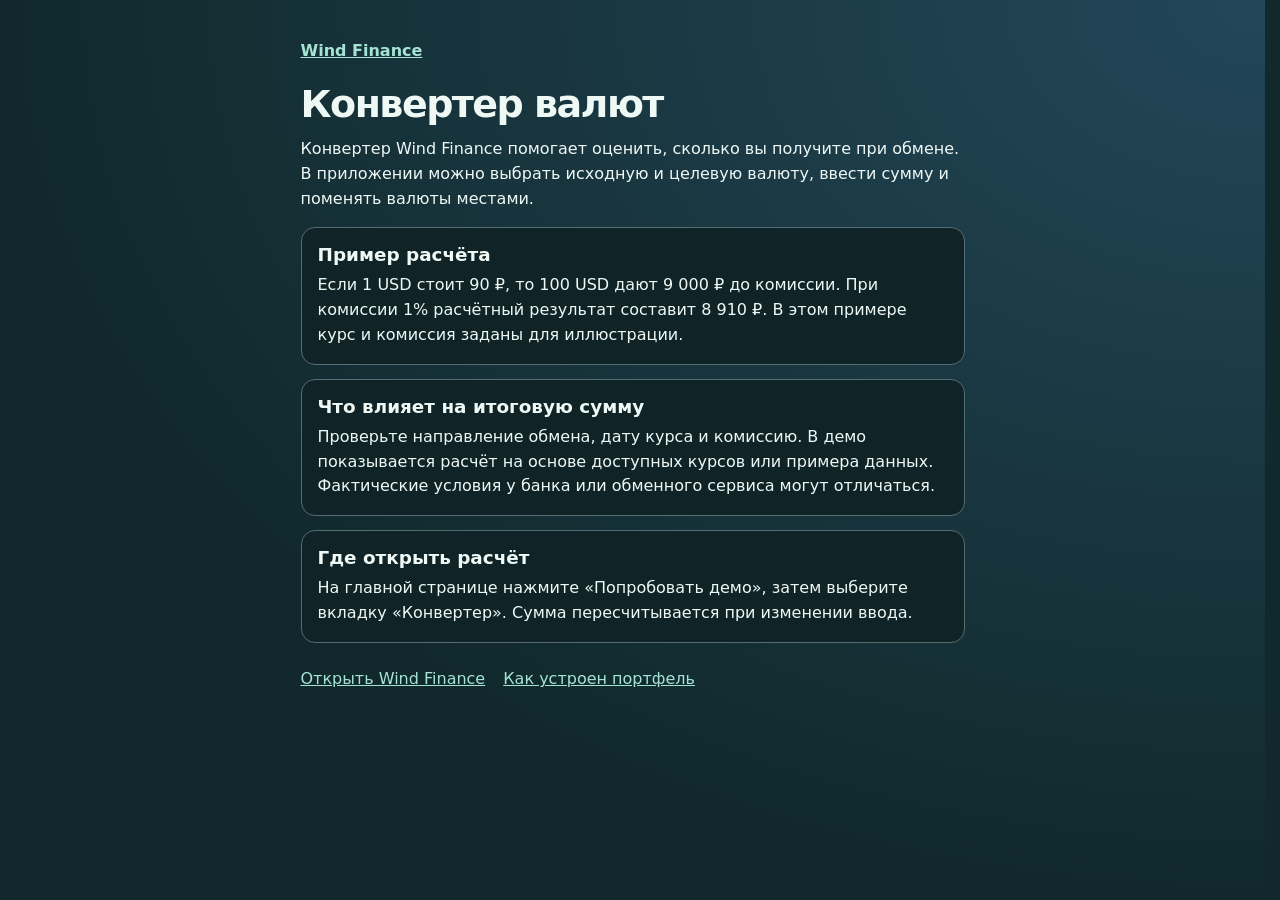
<file: sitefinance/converter.html>
<!doctype html>
<html lang="ru">
<head>
	<meta charset="UTF-8">
	<meta name="viewport" content="width=device-width, initial-scale=1">
	<meta name="description" content="Как сравнить валютные курсы и рассчитать сумму обмена с учётом комиссии. Пример расчёта и переход к конвертеру Wind Finance.">
	<title>Конвертер валют — расчёт суммы и комиссии | Wind Finance</title>
	<link rel="canonical" href="https://looqi1.github.io/Wind-finance/converter.html">
	<meta property="og:type" content="website">
	<meta property="og:site_name" content="Wind Finance">
	<meta property="og:locale" content="ru_RU">
	<meta property="og:title" content="Конвертер валют — расчёт суммы и комиссии | Wind Finance">
	<meta property="og:description" content="Как сравнить валютные курсы и рассчитать сумму обмена с учётом комиссии. Пример расчёта и переход к конвертеру Wind Finance.">
	<meta property="og:url" content="https://looqi1.github.io/Wind-finance/converter.html">
	<meta property="og:image" content="https://looqi1.github.io/Wind-finance/assets/wind-airstream.webp">
	<meta property="og:image:type" content="image/webp">
	<meta property="og:image:width" content="1100">
	<meta property="og:image:height" content="733">
	<meta property="og:image:alt" content="Сине-фиолетовая воздушная волна Wind Finance">
	<link rel="stylesheet" href="style.css?v=70">
</head>
<body class="guide-page">
	<main>
		<a class="guide-home" href="./">Wind Finance</a>
		<h1>Конвертер валют</h1>
		<p>Конвертер Wind Finance помогает оценить, сколько вы получите при обмене. В приложении можно выбрать исходную и целевую валюту, ввести сумму и поменять валюты местами.</p>
		<section>
			<h2>Пример расчёта</h2>
			<p>Если 1 USD стоит 90 ₽, то 100 USD дают 9 000 ₽ до комиссии. При комиссии 1% расчётный результат составит 8 910 ₽. В этом примере курс и комиссия заданы для иллюстрации.</p>
		</section>
		<section>
			<h2>Что влияет на итоговую сумму</h2>
			<p>Проверьте направление обмена, дату курса и комиссию. В демо показывается расчёт на основе доступных курсов или примера данных. Фактические условия у банка или обменного сервиса могут отличаться.</p>
		</section>
		<section>
			<h2>Где открыть расчёт</h2>
			<p>На главной странице нажмите «Попробовать демо», затем выберите вкладку «Конвертер». Сумма пересчитывается при изменении ввода.</p>
		</section>
		<nav class="guide-links" aria-label="Дальше в Wind Finance">
			<a href="./">Открыть Wind Finance</a>
			<a href="portfolio.html">Как устроен портфель</a>
		</nav>
	</main>
</body>
</html>
</file>
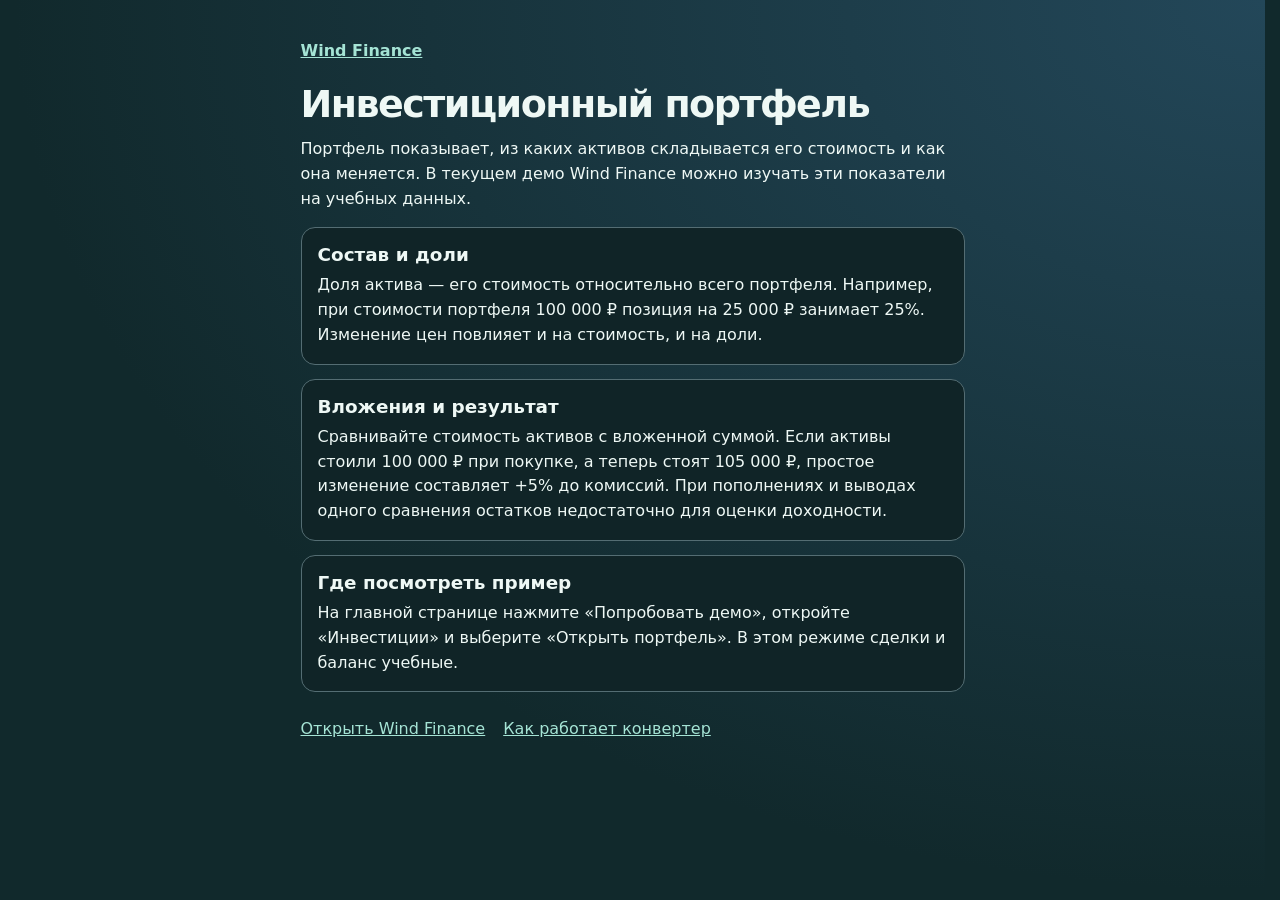
<file: sitefinance/portfolio.html>
<!doctype html>
<html lang="ru">
<head>
	<meta charset="UTF-8">
	<meta name="viewport" content="width=device-width, initial-scale=1">
	<meta name="description" content="Как читать состав и динамику инвестиционного портфеля. Пример распределения активов и знакомство с демо Wind Finance.">
	<title>Инвестиционный портфель — доли, стоимость и доходность | Wind Finance</title>
	<link rel="canonical" href="https://looqi1.github.io/Wind-finance/portfolio.html">
	<meta property="og:type" content="website">
	<meta property="og:site_name" content="Wind Finance">
	<meta property="og:locale" content="ru_RU">
	<meta property="og:title" content="Инвестиционный портфель — доли, стоимость и доходность | Wind Finance">
	<meta property="og:description" content="Как читать состав и динамику инвестиционного портфеля. Пример распределения активов и знакомство с демо Wind Finance.">
	<meta property="og:url" content="https://looqi1.github.io/Wind-finance/portfolio.html">
	<meta property="og:image" content="https://looqi1.github.io/Wind-finance/assets/wind-airstream.webp">
	<meta property="og:image:type" content="image/webp">
	<meta property="og:image:width" content="1100">
	<meta property="og:image:height" content="733">
	<meta property="og:image:alt" content="Сине-фиолетовая воздушная волна Wind Finance">
	<link rel="stylesheet" href="style.css?v=70">
</head>
<body class="guide-page">
	<main>
		<a class="guide-home" href="./">Wind Finance</a>
		<h1>Инвестиционный портфель</h1>
		<p>Портфель показывает, из каких активов складывается его стоимость и как она меняется. В текущем демо Wind Finance можно изучать эти показатели на учебных данных.</p>
		<section>
			<h2>Состав и доли</h2>
			<p>Доля актива — его стоимость относительно всего портфеля. Например, при стоимости портфеля 100 000 ₽ позиция на 25 000 ₽ занимает 25%. Изменение цен повлияет и на стоимость, и на доли.</p>
		</section>
		<section>
			<h2>Вложения и результат</h2>
			<p>Сравнивайте стоимость активов с вложенной суммой. Если активы стоили 100 000 ₽ при покупке, а теперь стоят 105 000 ₽, простое изменение составляет +5% до комиссий. При пополнениях и выводах одного сравнения остатков недостаточно для оценки доходности.</p>
		</section>
		<section>
			<h2>Где посмотреть пример</h2>
			<p>На главной странице нажмите «Попробовать демо», откройте «Инвестиции» и выберите «Открыть портфель». В этом режиме сделки и баланс учебные.</p>
		</section>
		<nav class="guide-links" aria-label="Дальше в Wind Finance">
			<a href="./">Открыть Wind Finance</a>
			<a href="converter.html">Как работает конвертер</a>
		</nav>
	</main>
</body>
</html>
</file>
<file: sitefinance/style.css>
[hidden] { display: none !important; }

:root {
	--ink: #17201d;
	--muted: #71807b;
	--line: #dfe7df;
	--paper: #f7faf5;
	--card: #ffffff;
	--mint: #ccecdf;
	--green: #24785b;
	--yellow: #f4c95d;
	--coral: #ed8069;
	--lavender: #d9d4f5;
	--topbar-bg: rgba(255,255,255,.72);
	--sidebar-bg: #e7f3e9;
	--bg-shell: #eaf3ec;
	--soft-panel: rgba(255,255,255,.58);
}
body.dark-theme {
	--ink: #edf8f3;
	--muted: #9bb6af;
	--line: rgba(170, 195, 183, 0.16);
	--paper: #0d1714;
	--card: rgba(18, 27, 24, 0.9);
	--mint: rgba(39, 96, 78, 0.34);
	--green: #77e1ae;
	--yellow: #f4c95d;
	--coral: #ff8d7b;
	--lavender: rgba(149, 140, 224, 0.22);
	--topbar-bg: rgba(18, 27, 24, 0.8);
	--sidebar-bg: rgba(11, 19, 17, 0.92);
	--bg-shell: #091210;
	--soft-panel: rgba(22, 33, 30, 0.94);
}

* { box-sizing: border-box; }
body {
	margin: 0;
	background-color: var(--bg-shell);
	background-image: radial-gradient(circle at top left, rgba(36,120,91,.12), transparent 28%), radial-gradient(circle at bottom right, rgba(244,201,93,.12), transparent 24%), linear-gradient(135deg, rgba(36,120,91,.08), transparent 34%), linear-gradient(315deg, rgba(244,201,93,.09), transparent 30%), repeating-linear-gradient(115deg, rgba(255,255,255,.24) 0, rgba(255,255,255,.24) 1px, transparent 1px, transparent 42px);
	background-attachment: fixed;
	color: var(--ink);
	font-family: system-ui, sans-serif;
	transition: background-color .2s ease, color .2s ease;
}
body::selection { background: rgba(36,120,91,.2); }
body.dark-theme .sidebar {
	background: rgba(11, 19, 17, 0.92);
	backdrop-filter: blur(18px);
}
body.dark-theme .profile-dropdown,
body.dark-theme .notification-panel,
body.dark-theme .card,
body.dark-theme .modal-card,
body.dark-theme .auth-card,
body.dark-theme .success-toast,
body.dark-theme .sidebar-bottom,
body.dark-theme .profile-trigger,
body.dark-theme .icon-button,
body.dark-theme .asset-picker-option,
body.dark-theme .portfolio-summary > div,
body.dark-theme .settings-card,
body.dark-theme .settings-summary > div,
body.dark-theme .portfolio-card,
body.dark-theme .profile-hero,
body.dark-theme .asset-card,
body.dark-theme .wallet-bar,
body.dark-theme .converter,
body.dark-theme .schedule,
body.dark-theme .auth-tabs,
body.dark-theme .amount-option {
	background: var(--soft-panel);
	border-color: var(--line);
	box-shadow: 0 8px 24px rgba(0,0,0,.16);
}
body.dark-theme .nav a.active,
body.dark-theme .timeframes,
body.dark-theme .auth-tabs,
body.dark-theme .profile-dropdown a:hover,
body.dark-theme .amount-option.active,
body.dark-theme .asset-picker-option.active,
body.dark-theme .button-light,
body.dark-theme .settings-list .setting-item,
body.dark-theme .insight-item,
body.dark-theme .timeframes button.active,
body.dark-theme .timeframes button:hover {
	background: rgba(119, 225, 174, 0.12);
}
body.dark-theme .button-light {
	background: rgba(119, 225, 174, 0.12);
	border-color: rgba(119, 225, 174, 0.28);
}
body.dark-theme .positive { color: #81eeaf; }
body.dark-theme .negative { color: #ff9a8d; }
body.dark-theme .success-toast {
	background: rgba(18, 32, 28, 0.9);
	border-color: rgba(119,225,174,0.35);
}
body.dark-theme .profile-trigger:hover,
body.dark-theme .profile-trigger[aria-expanded="true"] {
	background: rgba(20, 32, 29, 0.92);
}
body.dark-theme .dropdown-divider {
	background: var(--line);
}
body.dark-theme .chart-controls select,
body.dark-theme .convert-row input,
body.dark-theme .convert-row output,
body.dark-theme .convert-row select,
body.dark-theme .amount-option,
body.dark-theme .asset-picker-option {
	background: rgba(13, 23, 20, 0.72);
	border-color: var(--line);
	color: var(--ink);
}
body.dark-theme .back-button,
body.dark-theme .modal-close,
body.dark-theme .icon-button,
body.dark-theme .profile-dropdown a,
body.dark-theme .notification-panel,
body.dark-theme .subscription-plan,
body.dark-theme .setting-tag,
body.dark-theme .toggle-pill,
body.dark-theme .status-pill,
body.dark-theme .timeframes {
	background: var(--card);
}
body.dark-theme .subscription-plan {
	border-color: rgba(119,225,174,0.18);
	background: rgba(119,225,174,0.08);
}

.app { display: grid; grid-template-columns: 228px 1fr; min-height: 100vh; }
.app[inert] { display: none; }
.sidebar {
	display: flex; flex-direction: column; padding: 24px 16px;
	background: var(--sidebar-bg); border-right: 1px solid var(--line);
}
.brand { display: flex; align-items: center; gap: 11px; margin: 0 10px 38px; font-family: system-ui, sans-serif; font-size: 19px; font-weight: 700; }
.brand-mark { display: grid; place-items: center; width: 34px; height: 34px; border-radius: 10px; background: var(--green); color: white; font-size: 17px; }
.brand-mark svg { width: 18px; height: 18px; }
.nav-label { margin: 0 12px 12px; color: #84938b; font-size: 11px; font-weight: 700; letter-spacing: .1em; text-transform: uppercase; }
.nav { display: grid; gap: 5px; }
.nav a { display: flex; align-items: center; gap: 12px; padding: 12px; border-radius: 12px; color: #65736d; font-size: 14px; text-decoration: none; }
.nav a.active { background: white; color: var(--green); font-weight: 700; box-shadow: 0 3px 12px rgba(32, 75, 54, .07); }
.nav-icon { display: inline-grid; width: 18px; place-items: center; text-align: center; }
.nav-icon svg { width: 17px; height: 17px; stroke-width: 2.2; }
.nav a:focus-visible, .button:focus-visible, .icon-button:focus-visible, .profile-trigger:focus-visible, .currency-pill:focus-visible, .buy-asset-button:focus-visible { outline: 2px solid #70d6a5; outline-offset: 3px; }
.sidebar-bottom { margin-top: auto; padding: 12px 13px; border: 1px solid #cfe1d3; border-radius: 14px; background: rgba(255,255,255,.45); }
.sidebar-bottom p { margin: 0 0 12px; color: var(--muted); font-size: 12px; line-height: 1.45; }
.mini-progress { height: 6px; overflow: hidden; border-radius: 10px; background: #d2e3d5; }
.mini-progress span { display: block; width: 68%; height: 100%; border-radius: inherit; background: var(--green); }

main { max-width: 1400px; width: 100%; margin: auto; padding: 30px 48px 52px; }
#investment-profile, #settings, #converter, #game { display: none; }
.agent-pet { position: fixed; z-index: 18; right: 28px; bottom: 26px; display: flex; align-items: center; gap: 9px; padding: 6px 13px 6px 6px; border: 1px solid rgba(36,120,91,.18); border-radius: 999px; background: rgba(255,255,255,.92); color: var(--ink); box-shadow: 0 12px 30px rgba(28,78,56,.18); cursor: pointer; transition: transform .25s ease, opacity .28s ease, box-shadow .25s ease; animation: petBreath 4.8s ease-in-out infinite; }
.agent-pet:hover { transform: translateY(-4px); box-shadow: 0 16px 34px rgba(28,78,56,.24); }
.agent-pet-face { position: relative; display: grid; width: 43px; height: 43px; place-items: center; border: 3px solid #a6e7c7; border-radius: 16px 16px 18px 18px; background: linear-gradient(145deg, #24785b, #70c99a); color: white; box-shadow: inset 0 3px 8px rgba(255,255,255,.3); animation: petLook 9s ease-in-out infinite; }
.agent-pet-face::before, .agent-pet-face::after { position: absolute; top: 13px; width: 5px; height: 7px; border-radius: 50%; background: #fff; content: ''; animation: petBlink 9s ease-in-out infinite; }
.agent-pet-face::before { left: 10px; }.agent-pet-face::after { right: 10px; }
.agent-pet-face svg { width: 19px; height: 19px; opacity: .7; }
.agent-pet-face b { position: absolute; bottom: 8px; width: 10px; height: 4px; border-bottom: 2px solid #fff; border-radius: 50%; }
.agent-pet-label { font-family: system-ui, sans-serif; font-size: 12px; font-weight: 700; }
.agent-pet-dot { width: 7px; height: 7px; border-radius: 50%; background: #75e8ae; box-shadow: 0 0 10px #75e8ae; animation: petStatus 3.8s ease-in-out infinite; }
.agent-pet-aura { position: absolute; inset: -6px; z-index: -1; border: 1px solid rgba(112,201,154,.25); border-radius: inherit; animation: agentPulse 2.5s ease-in-out infinite, petRarePulse 13s ease-in-out infinite; }
@keyframes agentPulse { 50% { transform: scale(1.05); opacity: .45; } }
@keyframes petBreath { 0%, 74%, 100% { transform: translateY(0); } 78% { transform: translateY(-3px); } 82% { transform: translateY(0); } }
@keyframes petLook { 0%, 58%, 64%, 100% { transform: rotate(0); } 61% { transform: rotate(-4deg); } }
@keyframes petBlink { 0%, 56%, 60%, 100% { transform: scaleY(1); } 58% { transform: scaleY(.12); } }
@keyframes petStatus { 0%, 72%, 100% { opacity: .75; transform: scale(1); } 76% { opacity: 1; transform: scale(1.45); } 81% { opacity: .75; transform: scale(1); } }
@keyframes petRarePulse { 0%, 78%, 100% { box-shadow: 0 0 0 rgba(112,201,154,0); } 82% { box-shadow: 0 0 0 9px rgba(112,201,154,.12); } 88% { box-shadow: 0 0 0 16px rgba(112,201,154,0); } }
body.agent-open .agent-pet { opacity: .4; pointer-events: none; }
body.agent-open { overflow: hidden; }
.agent-backdrop { position: fixed; z-index: 16; inset: 0; display: block; width: 100%; height: 100%; border: 0; background: #080f1db5; opacity: 0; visibility: hidden; cursor: pointer; transition: opacity .38s ease, visibility 0s linear .38s; }
body.agent-open .agent-backdrop { opacity: 1; visibility: visible; transition-delay: 0s; }
.news-page {
	--news-gutter: 34px;
	--ink: #f1f6ff;
	--muted: #bfd1e8;
	--line: #578391;
	--card: #13283a;
	--paper: #0a1726;
	--green: #a2f1d8;
	position: fixed;
	z-index: 17;
	inset: 0 0 0 auto;
	display: block;
	width: min(720px, 100%);
	max-height: 100dvh;
	overflow: hidden auto;
	overscroll-behavior-y: contain;
	margin: 0;
	padding: 34px var(--news-gutter) 50px;
	border-left: 1px solid var(--line);
	background: var(--paper);
	color: var(--ink);
	color-scheme: dark;
	box-shadow: -20px 0 60px #040a1466;
	opacity: 0;
	visibility: hidden;
	pointer-events: none;
	transform: translateX(100%);
	transition: transform .48s cubic-bezier(.22,.8,.24,1), opacity .3s ease, visibility 0s linear .48s;
}
body.agent-open .news-page { pointer-events: auto; }
body.agent-open main > #news { opacity: 1; visibility: visible; transform: translateX(0); transition-delay: 0s; }
.news-page > :not(.news-atmosphere) { opacity: 0; transform: translateY(12px); transition: opacity .32s ease, transform .42s cubic-bezier(.22,.8,.24,1); }
body.agent-open .news-page > :not(.news-atmosphere) { opacity: 1; transform: translateY(0); }
body.agent-open .news-page > .agent-intro { transition-delay: .08s; }
body.agent-open .news-page > .agent-controls { transition-delay: .16s; }
body.agent-open .news-page > .news-filters { transition-delay: .21s; }
body.agent-open .news-page > #learn-news { transition-delay: .26s; }
.news-atmosphere {
	position: sticky;
	z-index: -1;
	top: 0;
	height: 100dvh;
	margin: 0 calc(-1 * var(--news-gutter)) -100dvh;
	overflow: hidden;
	background: radial-gradient(ellipse at 90% 20%, #153f55, transparent 68%), #0a1726;
	pointer-events: none;
}
.news-atmosphere::before,
.news-atmosphere::after { position: absolute; content: ''; }
.news-atmosphere::before {
	inset: -10%;
	background:
		linear-gradient(103deg, #081321ea 7%, #0b1c30b0 48%, #13273c51 93%),
		var(--card-wind-art, none) 60% center / cover no-repeat;
}
.news-atmosphere::after {
	inset: -32%;
	transform: rotate(-23deg);
	opacity: .76;
	background:
		radial-gradient(ellipse 54% 11% at 72% 46%, #66f4dca6, transparent 94%),
		radial-gradient(ellipse 54% 15% at 67% 59%, #8b83f393, transparent 94%);
	mask-image: radial-gradient(ellipse at 62% 51%, #000 8%, #000a 35%, transparent 63%);
}
@media (prefers-reduced-motion: no-preference) {
	.agent-open .news-atmosphere::before { animation: news-wind-drift 12s ease-in-out infinite alternate; }
	.agent-open .news-atmosphere::after { animation: news-wind-sweep 6s ease-in-out infinite alternate; }
	@keyframes news-wind-drift {
		from { transform: translate3d(-4%, -3%, 0) scale(1.03); }
		to { transform: translate3d(4%, 3%, 0) scale(1.12); }
	}
	@keyframes news-wind-sweep {
		from { opacity: .58; transform: translate3d(-9%, 8%, 0) rotate(-29deg); }
		to { opacity: .94; transform: translate3d(9%, -8%, 0) rotate(-17deg); }
	}
}
.agent-drawer-close { position: absolute; z-index: 2; top: 18px; right: 18px; display: grid; width: 36px; height: 36px; place-items: center; border: 1px solid rgba(255,255,255,.25); border-radius: 50%; background: rgba(255,255,255,.16); color: white; cursor: pointer; }
.agent-drawer-close svg { width: 18px; height: 18px; }
.news-page .news-agent-hero { margin-top: 0; }
.agent-intro { position: relative; display: flex; align-items: center; gap: 20px; min-height: 190px; margin: -34px -34px 26px; padding: 28px 30px; overflow: hidden; background: linear-gradient(135deg, #173f32 0%, #276f54 58%, #58b987 100%); color: #fff; }
.agent-intro::before, .agent-intro::after { position: absolute; border: 1px solid rgba(202,255,225,.2); border-radius: 50%; content: ''; pointer-events: none; }
.agent-intro::before { width: 360px; height: 190px; right: -120px; top: -70px; transform: rotate(28deg); }
.agent-intro::after { width: 290px; height: 150px; right: -45px; bottom: -96px; transform: rotate(-24deg); }
.agent-character { position: relative; width: 142px; height: 142px; flex: 0 0 auto; }
.agent-character-glow { position: absolute; inset: 14px; border-radius: 50%; background: rgba(167,255,207,.24); filter: blur(15px); animation: agentGlow 2.8s ease-in-out infinite; }
.agent-character-body { position: absolute; left: 28px; top: 28px; display: grid; width: 86px; height: 86px; place-items: center; border: 4px solid #b5f7d2; border-radius: 34px 34px 42px 42px; background: linear-gradient(145deg, #4cb783, #1d644b); box-shadow: inset 0 8px 13px rgba(255,255,255,.2), 0 13px 24px rgba(7,46,32,.25); animation: agentFloat 3.2s ease-in-out infinite; }
.agent-character-body::before, .agent-character-body::after { position: absolute; top: 29px; width: 9px; height: 13px; border-radius: 50%; background: #eafff2; box-shadow: 0 0 9px rgba(255,255,255,.8); content: ''; }
.agent-character-body::before { left: 20px; }.agent-character-body::after { right: 20px; }
.agent-character-body svg { width: 30px; height: 30px; color: rgba(255,255,255,.5); }
.agent-character-body b { position: absolute; bottom: 20px; width: 18px; height: 7px; border-bottom: 3px solid #d5ffe4; border-radius: 50%; }
.agent-speech { position: relative; z-index: 1; max-width: 390px; }
.agent-kicker { display: inline-flex; align-items: center; gap: 6px; margin-bottom: 12px; color: #b7f5d6; font-size: 10px; font-weight: 800; letter-spacing: .12em; text-transform: uppercase; }
.agent-kicker::before { width: 7px; height: 7px; border-radius: 50%; background: #9af0c5; box-shadow: 0 0 10px #9af0c5; content: ''; }
.agent-speech h2 { margin: 0 0 10px; font-family: system-ui, sans-serif; font-size: clamp(28px, 4vw, 40px); line-height: 1; letter-spacing: -.05em; }
.agent-speech p { max-width: 330px; margin: 0; color: rgba(255,255,255,.72); font-size: 13px; line-height: 1.45; }
.agent-speech-meta { display: flex; flex-wrap: wrap; gap: 14px; margin-top: 20px; color: rgba(255,255,255,.62); font-size: 10px; }
.agent-speech-meta span { display: inline-flex; align-items: center; gap: 6px; }
.agent-speech-meta i { width: 6px; height: 6px; border-radius: 50%; background: #91efba; box-shadow: 0 0 8px #91efba; }
@keyframes agentFloat { 50% { transform: translateY(-7px) rotate(2deg); } }
@keyframes agentGlow { 50% { transform: scale(1.12); opacity: .65; } }
.agent-controls { display: flex; align-items: center; justify-content: space-between; gap: 14px; margin: 0 0 14px; }
.agent-controls h3 { margin: 0 0 4px; font-family: system-ui, sans-serif; font-size: 20px; letter-spacing: -.03em; }
.agent-controls p { margin: 0; color: var(--muted); font-size: 12px; }
.agent-refresh { display: grid; width: 44px; height: 44px; flex: 0 0 auto; place-items: center; border: 1px solid var(--line); border-radius: 12px; background: var(--card); color: var(--green); cursor: pointer; transition: transform .25s ease, background .25s ease; }
.agent-refresh:hover { transform: rotate(25deg); background: #1b4053; }
.agent-refresh:focus-visible { outline: 2px solid var(--green); outline-offset: 2px; }
.agent-refresh svg { width: 17px; height: 17px; }
.agent-refresh:disabled { opacity: .5; cursor: wait; }
@media (prefers-reduced-motion: reduce) {
	.agent-pet, .agent-pet-face, .agent-pet-face::before, .agent-pet-face::after, .agent-pet-dot, .agent-pet-aura, .agent-character-glow, .agent-character-body, .agent-character-spark { animation: none; }
	.agent-backdrop, .news-page, .news-page > * { transition-duration: .01ms; }
}
body[data-view="investments"] main > .hero-grid,
body[data-view="investments"] main > #crypto,
body[data-view="settings"] main > .hero-grid,
body[data-view="settings"] main > #crypto,
body[data-view="settings"] main > #investments,
body[data-view="crypto"] main > .hero-grid,
body[data-view="crypto"] main > #investments,
body[data-view="dashboard"] main > #investments,
body[data-view="dashboard"] main > #crypto,
body[data-view="dashboard"] main > #game,
body[data-view="converter"] main > .hero-grid,
body[data-view="converter"] main > #investments,
body[data-view="converter"] main > #crypto,
body[data-view="settings"] #converter,
body[data-view="settings"] #investments,
body[data-view="settings"] #crypto { display: none; }
body[data-view="converter"] main > #converter { display: block; }
body[data-view="game"] main > .hero-grid,
body[data-view="game"] main > #investments,
body[data-view="game"] main > #crypto,
body[data-view="game"] main > #converter { display: none; }
body[data-view="game"] main > #game { display: block; }
body[data-view="settings"] main > #settings { display: block; }
body.show-investment-profile main > .hero-grid,
body.show-investment-profile main > #investments,
body.show-investment-profile main > #crypto { display: none; }
body.show-investment-profile main > #investment-profile { display: block; }
body.dark-theme .profile-dropdown,
body.dark-theme .card,
body.dark-theme .modal-card,
body.dark-theme .auth-card,
body.dark-theme .success-toast,
body.dark-theme .sidebar-bottom,
body.dark-theme .profile-trigger,
body.dark-theme .icon-button,
body.dark-theme .asset-picker-option,
body.dark-theme .portfolio-summary > div {
	background: var(--card);
	border-color: var(--line);
}
body.dark-theme .nav a.active,
body.dark-theme .timeframes,
body.dark-theme .auth-tabs,
body.dark-theme .profile-dropdown a:hover,
body.dark-theme .amount-option.active,
body.dark-theme .asset-picker-option.active {
	background: rgba(104,211,161,.12);
}
body.dark-theme .nav a,
body.dark-theme .profile-dropdown a,
body.dark-theme .dropdown-user span,
body.dark-theme .section-heading p,
body.dark-theme .wallet-label,
body.dark-theme .wallet-caption,
body.dark-theme .converter-note,
body.dark-theme .asset-gain,
body.dark-theme .portfolio-main small,
body.dark-theme .ledger-row small,
body.dark-theme .auth-copy,
body.dark-theme .success-message {
	color: var(--muted);
}
body.dark-theme .setting-item small,
body.dark-theme .insight-item small,
body.dark-theme .modal-copy,
body.dark-theme .auth-copy,
body.dark-theme .portfolio-main small,
body.dark-theme .schedule-item p,
body.dark-theme .notification-item small,
body.dark-theme .profile-meta {
	color: rgba(155, 182, 175, 0.92);
}
body.dark-theme .brand,
body.dark-theme .nav a.active,
body.dark-theme .profile-name,
body.dark-theme .profile-dropdown a,
body.dark-theme .positive,
body.dark-theme .wallet-balance strong,
body.dark-theme .asset-value,
body.dark-theme .portfolio-summary strong,
body.dark-theme .portfolio-main strong,
body.dark-theme .ledger-row strong,
body.dark-theme h1,
body.dark-theme h2,
body.dark-theme h3,
body.dark-theme .button,
body.dark-theme .profile-trigger,
body.dark-theme .dropdown-user strong,
body.dark-theme .converter-output,
body.dark-theme .icon-button {
	color: var(--ink);
}
.section-heading .portfolio-link { border: 0; background: transparent; color: var(--green); font: inherit; font-size: 12px; font-weight: 700; cursor: pointer; }
.back-button {
	display: inline-flex; align-items: center; gap: 7px; padding: 8px 12px; border: 1px solid var(--line); border-radius: 999px; background: white; color: var(--ink); font: inherit; font-size: 12px; font-weight: 700; cursor: pointer;
}
body.dark-theme .back-button { background: var(--card); }
.back-button span { font-size: 14px; }
.topbar { display: flex; align-items: center; justify-content: space-between; margin-bottom: 26px; }
.topbar-actions { display: flex; align-items: center; gap: 8px; }
.notification-menu { position: relative; }
.notification-panel {
	position: absolute; z-index: 12; top: calc(100% + 10px); right: 0; width: min(280px, calc(100vw - 32px));
	padding: 10px; border: 1px solid var(--line); border-radius: 14px; background: var(--card);
	box-shadow: 0 18px 46px rgba(15, 27, 21, .15); color: var(--ink);
}
.notification-panel[hidden] { display: none; }
.notification-header {
	display: flex; align-items: center; justify-content: space-between; gap: 8px; padding: 4px 6px 10px; border-bottom: 1px solid var(--line);
	font-size: 12px; font-weight: 700;
}
.notification-header span {
	display: inline-grid; place-items: center; min-width: 20px; height: 20px; border-radius: 999px; background: rgba(36,120,91,.12); color: var(--green); font-size: 10px;
}
.notification-item {
	display: flex; align-items: center; gap: 10px; padding: 10px 6px; border-bottom: 1px solid rgba(223,231,223,.7);
}
.notification-item:last-child { border-bottom: 0; }
.notification-icon {
	display: grid; place-items: center; width: 28px; height: 28px; border-radius: 8px; color: white; flex-shrink: 0;
}
.notification-icon svg { width: 14px; height: 14px; }
.positive-icon { background: rgba(36,120,91,.18); color: var(--green); }
.neutral-icon { background: rgba(111,119,222,.14); color: #5f68c4; }
.alert-icon { background: rgba(237,128,105,.18); color: var(--coral); }
.notification-item strong { display: block; margin-bottom: 2px; font-size: 11px; }
.notification-item small { color: var(--muted); font-size: 10px; }
.icon-button {
	display: inline-grid; place-items: center; width: 36px; height: 36px; border: 1px solid var(--line); border-radius: 10px; background: var(--topbar-bg); color: var(--ink); cursor: pointer; position: relative; box-shadow: 0 8px 20px rgba(0,0,0,.04);
}
.icon-button svg { width: 16px; height: 16px; }
.notification-button .notif-dot {
	position: absolute; top: 6px; right: 7px; width: 8px; height: 8px; border-radius: 50%; background: var(--coral); border: 2px solid var(--topbar-bg);
}
.notification-button .notif-dot.is-hidden { display: none; }
.notification-button.is-disabled { opacity: .65; }
.eyebrow { margin: 0 0 6px; color: var(--green); font-size: 12px; font-weight: 700; letter-spacing: .08em; text-transform: uppercase; }
h1, h2, h3, p { margin-top: 0; }
h1, .app-title { margin-bottom: 6px; font-family: system-ui, sans-serif; font-size: clamp(26px, 3vw, 38px); letter-spacing: -.04em; }
.subline { margin: 0; color: var(--muted); font-size: 14px; }
.profile-menu { position: relative; }
.profile-trigger { display: flex; align-items: center; gap: 9px; padding: 6px 9px 6px 6px; border: 1px solid var(--line); border-radius: 13px; background: var(--topbar-bg); color: var(--ink); font: inherit; cursor: pointer; box-shadow: 0 4px 14px rgba(30,65,45,.05); }
.profile-trigger:hover, .profile-trigger[aria-expanded="true"] { border-color: var(--line); background: rgba(255,255,255,.88); }
body.dark-theme .profile-trigger:hover, body.dark-theme .profile-trigger[aria-expanded="true"] { background: rgba(20, 32, 29, 0.92); }
.profile-copy { display: grid; gap: 2px; text-align: left; }
.profile-name { font-size: 13px; font-weight: 700; }
.profile-meta { color: var(--green); font-size: 10px; font-weight: 700; }
.profile-chevron { display: inline-flex; color: var(--muted); line-height: 1; }
.profile-chevron svg { width: 15px; height: 15px; }
.streak { padding: 10px 14px; border: 1px solid #e5dfbe; border-radius: 10px; background: #fff9df; color: #8e731b; font-size: 13px; font-weight: 700; }
.avatar { display: grid; place-items: center; width: 39px; height: 39px; border-radius: 50%; background: #f1b4a6; color: #713e34; font-weight: 700; }
.wind-avatar { width: 35px; height: 35px; border-radius: 10px; background: #d5f0e4; color: var(--green); }
.wind-avatar svg { width: 19px; height: 19px; stroke-width: 2.2; }
.avatar.small { width: 34px; height: 34px; font-size: 13px; }
.wind-avatar.small { width: 34px; height: 34px; }
.profile-dropdown { position: absolute; z-index: 5; top: calc(100% + 10px); right: 0; width: 224px; padding: 9px; border: 1px solid var(--line); border-radius: 12px; background: white; box-shadow: 0 14px 30px rgba(30, 65, 45, .14); }
.profile-dropdown[hidden] { display: none; }
.dropdown-user { display: flex; align-items: center; gap: 9px; padding: 7px 8px 10px; }
.dropdown-user div { display: grid; gap: 2px; }
.dropdown-user strong { font-size: 13px; }
.dropdown-user span { color: var(--muted); font-size: 11px; }
.dropdown-user small { color: var(--green); font-size: 10px; font-weight: 700; }
.dropdown-divider { height: 1px; margin: 5px 0; background: #edf1ec; }
.profile-dropdown a { display: flex; align-items: center; gap: 10px; padding: 9px 8px; border-radius: 7px; color: var(--ink); font-size: 12px; text-decoration: none; }
.profile-dropdown a:hover { background: #f3f8f3; color: var(--green); }
.profile-dropdown a span { display: inline-grid; width: 16px; place-items: center; color: var(--green); text-align: center; }
.profile-dropdown a svg { width: 15px; height: 15px; }
.profile-dropdown a b { margin-left: auto; color: var(--muted); font-size: 10px; }
.profile-dropdown a.logout { color: #bd5e50; }

.hero-grid { display: grid; grid-template-columns: minmax(0, 1.3fr) minmax(280px, .7fr); gap: 18px; }
.card { border: 1px solid rgba(208,225,211,.9); border-radius: 18px; background: var(--card); box-shadow: 0 10px 28px rgba(30, 65, 45, .06); }
.card:hover { border-color: rgba(36,120,91,.22); box-shadow: 0 12px 28px rgba(30, 65, 45, .1); }
.button { position: relative; display: inline-flex; align-items: center; justify-content: center; gap: 8px; min-height: 44px; padding: 11px 18px; overflow: hidden; border: 0; border-radius: 12px; background: linear-gradient(135deg, #2d9b6f, #176247); color: white; font: inherit; font-size: 13px; font-weight: 700; cursor: pointer; box-shadow: 0 8px 18px rgba(36,120,91,.18); }
.button::before { position: absolute; inset: 0 auto 0 -80%; width: 55%; background: linear-gradient(100deg, transparent, rgba(255,255,255,.35), transparent); content: ''; transform: skewX(-20deg); transition: left .55s ease; }
.button:hover::before { left: 125%; }
.button:hover { background: linear-gradient(135deg, #35aa7b, #1d7656); box-shadow: 0 12px 25px rgba(36,120,91,.28); transform: translateY(-2px); }
.button:active { transform: translateY(0); }

.section-heading { display: flex; align-items: center; justify-content: space-between; gap: 16px; margin-bottom: 14px; }
.section-heading h2 { margin-bottom: 4px; font-family: system-ui, sans-serif; font-size: 17px; letter-spacing: -.03em; }
.section-heading p { margin: 0; color: var(--muted); font-size: 13px; }
.section-heading a { color: var(--green); font-size: 12px; font-weight: 700; text-decoration: none; }
.schedule { padding: 20px; }
.schedule-item { display: grid; grid-template-columns: 43px 1fr; gap: 12px; padding: 15px 0; border-top: 1px solid #edf1ec; }
.date { display: grid; place-items: center; height: 43px; border-radius: 9px; background: #fff1c9; color: #92711b; font-size: 11px; font-weight: 700; line-height: 1.1; text-align: center; text-transform: uppercase; }
.date strong { display: block; color: var(--ink); font-family: system-ui, sans-serif; font-size: 17px; }
.schedule-item h3 { margin-bottom: 4px; font-size: 13px; }
.schedule-item p { margin: 0; color: var(--muted); font-size: 12px; }

.unit { color: #4e6d60; font-family: system-ui, sans-serif; font-size: 13px; font-weight: 500; letter-spacing: 0; }
.positive { color: #23815a; }
.negative { color: #cb6555; }
.code { margin-left: 5px; color: #9aa6a0; font-size: 10px; font-weight: 600; letter-spacing: .08em; }
.currency { grid-template-columns: 45px 1fr auto; }
.currency h3 { margin-bottom: 4px; }
.rate-change { font-size: 13px; font-weight: 700; }
.sync-status { color: var(--green); font-size: 11px; font-weight: 700; }
.sync-status span { display: inline-block; width: 7px; height: 7px; margin-right: 5px; border-radius: 50%; background: #55b883; }
.converter { padding: 20px; }
.converter label { display: block; margin-bottom: 7px; color: var(--muted); font-size: 11px; font-weight: 700; }
.convert-row { display: grid; grid-template-columns: 1fr 112px; gap: 8px; }
.convert-row input, .convert-row output, .convert-row select { width: 100%; min-height: 42px; padding: 0 11px; border: 1px solid var(--line); border-radius: 8px; background: #fbfdfb; color: var(--ink); font: inherit; font-size: 14px; }
.convert-row output { display: flex; align-items: center; font-weight: 700; }
.convert-row select { font-size: 12px; }
.currency-picker-row { grid-template-columns: 1fr 120px; }
.currency-stack { position: relative; }
.currency-pill,
.all-currency-button,
.swap-currency {
	font: inherit;
	cursor: pointer;
}
.currency-pill {
	display: flex; align-items: center; justify-content: center; width: 100%; height: 42px; padding: 0 12px; border: 1px solid var(--line); border-radius: 10px; background: #fbfdfb; color: var(--ink); font-size: 12px; font-weight: 700;
}
.converter-actions-row {
	display: flex; align-items: center; justify-content: space-between; gap: 8px; margin: 12px 0 6px;
}
.swap-currency {
	display: inline-grid; place-items: center; width: 38px; height: 38px; border: 1px solid var(--line); border-radius: 10px; background: rgba(36,120,91,.08); color: var(--green); }
.swap-currency svg { width: 16px; height: 16px; }
.all-currency-button {
	display: inline-flex; align-items: center; justify-content: center; flex: 1; min-height: 38px; padding: 0 12px; border: 1px solid var(--line); border-radius: 10px; background: rgba(36,120,91,.06); color: var(--green); font-size: 11px; font-weight: 700; letter-spacing: .04em; text-transform: uppercase;
}
.currency-modal-card { overflow: hidden; }
.currency-modal-head { margin-bottom: 14px; }
.currency-modal-card {
	max-width: 440px;
	padding: 18px 16px 16px;
	border-radius: 22px;
	background: rgba(255,255,255,.96);
	box-shadow: 0 20px 45px rgba(20,30,24,.18);
	animation: currencySheetIn .28s cubic-bezier(.2,.8,.2,1) both;
}
body.dark-theme .currency-modal-card {
	background: rgba(18,27,24,.98);
	box-shadow: 0 20px 45px rgba(0,0,0,.38);
}
.currency-modal-card::before {
	display: block;
	width: 38px;
	height: 4px;
	margin: -8px auto 14px;
	border-radius: 999px;
	background: var(--line);
	content: '';
}
.currency-flow-rail {
	display: flex; gap: 8px; width: 100%; height: 18px; margin-bottom: 14px; overflow: hidden; border-radius: 999px; background: rgba(36,120,91,.08);
}
.currency-flow-rail span {
	display: block; height: 100%; width: 80%; border-radius: inherit; background: linear-gradient(90deg, rgba(119,225,174,0), rgba(119,225,174,.9), rgba(119,225,174,0)); transform: translateX(-32%); animation: windPass 1.6s ease-in-out infinite;
}
.currency-flow-rail span:nth-child(2) { animation-delay: .18s; }
.currency-grid {
	display: grid; grid-template-columns: repeat(2, minmax(0, 1fr)); gap: 8px; margin-top: 12px;
}
.currency-choice {
	display: flex; align-items: center; justify-content: center; min-height: 46px; padding: 8px 10px; border: 1px solid var(--line); border-radius: 10px; background: rgba(255,255,255,.5); color: var(--ink); font: inherit; font-size: 13px; font-weight: 700; cursor: pointer; transition: transform .2s ease, border-color .2s ease, background .2s ease;
}
.currency-choice:hover { transform: translateY(-1px); }
.currency-choice:active { transform: scale(.97); }
.currency-choice.active {
	border-color: rgba(36,120,91,.44); background: rgba(119,225,174,.12); color: var(--green);
}
.chart-hover-tooltip {
	position: absolute; z-index: 3; display: inline-flex; align-items: center; justify-content: center; min-height: 22px; padding: 5px 8px; border: 1px solid rgba(32, 109, 84, .12); border-radius: 999px; background: rgba(255,255,255,.96); color: var(--ink); box-shadow: 0 8px 18px rgba(15, 27, 22, .12); font-size: 10px; font-weight: 700; line-height: 1; pointer-events: none;
}
body.dark-theme .chart-hover-tooltip { background: rgba(18,27,24,.96); border-color: var(--line); }
@keyframes currencySheetIn {
	0% { opacity: 0; transform: translateY(18px) scale(.98); }
	100% { opacity: 1; transform: translateY(0) scale(1); }
}
@keyframes windPass {
	0% { transform: translateX(-34%); opacity: .2; }
	35% { opacity: 1; }
	100% { transform: translateX(110%); opacity: 0; }
}
.converter-submit {
	position: relative; display: inline-flex; align-items: center; justify-content: center; width: 100%; min-height: 46px; margin: 18px 0 12px; padding: 10px 18px; border: 0; border-radius: 999px; background: linear-gradient(135deg, #2f8d68 0%, #1d6a4f 100%); color: white; box-shadow: 0 12px 30px rgba(32, 109, 84, .26); cursor: pointer; overflow: hidden; transition: transform .2s ease, box-shadow .2s ease, filter .2s ease;
}
.converter-submit:hover { transform: translateY(-1px); box-shadow: 0 16px 30px rgba(32, 109, 84, .3); filter: saturate(1.08); }
.converter-submit:active { transform: scale(.98); }
.converter-submit.is-animating { animation: swapPulse .55s ease; }
.converter-submit-wave {
	position: absolute; inset: 0 auto 0 -30%; width: 40%; background: linear-gradient(90deg, transparent, rgba(255,255,255,.45), transparent); transform: skewX(-18deg); animation: moneySweep 1.15s ease-in-out both;
}
.converter-submit-label {
	position: relative; z-index: 1; display: inline-flex; align-items: center; gap: 8px; font-size: 14px; font-weight: 700; letter-spacing: .01em;
}
.converter-submit-label svg { width: 16px; height: 16px; }
.converter-note { margin: 15px 0 0; color: var(--muted); font-size: 11px; }
.modal-submit,
.trade-button,
.wallet-actions .button,
.add-asset-button {
	position: relative;
	overflow: hidden;
}
.modal-submit::after,
.trade-button::after,
.wallet-actions .button::after,
.add-asset-button::after,
.converter-submit::after {
	position: absolute;
	top: -35%;
	left: -55%;
	width: 34%;
	height: 170%;
	background: linear-gradient(105deg, transparent, rgba(255,255,255,.48), transparent);
	content: '';
	transform: skewX(-18deg);
	pointer-events: none;
}
.modal-submit > *,
.trade-button > *,
.wallet-actions .button > *,
.add-asset-button > *,
.converter-submit > * {
	position: relative;
	z-index: 1;
}
@media (prefers-reduced-motion: no-preference) {
	:is(.modal-submit, .trade-button, .wallet-actions .button, .add-asset-button, .converter-submit,
		.buy-asset-button, .alert-submit):is(:hover, :focus-visible)::after { animation: actionShimmer 1.2s ease-out; }
}
@keyframes actionShimmer {
	0%, 35% { transform: translateX(0) skewX(-18deg); opacity: 0; }
	45% { opacity: 1; }
	72%, 100% { transform: translateX(470%) skewX(-18deg); opacity: 0; }
}
@keyframes moneySweep {
	0% { transform: translateX(-130%) skewX(-18deg); opacity: 0; }
	15% { opacity: 1; }
	100% { transform: translateX(330%) skewX(-18deg); opacity: 0; }
}
@keyframes swapPulse {
	0% { transform: scale(1); box-shadow: 0 12px 30px rgba(32, 109, 84, .26); }
	30% { transform: scale(1.03); box-shadow: 0 18px 36px rgba(32, 109, 84, .34); }
	100% { transform: scale(1); box-shadow: 0 14px 30px rgba(32, 109, 84, .26); }
}
.market-section { margin-top: 28px; }
.news-agent-hero { display: flex; align-items: center; justify-content: space-between; min-height: 250px; overflow: hidden; padding: 34px 42px; background: radial-gradient(circle at 84% 38%, rgba(119,208,166,.2), transparent 25%), linear-gradient(120deg, #123f31, #1d7053); color: #fff; }
.news-agent-copy { position: relative; z-index: 1; max-width: 520px; }
.news-agent-copy .plus-badge { color: #b7f5d6; }
.news-agent-copy .eyebrow { margin: 22px 0 8px; color: #a4d5be; }
.news-agent-copy h2 { margin: 0 0 12px; font-family: system-ui, sans-serif; font-size: clamp(30px, 4vw, 48px); line-height: .98; letter-spacing: -.05em; }
.news-agent-copy h2 em { color: #9af0c5; font-style: normal; }
.news-agent-copy > p:last-child { max-width: 390px; margin: 0; color: rgba(255,255,255,.7); line-height: 1.55; }
.agent-trust { display: flex; flex-wrap: wrap; gap: 14px; margin-top: 21px; color: rgba(255,255,255,.72); font-size: 11px; }
.agent-trust span { display: inline-flex; align-items: center; gap: 6px; }
.agent-trust svg { width: 14px; height: 14px; color: #9af0c5; }
.news-agent-orbit { position: relative; width: 240px; height: 190px; margin-right: 5%; }
.news-agent-core { position: absolute; top: 50%; left: 50%; display: grid; width: 76px; height: 76px; place-items: center; transform: translate(-50%, -50%); border: 1px solid rgba(255,255,255,.5); border-radius: 24px; background: rgba(255,255,255,.17); box-shadow: 0 0 45px rgba(156,255,207,.35); }
.news-agent-core svg { width: 32px; height: 32px; }
.agent-ring { position: absolute; inset: 14px 0; border: 1px solid rgba(177,255,218,.35); border-radius: 50%; transform: rotate(-22deg); }
.ring-b { inset: 0 35px; transform: rotate(65deg); border-color: rgba(255,255,255,.2); }
.agent-signal { position: absolute; right: 0; bottom: 4px; display: flex; align-items: center; gap: 7px; color: #b7f5d6; font-size: 9px; font-weight: 800; letter-spacing: .14em; }
.agent-signal i { width: 7px; height: 7px; border-radius: 50%; background: #75e8ae; box-shadow: 0 0 12px #75e8ae; }
.agent-summary-grid { display: grid; grid-template-columns: repeat(3, 1fr); gap: 12px; margin: 14px 0 30px; }
.agent-summary-card { display: flex; align-items: center; gap: 12px; min-height: 82px; padding: 14px 16px; }
.agent-summary-icon { display: grid; width: 36px; height: 36px; flex: 0 0 auto; place-items: center; border-radius: 11px; background: rgba(36,120,91,.12); color: var(--green); }
.agent-summary-icon.purple { background: rgba(111,119,222,.12); color: #626bc6; }
.agent-summary-icon.amber { background: rgba(211,153,56,.16); color: #9a6b16; }
.agent-summary-icon svg { width: 18px; height: 18px; }
.agent-summary-card span, .agent-summary-card small { display: block; color: var(--muted); font-size: 10px; }
.agent-summary-card strong { display: block; margin: 3px 0; color: var(--ink); font-family: system-ui, sans-serif; font-size: 13px; }
.news-toolbar { display: flex; align-items: end; justify-content: space-between; gap: 18px; margin: 30px 0 14px; }
.news-toolbar h3 { margin: 0 0 5px; font-family: system-ui, sans-serif; font-size: 21px; }
.news-toolbar p { margin: 0; color: var(--muted); font-size: 12px; }
.news-toolbar-actions { display: flex; align-items: center; gap: 12px; }
.news-updated { display: inline-flex; align-items: center; gap: 6px; color: var(--muted); font-size: 11px; }
.news-updated svg { width: 13px; height: 13px; color: var(--green); }
.news-refresh-button { min-height: 34px; padding: 0 13px; font-size: 11px; }
.news-filters { display: flex; gap: 8px; margin: 0 0 14px; overflow-x: auto; }
.news-filters button { padding: 8px 13px; border: 1px solid var(--border); border-radius: 999px; background: var(--card); color: var(--muted); font: inherit; font-size: 11px; font-weight: 700; cursor: pointer; white-space: nowrap; }
.news-filters button.active { border-color: var(--green); background: var(--green); color: #fff; }
.news-filters button:focus-visible, .news-refresh-button:focus-visible { outline: 2px solid #70d6a5; outline-offset: 2px; }
.news-page .crypto-news-grid [hidden] { display: none; }
.crypto-news-heading { margin-top: 28px; }
.crypto-news-heading h3 { margin: 0 0 4px; font-family: system-ui, sans-serif; font-size: 18px; }
.news-refresh { display: inline-flex; align-items: center; gap: 5px; color: var(--green); font-size: 10px; font-weight: 700; letter-spacing: .08em; }
.news-refresh svg { width: 13px; height: 13px; }
.crypto-news-grid { display: grid; grid-template-columns: minmax(0, 1.05fr) minmax(0, .95fr); gap: 14px; }
.crypto-news-feature { display: grid; grid-template-columns: 40% 1fr; min-height: 220px; overflow: hidden; }
.news-feature-art { position: relative; display: grid; place-items: center; overflow: hidden; background: radial-gradient(ellipse at center, #227375, transparent 76%), linear-gradient(145deg, #183848, #0c2132); }
.news-feature-art::after { position: absolute; inset: 18% -20% -30% 18%; border: 1px solid #8be5df66; border-radius: 50%; content: ''; transform: rotate(-24deg); }
.news-orbit { position: absolute; border: 1px solid #8be5df66; border-radius: 50%; }
.orbit-one { width: 180px; height: 78px; transform: rotate(28deg); }
.orbit-two { width: 150px; height: 60px; transform: rotate(-35deg); }
.news-coin { position: relative; z-index: 1; display: grid; place-items: center; width: 66px; height: 66px; border: 4px solid #ffd28a; border-radius: 50%; background: linear-gradient(145deg, #ffd284, #d48c40); color: #3e2716; box-shadow: 0 0 28px #ffd28466; font-family: system-ui, sans-serif; font-size: 35px; font-weight: 700; }
.news-feature-label { position: absolute; top: 14px; left: 14px; z-index: 1; padding: 5px 8px; border-radius: 6px; background: #0f2a39; color: #b8f4e7; font-size: 9px; font-weight: 700; letter-spacing: .1em; text-transform: uppercase; }
.news-feature-copy { display: flex; flex-direction: column; padding: 20px; }
.news-meta { display: flex; align-items: center; justify-content: space-between; gap: 8px; margin-bottom: 10px; }
.news-meta time { color: var(--muted); font-size: 10px; }
.news-tag { display: inline-flex; align-items: center; min-height: 20px; padding: 0 7px; border-radius: 999px; font-size: 9px; font-weight: 700; letter-spacing: .06em; text-transform: uppercase; }
.positive-tag { background: rgba(36,120,91,.12); color: var(--green); }
.purple-tag { background: rgba(111,119,222,.12); color: #626bc6; }
.amber-tag { background: rgba(211,153,56,.16); color: #9a6b16; }
.teal-tag { background: rgba(54,154,145,.14); color: #287d78; }
.news-feature-copy h3 { display: -webkit-box; max-width: 420px; margin: 0 0 10px; overflow: hidden; font-family: system-ui, sans-serif; font-size: 20px; line-height: 1.08; letter-spacing: -.03em; -webkit-box-orient: vertical; -webkit-line-clamp: 3; }
.news-feature-copy p { display: -webkit-box; margin: 0; overflow: hidden; color: var(--muted); font-size: 12px; line-height: 1.5; -webkit-box-orient: vertical; -webkit-line-clamp: 3; }
.news-footer { display: flex; align-items: center; justify-content: space-between; gap: 10px; margin-top: auto; padding-top: 18px; border-top: 1px solid var(--line); color: var(--green); font-size: 11px; font-weight: 700; }
.news-footer span { display: inline-flex; align-items: center; gap: 5px; }
.news-footer svg { width: 14px; height: 14px; }
.news-footer button, .crypto-news-item > button { display: grid; place-items: center; width: 30px; height: 30px; border: 0; border-radius: 50%; background: rgba(36,120,91,.1); color: var(--green); cursor: pointer; }
.news-footer button svg { width: 15px; height: 15px; }
.crypto-news-list { display: grid; gap: 10px; }
.crypto-news-item { display: grid; grid-template-columns: 38px 1fr 30px; align-items: center; gap: 11px; padding: 13px; }
.news-icon { display: grid; place-items: center; width: 38px; height: 38px; border-radius: 11px; }
.news-icon svg { width: 18px; height: 18px; }
.news-icon.purple { background: var(--lavender); color: #6b5da5; }
.news-icon.amber { background: #453526; color: #ffcf8b; }
.news-icon.teal { background: #214651; color: var(--green); }
.crypto-news-item h3 { display: -webkit-box; margin: 0 0 5px; overflow: hidden; font-size: 12px; line-height: 1.25; -webkit-box-orient: vertical; -webkit-line-clamp: 2; }
.crypto-news-item small { color: var(--muted); font-size: 10px; }
.crypto-news-item > button { background: transparent; color: var(--muted); }
.crypto-news-item > button svg { width: 16px; height: 16px; }
body.dark-theme .news-footer button { background: rgba(119,225,174,.12); }
.wind-game-card { max-width: 760px; padding: 18px; }
.game-story { display: grid; grid-template-columns: minmax(145px, .5fr) 1fr; gap: 8px 18px; align-items: end; margin-bottom: 15px; padding: 14px; border: 1px solid rgba(36,120,91,.15); border-radius: 12px; background: rgba(119,225,174,.08); }
.story-chapter { display: grid; gap: 3px; }
.story-chapter span { color: var(--green); font-size: 9px; font-weight: 700; letter-spacing: .12em; text-transform: uppercase; }
.story-chapter strong { font-family: system-ui, sans-serif; font-size: 18px; }
.game-story p { grid-column: 2; grid-row: 1 / span 2; align-self: center; margin: 0; color: var(--muted); font-size: 11px; line-height: 1.45; }
.story-progress { grid-column: 1; height: 5px; overflow: hidden; border-radius: 99px; background: rgba(36,120,91,.12); }
.story-progress span { display: block; width: 0; height: 100%; border-radius: inherit; background: var(--green); transition: width .3s ease; }
.game-story small { grid-column: 2; color: var(--green); font-size: 10px; font-weight: 700; }
.game-stats { display: grid; grid-template-columns: repeat(3, 1fr); gap: 10px; margin-bottom: 14px; }
.game-stats { grid-template-columns: repeat(4, 1fr); }
.game-stats > div { padding: 12px; border: 1px solid var(--line); border-radius: 11px; background: rgba(255,255,255,.38); }
.game-stats span { display: block; margin-bottom: 4px; color: var(--muted); font-size: 10px; font-weight: 700; text-transform: uppercase; letter-spacing: .08em; }
.game-stats strong { font-family: system-ui, sans-serif; font-size: 23px; }
.wind-game-arena { position: relative; min-height: 360px; overflow: hidden; border: 1px solid rgba(119,225,174,.3); border-radius: 14px; background: radial-gradient(circle at 75% 25%, rgba(119,225,174,.3), transparent 28%), linear-gradient(135deg, #dff5e9, #b9e2d1); touch-action: none; }
.wind-game-arena.hit { animation: arenaHit .24s ease; }
.wind-game-arena::before, .wind-game-arena::after { position: absolute; width: 280px; height: 90px; border: 1px solid rgba(36,120,91,.16); border-radius: 50%; content: ''; transform: rotate(-18deg); }
.wind-game-arena::before { top: 28%; left: -10%; }
.wind-game-arena::after { right: -12%; bottom: 17%; transform: rotate(24deg); }
.game-lanes { position: absolute; inset: 0; z-index: 1; display: grid; grid-template-columns: repeat(3, 1fr); pointer-events: none; }
.game-lanes span { border-right: 1px solid rgba(36,120,91,.12); }
.game-lanes span:last-child { border-right: 0; }
.wind-game-arena.storm-mode { background: radial-gradient(circle at 20% 30%, rgba(230,185,92,.28), transparent 25%), linear-gradient(135deg, #d7eee3, #aed5d2); }
.wind-game-arena.eye-mode { background: radial-gradient(circle at 50% 50%, rgba(255,220,132,.36), transparent 26%), linear-gradient(135deg, #d9e9f1, #b6d7d2); }
.wind-game-arena.storm-mode::before { animation: stormDrift 1.4s ease-in-out infinite alternate; }
.wind-game-arena.eye-mode::after { animation: eyePulse 1s ease-in-out infinite alternate; }
.game-start-state { position: absolute; inset: 0; display: grid; place-content: center; justify-items: center; gap: 7px; color: #437866; text-align: center; }
.wind-game-arena.running .game-start-state { opacity: 0; transition: opacity .2s ease; }
.game-start-state strong { font-family: system-ui, sans-serif; font-size: 18px; }
.game-start-state small { font-size: 11px; }
.game-start-icon { display: grid; place-items: center; width: 50px; height: 50px; margin-bottom: 5px; border-radius: 16px; background: rgba(255,255,255,.58); color: var(--green); }
.game-start-icon svg { width: 25px; height: 25px; }
.game-objects { position: absolute; inset: 0; z-index: 2; }
.game-falling-object { position: absolute; display: grid; place-items: center; width: 30px; height: 30px; border: 4px solid rgba(255,255,255,.7); border-radius: 50%; color: white; font-family: system-ui, sans-serif; font-size: 17px; font-weight: 700; box-shadow: 0 8px 16px rgba(30,65,45,.16); }
.game-falling-object.crate { border-radius: 8px; background: #2d9b6f; box-shadow: 0 7px 0 rgba(25,89,65,.22), 0 10px 18px rgba(30,65,45,.16); }
.game-falling-object.crate::after { position: absolute; width: 70%; height: 2px; background: rgba(255,255,255,.52); content: ''; transform: rotate(-45deg); }
.game-falling-object.bonus { width: 36px; height: 36px; border-radius: 8px; background: #e5a44c; box-shadow: 0 0 0 5px rgba(229,164,76,.14), 0 8px 18px rgba(139,91,30,.24); }
.game-falling-object.bomb { border-radius: 50%; background: #c85859; box-shadow: 0 0 0 5px rgba(200,88,89,.16), 0 8px 18px rgba(145,61,49,.3); }
.game-falling-object.bomb::after { position: absolute; top: -7px; right: -3px; width: 8px; height: 8px; border-radius: 50%; background: #f2bf63; content: ''; }
.game-falling-object.stacked { z-index: 4; animation: stackLand .28s cubic-bezier(.2,.8,.2,1) both; }
.game-falling-object.explode { animation: boxBlast .26s ease-in both; }
.game-falling-object.slide-off { animation: boxSlideOff .36s ease-in both; }
.game-player { position: absolute; bottom: 14px; left: 50%; z-index: 3; display: grid; place-items: center; width: 68px; height: 43px; border: 2px solid rgba(255,255,255,.85); border-radius: 14px 14px 9px 9px; background: #246f55; color: white; box-shadow: 0 8px 18px rgba(25,89,65,.28); transform: translateX(-50%); transition: left .16s cubic-bezier(.2,.8,.2,1), background .2s ease; }
.game-player::before { position: absolute; top: -8px; width: 35px; height: 8px; border-radius: 8px 8px 0 0; background: #77d5a7; content: ''; }
.game-player svg { width: 22px; height: 22px; }
.wind-game-arena.storm-mode .game-player { background: #9a6b25; }
.wind-game-arena.eye-mode .game-player { background: #315e85; }
.game-coin { position: absolute; z-index: 2; display: none; place-items: center; width: 58px; height: 58px; padding: 0; border: 7px solid rgba(255,255,255,.6); border-radius: 50%; background: #e5a44c; color: white; box-shadow: 0 10px 22px rgba(139,91,30,.24); cursor: pointer; transform: rotate(-10deg); transition: left .18s ease, top .18s ease, transform .18s ease; }
.game-coin.visible { display: grid; animation: coinFloat 1.2s ease-in-out infinite alternate; }
.game-coin span { font-family: system-ui, sans-serif; font-size: 30px; font-weight: 700; }
.game-coin:hover { transform: scale(1.08) rotate(8deg); }
.game-coin.pop { animation: coinPop .24s ease both; }
.game-controls { display: flex; align-items: center; justify-content: space-between; gap: 12px; padding-top: 14px; }
.game-pad { display: flex; gap: 6px; }
.game-pad button { display: grid; place-items: center; width: 38px; height: 38px; border: 1px solid var(--line); border-radius: 10px; background: rgba(36,120,91,.08); color: var(--green); cursor: pointer; }
.game-pad button:active { transform: scale(.94); }
.game-pad svg { width: 17px; height: 17px; }
.game-controls .button { min-width: 150px; justify-content: center; }
.game-controls .button svg { width: 15px; height: 15px; }
.game-controls > span { color: var(--muted); font-size: 11px; text-align: right; }
body.dark-theme .game-stats > div { background: rgba(13,23,20,.38); }
body.dark-theme .wind-game-arena { background: radial-gradient(circle at 75% 25%, rgba(119,225,174,.18), transparent 28%), linear-gradient(135deg, #1b4034, #17352c); }
body.dark-theme .wind-game-arena.storm-mode { background: radial-gradient(circle at 20% 30%, rgba(230,185,92,.18), transparent 25%), linear-gradient(135deg, #24483e, #24414a); }
body.dark-theme .wind-game-arena.eye-mode { background: radial-gradient(circle at 50% 50%, rgba(255,220,132,.18), transparent 26%), linear-gradient(135deg, #27434c, #21453c); }
body.dark-theme .game-start-state { color: #a1d6bc; }
body.dark-theme .game-lanes span { border-color: rgba(119,225,174,.12); }
@keyframes coinFloat { from { margin-top: -3px; } to { margin-top: 3px; } }
@keyframes coinPop { 50% { transform: scale(1.3) rotate(18deg); } 100% { transform: scale(1) rotate(-10deg); } }
@keyframes stormDrift { from { transform: rotate(-18deg) translateX(-8px); } to { transform: rotate(-18deg) translateX(18px); } }
@keyframes eyePulse { from { opacity: .45; } to { opacity: 1; } }
@keyframes arenaHit { 25% { transform: translateX(-4px); } 50% { transform: translateX(4px); } 75% { transform: translateX(-2px); } }
@keyframes stackLand { 0% { filter: brightness(1.5); transform: translateX(-50%) translateY(-14px) rotate(0deg); } 100% { filter: brightness(1); } }
@keyframes boxBlast { 100% { opacity: 0; transform: translate(var(--blast-x), -28px) rotate(35deg) scale(.65); } }
@keyframes boxSlideOff { 0% { transform: translateX(-50%) rotate(0); } 100% { opacity: 0; transform: translate(calc(-50% + var(--slide-x)), 80px) rotate(55deg); } }
.investment-profile { display: none; margin-top: 8px; }
.profile-hero { padding: 14px 16px 12px; border-radius: 16px; }
.profile-header {
	display: flex; align-items: flex-start; justify-content: space-between; gap: 10px; margin-bottom: 18px;
}
.compact-profile-header {
	display: flex; align-items: center; justify-content: space-between; gap: 10px; margin-bottom: 14px; padding: 4px 2px 0;
}
.profile-header > div { flex: 1; }
.profile-header h2 {
	margin: 0; font-family: system-ui, sans-serif; font-size: clamp(28px, 5vw, 44px); line-height: 0.96; letter-spacing: -.06em;
}
.profile-header .eyebrow { margin-bottom: 4px; font-size: 10px; letter-spacing: .14em; }
.portfolio-summary { display: grid; grid-template-columns: repeat(3, minmax(0, 1fr)); gap: 10px; }
.portfolio-summary > div {
	padding: 12px 10px; border: 1px solid #eaf1ea; border-radius: 12px; background: rgba(255,255,255,.56);
}
.settings-page { display: none; margin-top: 8px; }
.settings-grid {
	display: grid; grid-template-columns: 1.1fr .9fr; gap: 14px; margin-top: 12px;
}
.settings-card { padding: 16px 16px 10px; }
.settings-summary {
	display: grid; grid-template-columns: repeat(3, minmax(0, 1fr)); gap: 10px;
}
.settings-summary > div {
	padding: 12px; border: 1px solid rgba(223,231,223,.8); border-radius: 12px; background: rgba(255,255,255,.28);
}
.settings-summary strong {
	display: block; font-family: system-ui, sans-serif; font-size: 18px; letter-spacing: -.04em;
}
.status-pill {
	display: inline-flex; align-items: center; gap: 6px; padding: 7px 10px; border: 1px solid rgba(119,225,174,.22); border-radius: 999px; background: rgba(119,225,174,.12); color: var(--green); font-size: 11px; font-weight: 700;
}
.status-pill svg { width: 13px; height: 13px; }
.settings-list, .insight-list { display: grid; gap: 8px; }
.setting-item, .insight-item {
	display: flex; align-items: center; justify-content: space-between; gap: 10px; padding: 12px 0; border-top: 1px solid #edf1ec;
}
.setting-action {
	width: 100%; min-height: 54px; border: 0; color: inherit; font: inherit; text-align: left; cursor: pointer; background: transparent; appearance: none;
}
.setting-action:hover, .setting-action:focus-visible { background: rgba(36,120,91,.04); }
.setting-item:first-child, .insight-item:first-child { border-top: 0; }
.setting-item strong, .insight-item strong { display: block; margin-bottom: 2px; font-size: 13px; }
.setting-item small, .insight-item small { color: var(--muted); font-size: 11px; }
.setting-tag, .toggle-pill {
	display: inline-flex; align-items: center; justify-content: center; min-width: 56px; min-height: 28px; padding: 0 10px; border-radius: 999px; font-size: 10px; font-weight: 700; letter-spacing: .08em; text-transform: uppercase;
}
.setting-tag {
	background: rgba(110, 122, 222, 0.12); color: #6a6fcc;
}
.setting-tag.soft { background: rgba(36,120,91,.12); color: var(--green); }
.toggle-pill {
	background: rgba(36,120,91,.12); color: var(--green);
}
.toggle-pill.active { background: rgba(36,120,91,.14); }
.insight-item {
	justify-content: flex-start; padding: 10px 0;
}
.insight-dot {
	display: inline-block; width: 10px; height: 10px; margin-right: 10px; border-radius: 50%;
}
.insight-dot.green { background: var(--green); }
.insight-dot.orange { background: var(--yellow); }
.insight-dot.blue { background: #7db5ff; }
.profile-hero { padding: 12px 14px 10px; border-radius: 16px; }
.portfolio-label {
	display: block; margin-bottom: 8px; color: var(--muted); font-size: 10px; font-weight: 700; letter-spacing: .12em; text-transform: uppercase;
}
.portfolio-summary strong {
	display: block; font-family: system-ui, sans-serif; font-size: clamp(18px, 3vw, 28px); letter-spacing: -.04em;
}
.portfolio-grid { display: grid; grid-template-columns: 1fr; gap: 12px; margin-top: 12px; }
.portfolio-card { padding: 10px 12px 8px; border-radius: 16px; }
.section-heading.compact { margin-bottom: 8px; }
.section-heading.compact h3 { margin-bottom: 2px; font-size: 18px; }
.portfolio-list, .ledger-list { display: grid; gap: 0; }
.portfolio-item {
	display: flex; align-items: center; justify-content: space-between; gap: 10px; padding: 10px 0; border-top: 1px solid #edf1ec;
}
.portfolio-item:first-child { border-top: 0; }
.portfolio-main { display: flex; align-items: center; gap: 10px; min-width: 0; }
.portfolio-main strong { display: block; font-size: 13px; line-height: 1.2; }
.portfolio-main small { color: var(--muted); font-size: 11px; }
.portfolio-side { display: grid; justify-items: end; gap: 3px; min-width: 88px; }
.portfolio-side span { font-family: system-ui, sans-serif; font-size: 12px; }
.portfolio-side em { font-style: normal; font-size: 10px; font-weight: 700; }
.ledger-row {
	display: grid; grid-template-columns: 76px 1fr auto; align-items: center; gap: 10px; padding: 10px 0; border-top: 1px solid #edf1ec;
}
.ledger-row:first-child { border-top: 0; }
.ledger-tag {
	display: inline-flex; align-items: center; justify-content: center; min-height: 26px; padding: 0 8px; border-radius: 999px; font-size: 9px; font-weight: 700; letter-spacing: .06em; text-transform: uppercase;
}
.ledger-tag.buy { background: rgba(36,120,91,.12); color: var(--green); }
.ledger-tag.sell { background: rgba(203,101,85,.12); color: var(--coral); }
.ledger-tag.transfer { background: rgba(111,119,222,.12); color: #5f68c4; }
.ledger-row strong { display: block; font-size: 13px; }
.ledger-row small { color: var(--muted); font-size: 11px; }
.ledger-row b { font-family: system-ui, sans-serif; font-size: 12px; }
.asset-grid { display: grid; grid-template-columns: repeat(2, minmax(0, 1fr)); gap: 14px; }
.asset-card { padding: 17px; }
.asset-top { display: flex; align-items: center; justify-content: space-between; gap: 14px; margin-bottom: 12px; }
.asset-growth { display: flex; align-items: center; justify-content: space-between; gap: 12px; width: 100%; }
.asset-icon { display: grid; place-items: center; width: 37px; height: 37px; border-radius: 10px; }
.asset-icon svg { width: 19px; height: 19px; }
.asset-icon.teal { background: #d5f0e4; color: var(--green); }
.asset-icon.amber { background: #ffedc5; color: #a87820; }
.asset-icon.orange { background: #ffdfc4; color: #a95c31; }
.asset-icon.purple { background: var(--lavender); color: #6b5da5; }
.asset-card h3 { margin: 0; font-size: 13px; }
.asset-value { display: block; font-family: system-ui, sans-serif; font-size: 18px; letter-spacing: -.03em; }
.asset-trend-row { display: flex; align-items: center; justify-content: space-between; margin-top: 12px; padding-top: 12px; border-top: 1px solid var(--line); }
.trend-badge { padding: 4px 8px; border-radius: 6px; background: rgba(36, 120, 91, 0.1); color: var(--green); font-size: 10px; font-weight: 700; text-transform: uppercase; }
.buy-asset-button { padding: 6px 12px; border: 0; border-radius: 6px; background: var(--green); color: white; font: inherit; font-size: 11px; font-weight: 700; cursor: pointer; transition: transform 0.2s; }
.buy-asset-button:hover { transform: translateY(-1px); background: #1c6049; }
.buy-asset-button:active { transform: translateY(0); }
body.dark-theme .trend-badge { background: rgba(119, 225, 174, 0.15); color: #77e1ae; }
.mini-chart { display: flex; align-items: end; gap: 4px; height: 32px; margin-top: 14px; border-bottom: 1px solid #edf1ec; }
.mini-chart i { display: block; flex: 1; min-width: 5px; border-radius: 3px 3px 0 0; background: #b8dec5; }
.green-chart i:nth-child(1) { height: 35%; } .green-chart i:nth-child(2) { height: 51%; } .green-chart i:nth-child(3) { height: 43%; }
.green-chart i:nth-child(4) { height: 66%; } .green-chart i:nth-child(5) { height: 58%; } .green-chart i:nth-child(6) { height: 79%; } .green-chart i:nth-child(7) { height: 91%; background: var(--green); }
.crypto-chart i:nth-child(1) { height: 42%; } .crypto-chart i:nth-child(2) { height: 65%; } .crypto-chart i:nth-child(3) { height: 52%; }
.crypto-chart i:nth-child(4) { height: 73%; } .crypto-chart i:nth-child(5) { height: 60%; } .crypto-chart i:nth-child(6) { height: 78%; } .crypto-chart i:nth-child(7) { height: 95%; background: #d98b55; }
.red-chart i { background: #e7b7ae; }
.red-chart i:nth-child(1) { height: 88%; } .red-chart i:nth-child(2) { height: 75%; } .red-chart i:nth-child(3) { height: 82%; }
.red-chart i:nth-child(4) { height: 61%; } .red-chart i:nth-child(5) { height: 68%; } .red-chart i:nth-child(6) { height: 48%; } .red-chart i:nth-child(7) { height: 40%; background: var(--coral); }
.live-badge { display: inline-flex; align-items: center; gap: 6px; color: var(--green); font-size: 11px; font-weight: 700; letter-spacing: .08em; }
.live-badge i, .chart-source i { display: inline-block; width: 7px; height: 7px; border-radius: 50%; background: #43b478; box-shadow: 0 0 0 4px rgba(67,180,120,.12); }
.crypto-terminal { overflow: hidden; padding: 0; }
.chart-toolbar { display: flex; align-items: center; justify-content: space-between; gap: 18px; padding: 16px 18px; border-bottom: 1px solid var(--line); }
.chart-symbol, .chart-controls, .timeframes, .chart-source, .chart-source span { display: flex; align-items: center; }
.chart-symbol { gap: 10px; }
.chart-symbol > div { display: grid; gap: 3px; }
.chart-symbol strong { font-family: system-ui, sans-serif; font-size: 15px; }
.chart-symbol span:not(.asset-icon) { color: var(--muted); font-size: 11px; }
.chart-controls { gap: 9px; }
.chart-controls select { min-height: 32px; padding: 0 8px; border: 1px solid var(--line); border-radius: 7px; background: white; color: var(--ink); font: inherit; font-size: 11px; font-weight: 700; }
.timeframes { gap: 2px; padding: 3px; border-radius: 7px; background: #f1f5f1; }
.timeframes button { min-height: 26px; padding: 0 7px; border: 0; border-radius: 5px; background: transparent; color: var(--muted); font: inherit; font-size: 10px; cursor: pointer; }
.timeframes button.active, .timeframes button:hover { background: white; color: var(--green); box-shadow: 0 1px 4px rgba(30,65,45,.08); }
#crypto-chart { width: 100%; height: 360px; }
.chart-source { justify-content: space-between; padding: 9px 18px 12px; color: var(--muted); font-size: 10px; }
.chart-source span { gap: 7px; }
.trade-actions { display: grid; grid-template-columns: 1fr 1fr; gap: 10px; padding: 0 18px 18px; }
.trade-button { display: inline-flex; align-items: center; justify-content: center; gap: 7px; min-height: 43px; border: 0; border-radius: 9px; color: white; font: inherit; font-size: 13px; font-weight: 700; cursor: pointer; transition: transform .16s ease, filter .16s ease; }
.trade-button:hover { filter: brightness(.95); transform: translateY(-1px); }
.trade-button:active { transform: translateY(0); }
.trade-button svg { width: 16px; height: 16px; }
.buy-button { background: #2d9b6f; }
.sell-button { background: #d97867; }

@media (max-width: 850px) {
	.app { grid-template-columns: 1fr; }
	.sidebar { padding: 16px; border-right: 0; border-bottom: 1px solid #d6e5d9; }
	.brand { margin: 0 4px 16px; }
	.nav { display: flex; overflow-x: auto; }
	.nav-label, .sidebar-bottom { display: none; }
	.nav a { flex: 0 0 auto; }
	main { padding: 26px 18px 40px; }
}
@media (max-width: 620px) {
	.topbar { align-items: start; gap: 15px; } .profile-name { display: none; }
	.convert-row { grid-template-columns: 1fr 96px; }
}

@media (max-width: 620px) {
	body { padding-bottom: calc(76px + var(--app-safe-bottom)); }
	.app { display: block; min-height: 100dvh; }
	.sidebar { position: fixed; z-index: 10; right: 0; bottom: 0; left: 0; display: block; height: calc(68px + var(--app-safe-bottom)); padding: 0 8px var(--app-safe-bottom); border-top: 1px solid var(--line); border-right: 0; background: rgba(255,255,255,.96); box-shadow: 0 -5px 18px rgba(30, 65, 45, .08); }
	.brand, .nav-label, .sidebar-bottom { display: none; }
	.nav { display: grid; grid-template-columns: repeat(5, 1fr); gap: 0; height: 68px; }
	.nav a { display: flex; flex-direction: column; justify-content: center; gap: 4px; min-width: 0; padding: 8px 3px; border-radius: 0; color: #8a9690; font-size: 10px; font-weight: 600; text-align: center; }
	.nav a.active { background: transparent; color: var(--green); box-shadow: none; }
	.nav-icon { width: auto; font-size: 20px; line-height: 1; }
	main { max-width: none; padding: 22px 14px 34px; }
	.topbar { margin-bottom: 22px; }
	.eyebrow { margin-bottom: 5px; font-size: 10px; }
	h1 { font-size: 29px; }
	.subline { max-width: 235px; font-size: 12px; line-height: 1.35; }
	.profile-trigger { padding: 4px; }
	.profile-chevron { display: none; }
	.profile-copy { display: none; }
	.avatar { width: 42px; height: 42px; }
	.profile-dropdown { position: absolute; top: calc(100% + 8px); right: 0; bottom: auto; width: min(224px, calc(100vw - 24px)); }
	.notification-panel { right: -6px; }
	.hero-grid { gap: 14px; margin-top: 0; }
	.market-section { margin-top: 22px; }
	.asset-grid { grid-template-columns: 1fr; }
	.chart-toolbar { align-items: flex-start; flex-direction: column; gap: 12px; padding: 14px; }
	.chart-controls { justify-content: space-between; width: 100%; }
	#crypto-chart { height: 280px; }
	.chart-source { padding-right: 14px; padding-left: 14px; }
	.trade-actions { padding: 0 14px 14px; }
	.wind-game-card { padding: 14px; }
	.game-story { grid-template-columns: 1fr; gap: 8px; }
	.game-story p, .story-progress, .game-story small { grid-column: 1; grid-row: auto; }
	.game-stats { grid-template-columns: repeat(2, 1fr); }
	.wind-game-arena { min-height: 310px; }
	.game-controls { align-items: stretch; flex-direction: column; }
	.game-controls .button { width: 100%; }
	.game-controls > span { text-align: center; }
	.crypto-news-grid { grid-template-columns: 1fr; }
	.crypto-news-feature { grid-template-columns: 34% 1fr; min-height: 190px; }
	.news-agent-hero { min-height: 230px; padding: 26px 22px; }
	.news-agent-orbit { width: 145px; height: 150px; margin-right: -18px; }
	.news-agent-copy h2 { font-size: 30px; }
	.agent-summary-grid { grid-template-columns: 1fr; }
	.agent-summary-card { min-height: 68px; }
	.agent-pet { right: 14px; bottom: calc(76px + var(--app-safe-bottom)); }
	.agent-pet-label { display: none; }
	.news-page { --news-gutter: 14px; width: 100%; padding: 22px var(--news-gutter) 90px; }
	.agent-intro { min-height: 245px; margin: -22px -14px 24px; padding: 22px 20px; align-items: flex-start; }
	.agent-character { position: absolute; right: -14px; bottom: -7px; transform: scale(.78); transform-origin: bottom right; }
	.agent-speech { max-width: 75%; }
	.agent-speech h2 { font-size: 30px; }
	.agent-speech p { font-size: 12px; }
	.agent-speech-meta { margin-top: 15px; }
	.news-toolbar { align-items: flex-start; flex-direction: column; }
	.news-toolbar-actions { width: 100%; justify-content: space-between; }
	.news-feature-copy { padding: 15px; }
	.news-feature-copy h3 { font-size: 16px; }
	.news-feature-copy p { font-size: 11px; }
	.news-feature-art { min-height: 190px; }
	.news-coin { width: 54px; height: 54px; font-size: 28px; }
	.section-heading { margin-bottom: 10px; }
	.section-heading h2 { font-size: 16px; }
	.section-heading p { font-size: 11px; }
	.section-heading a { font-size: 11px; }
	.convert-row input, .convert-row output, .convert-row select { min-height: 46px; font-size: 16px; }
	.convert-row select { font-size: 13px; }
}

@media (max-width: 380px) {
	main { padding-right: 11px; padding-left: 11px; }
	h1 { font-size: 26px; }
}

.wallet-bar { display: flex; align-items: center; justify-content: space-between; gap: 18px; margin-bottom: 20px; padding: 17px 20px; }
.wallet-balance { display: flex; flex-direction: column; gap: 8px; width: 100%; }
.balances-grid { display: flex; flex-wrap: wrap; gap: 12px; margin-top: 5px; }
.balance-item { display: flex; flex-direction: column; background: rgba(36, 120, 91, 0.05); padding: 6px 12px; border-radius: 8px; border: 1px solid rgba(36, 120, 91, 0.1); }
.balance-item small { color: var(--muted); font-size: 10px; font-weight: 700; }
.balance-item strong { font-size: 16px !important; }
.total-estimate { margin-top: 8px; font-size: 12px; color: var(--muted); font-weight: 500; }
body.dark-theme .balance-item { background: rgba(255, 255, 255, 0.05); }
.wallet-label, .wallet-caption { color: var(--muted); font-size: 11px; }
.wallet-balance strong { font-family: system-ui, sans-serif; font-size: 24px; letter-spacing: -.03em; }
.wallet-actions { display: flex; gap: 8px; }
.button-light { border: 1px solid #b9d8c2; background: #eff8f0; color: var(--green); }
.button-light:hover { background: #e3f2e6; }
.wallet-bar { border-radius: 20px; background: linear-gradient(110deg, var(--card), rgba(218,244,229,.72)); }
.wallet-actions { display: flex; flex-wrap: wrap; gap: 10px; }
.wallet-actions .button { min-width: 128px; }
.wallet-actions .button-light { box-shadow: none; }
.wallet-actions .button-light:hover { box-shadow: 0 10px 22px rgba(36,120,91,.12); }
.icon-button, .profile-trigger { border-radius: 13px; }
.icon-button:hover, .profile-trigger:hover { box-shadow: 0 10px 22px rgba(36,120,91,.12); }

.modal { position: fixed; z-index: 20; inset: 0; display: grid; place-items: end center; padding: 20px; background: rgba(22, 35, 29, .3); }
.modal[hidden] { display: none; }
.modal-card { position: relative; width: min(440px, 100%); padding: 26px; border: 1px solid var(--line); border-radius: 18px; background: white; box-shadow: 0 18px 50px rgba(30, 65, 45, .2); }
body.dark-theme .modal-card { background: var(--soft-panel); }
.modal-card h2 { margin-bottom: 7px; font-family: system-ui, sans-serif; font-size: 24px; letter-spacing: -.04em; }
.modal-copy { margin-bottom: 18px; color: var(--muted); font-size: 13px; line-height: 1.45; }
.modal-close { position: absolute; top: 14px; right: 14px; display: grid; place-items: center; width: 32px; height: 32px; border: 0; border-radius: 50%; background: #f1f6f1; color: var(--muted); cursor: pointer; }
.modal-close svg { width: 17px; height: 17px; }
.modal-submit { justify-content: center; width: 100%; margin-top: 18px; }
.amount-options { display: grid; grid-template-columns: repeat(3, 1fr); gap: 8px; }
.amount-option { min-height: 42px; border: 1px solid var(--line); border-radius: 8px; background: white; color: var(--ink); font: inherit; font-size: 12px; cursor: pointer; }
body.dark-theme .amount-option { background: rgba(13, 23, 20, 0.72); }
.amount-option:hover, .amount-option.active { border-color: var(--green); background: #eff8f0; color: var(--green); font-weight: 700; }
.topup-form { display: grid; gap: 14px; margin-top: 18px; }
.custom-amount { display: grid; gap: 8px; }
.custom-amount label { color: var(--muted); font-size: 11px; font-weight: 700; }
.custom-amount-input { display: flex; align-items: center; gap: 8px; min-height: 44px; padding: 0 12px; border: 1px solid var(--line); border-radius: 10px; background: #fbfdfb; }
.custom-amount-input span { color: var(--green); font-size: 18px; font-weight: 700; }
.custom-amount-input input {
	flex: 1; min-width: 0; border: 0; background: transparent; color: var(--ink); font: inherit; font-size: 15px; outline: none;
}
.custom-amount-input input::-webkit-outer-spin-button,
.custom-amount-input input::-webkit-inner-spin-button { -webkit-appearance: none; margin: 0; }
.custom-amount-input input[type=number] { -moz-appearance: textfield; }
.payment-methods { display: grid; grid-template-columns: 1fr 1fr; gap: 8px; }
.payment-option {
	display: flex; align-items: center; gap: 10px; width: 100%; padding: 10px 12px; border: 1px solid var(--line); border-radius: 12px; background: #fbfdfb; color: var(--ink); text-align: left; cursor: pointer; font: inherit;
}
.payment-option span { display: block; }
.payment-option strong { display: block; font-size: 12px; }
.payment-option small { color: var(--muted); font-size: 10px; }
.payment-option.active { border-color: rgba(36,120,91,.45); background: #edf9f0; }
body.dark-theme .custom-amount-input,
body.dark-theme .payment-option { background: rgba(13, 23, 20, 0.72); }
body.dark-theme .payment-option.active { background: rgba(119, 225, 174, 0.12); }
.checkout-summary { display: grid; gap: 8px; margin: 18px 0 14px; padding: 12px; border: 1px solid var(--line); border-radius: 12px; background: rgba(255,255,255,.28); }
.crypto-order-fields { display: grid; grid-template-columns: 1fr 1fr; gap: 10px; margin: 18px 0 4px; }
.crypto-order-fields label { display: grid; gap: 6px; color: var(--muted); font-size: 11px; font-weight: 700; }
.crypto-order-fields input { width: 100%; min-height: 42px; padding: 0 10px; border: 1px solid var(--line); border-radius: 9px; background: #fbfdfb; color: var(--ink); font: inherit; font-size: 13px; }
.crypto-order-fields input:focus { outline: 2px solid rgba(36,120,91,.2); border-color: var(--green); }
body.dark-theme .crypto-order-fields input { background: rgba(13, 23, 20, 0.72); }
.checkout-row { display: flex; align-items: center; justify-content: space-between; gap: 12px; color: var(--muted); font-size: 12px; }
.checkout-row strong { color: var(--ink); font-size: 13px; }
.subscription-plan { display: flex; align-items: center; gap: 11px; padding: 13px; border: 1px solid #c8e1cf; border-radius: 10px; background: #f1faf2; }
body.dark-theme .checkout-summary { background: rgba(13, 23, 20, 0.72); }
.plan-icon { display: grid; place-items: center; width: 35px; height: 35px; border-radius: 9px; background: var(--green); color: white; font-size: 22px; }
.plan-icon svg { width: 19px; height: 19px; }
.subscription-plan div { display: grid; gap: 3px; }
.subscription-plan strong { font-size: 13px; }
.subscription-plan small { color: var(--muted); font-size: 11px; }
.plan-check { display: grid; place-items: center; width: 22px; height: 22px; margin-left: auto; border-radius: 50%; color: var(--green); font-weight: 700; }
.plan-check svg { width: 16px; height: 16px; }
.add-asset-card { width: min(420px, 100%); }
.asset-picker-list { display: grid; gap: 10px; margin: 18px 0 8px; }
.asset-picker-option {
	display: flex; align-items: center; gap: 12px; width: 100%; padding: 10px 12px; border: 1px solid var(--line); border-radius: 12px; background: #fbfdfb; color: var(--ink); text-align: left; cursor: pointer;
}
.asset-picker-option.active {
	border-color: rgba(36,120,91,.45); background: #edf9f0; box-shadow: inset 0 0 0 1px rgba(36,120,91,.2);
}
.asset-picker-option strong { display: block; font-size: 13px; }
.asset-picker-option small { display: block; color: var(--muted); font-size: 11px; }
.picker-icon {
	display: grid; place-items: center; width: 36px; height: 36px; border-radius: 10px; flex-shrink: 0;
}
.picker-icon svg { width: 18px; height: 18px; }
.picker-icon.teal { background: #d5f0e4; color: var(--green); }
.picker-icon.amber { background: #ffedc5; color: #a87820; }
.picker-icon.orange { background: #ffdfc4; color: #a95c31; }
.picker-icon.purple { background: var(--lavender); color: #6b5da5; }
.auth-gate {
	--auth-surface: #0f292a;
	--auth-ink: #eef8f5;
	--auth-muted: #b9d0d0;
	--auth-accent: #a5e4d5;
	--auth-field: #102427;
	--auth-edge: #546d73;
	--auth-error: #ffb9ad;
	--auth-error-bg: #39292d;
	color-scheme: dark;
	position: fixed;
	z-index: 40;
	inset: 0;
	display: grid;
	place-items: safe center;
	padding: max(18px, var(--app-safe-top)) 18px max(18px, var(--app-safe-bottom));
	overflow-y: auto;
	overscroll-behavior: contain;
	background: radial-gradient(ellipse at 20% 25%, #123832, transparent 65%), #0a1b20;
}
.auth-gate[hidden] { display: none; }
html:has(.auth-gate:not([hidden])) { overflow: hidden; scrollbar-gutter: auto; }
.auth-brand { display: flex; align-items: center; gap: 10px; margin-bottom: 24px; font-family: system-ui, sans-serif; font-size: 18px; }
.auth-brand .brand-mark { margin: 0; }
.success-toast { display: grid; place-items: center; position: fixed; z-index: 30; top: 50%; left: 50%; width: min(310px, calc(100vw - 40px)); min-height: 112px; padding: 22px; transform: translate(-50%, -50%) scale(.9); border: 1px solid rgba(157,208,170,.75); border-radius: 20px; background: rgba(242,255,244,.78); color: var(--green); box-shadow: 0 20px 65px rgba(30, 65, 45, .2); backdrop-filter: blur(14px); opacity: 0; pointer-events: none; text-align: center; }
.success-content { display: grid; gap: 6px; }
.success-content strong { font-family: system-ui, sans-serif; font-size: 16px; }
.success-message { color: #587467; font-size: 12px; font-weight: 500; }
.success-toast.visible { animation: toast-in 2.8s ease both; }
.wind-burst {
	position: fixed; z-index: 25; inset: 0; overflow: hidden; pointer-events: none; opacity: 0; transition: opacity .25s ease-out;
	background: radial-gradient(circle at 50% 50%, rgba(255,255,255,.28), rgba(19,45,36,.06) 28%, rgba(11,29,23,.12) 100%);
}
.wind-burst::before {
	content: ''; position: absolute; inset: 0; background: linear-gradient(120deg, rgba(255,255,255,.18), transparent 28%, rgba(255,255,255,.12) 40%, transparent 58%, rgba(161,216,182,.12) 100%);
	transform: scaleX(1.15); opacity: 0;
}
.wind-burst i {
	position: absolute; left: -20%; width: 46%; height: 4px; border-radius: 999px;
	background: linear-gradient(90deg, rgba(255,255,255,0), rgba(255,255,255,.9), rgba(255,255,255,0));
	box-shadow: 0 0 14px rgba(255,255,255,.9), 0 0 26px rgba(90,198,150,.6);
	transform: translateX(-120%) rotate(-12deg);
}
.wind-burst i:nth-child(1) { top: 18%; }
.wind-burst i:nth-child(2) { top: 34%; width: 38%; }
.wind-burst i:nth-child(3) { top: 49%; width: 60%; }
.wind-burst i:nth-child(4) { top: 64%; width: 42%; }
.wind-burst i:nth-child(5) { top: 79%; width: 28%; }
.wind-burst.active { opacity: 1; }
.wind-burst.active::before { animation: screenRift 2.8s ease-out both; }
.wind-burst.active i { animation: wind-sweep 2.56s cubic-bezier(.18,.74,.22,.98) both; }
.wind-burst.active i:nth-child(2) { animation-delay: .07s; }
.wind-burst.active i:nth-child(3) { animation-delay: .12s; }
.wind-burst.active i:nth-child(4) { animation-delay: .18s; }
.wind-burst.active i:nth-child(5) { animation-delay: .24s; }
@keyframes wind-sweep {
	0% { transform: translateX(-120%) rotate(-12deg); opacity: 0; }
	18% { opacity: 1; }
	100% { transform: translateX(360%) rotate(-12deg); opacity: 0; }
}
@keyframes screenRift {
	0% { opacity: 0; transform: scaleX(1.2) translateX(-8%); }
	18% { opacity: 1; }
	50% { opacity: .75; transform: scaleX(1.32) translateX(5%); }
	100% { opacity: 0; transform: scaleX(1.4) translateX(12%); }
}
@keyframes toast-in { 0%, 100% { opacity: 0; transform: translate(-50%, -50%) scale(.88); } 12%, 82% { opacity: 1; transform: translate(-50%, -50%) scale(1); } }

@media (max-width: 620px) {
	.wallet-bar { align-items: stretch; flex-direction: column; gap: 13px; margin-bottom: 14px; padding: 15px; }
	.wallet-balance strong { font-size: 22px; }
	.wallet-actions { display: grid; grid-template-columns: 1fr 1fr; }
	.wallet-actions .button { justify-content: center; min-height: 44px; }
	.modal { padding: 12px; }
	.modal-card { padding: 23px 18px 18px; border-radius: 18px 18px 12px 12px; }
	.currency-modal-card { padding: 12px 12px 14px; border-radius: 20px 20px 12px 12px; }
	.currency-modal-card::before { margin-bottom: 10px; }
	.currency-modal-head { padding: 0 4px; margin-bottom: 10px; }
	.currency-modal-head h2 { font-size: 21px; }
	.currency-flow-rail { height: 12px; margin-bottom: 10px; }
	.currency-grid { grid-template-columns: repeat(3, minmax(0, 1fr)); gap: 6px; margin-top: 8px; }
	.currency-choice { min-height: 42px; padding: 6px 4px; border-radius: 9px; font-size: 11px; }
	.success-toast { top: 50%; right: auto; bottom: auto; left: 50%; width: min(290px, calc(100vw - 32px)); }
	.auth-card { padding: 22px 18px; }
}

.cg-card { max-width: 760px; padding: 18px; }
.cg-story { display: grid; gap: 6px; margin-bottom: 14px; padding: 14px; border: 1px solid rgba(36,120,91,.15); border-radius: 12px; background: rgba(119,225,174,.08); }
.cg-chapter { display: grid; gap: 2px; }
.cg-chapter span { color: var(--green); font-size: 11px; font-weight: 700; letter-spacing: .12em; text-transform: uppercase; }
.cg-chapter strong { font-family: system-ui, sans-serif; font-size: 19px; }
.cg-story p { margin: 0; color: var(--muted); font-size: 13px; line-height: 1.45; }
.cg-stats { display: grid; grid-template-columns: repeat(4, 1fr); gap: 10px; margin-bottom: 10px; }
.cg-stats > div { padding: 10px 12px; border: 1px solid var(--line); border-radius: 11px; background: var(--soft-panel); }
.cg-stats span { display: block; margin-bottom: 3px; color: var(--muted); font-size: 11px; font-weight: 700; letter-spacing: .06em; text-transform: uppercase; }
.cg-stats strong { font-family: system-ui, sans-serif; font-size: 19px; }
#cg-lives { color: var(--coral); letter-spacing: 2px; }
.cg-progress { height: 6px; margin-bottom: 12px; overflow: hidden; border-radius: 99px; background: rgba(36,120,91,.12); }
.cg-progress span { display: block; width: 0; height: 100%; border-radius: inherit; background: var(--green); transition: width .25s ease; }
.cg-stage { position: relative; height: 400px; overflow: hidden; border: 1px solid rgba(119,225,174,.3); border-radius: 14px; touch-action: none; user-select: none; background: linear-gradient(180deg, #e3f6ec, #b9e2d1); transition: background .6s ease; }
.cg-stage[data-chapter="2"] { background: linear-gradient(180deg, #f6ecd2, #b7d9cf); }
.cg-stage[data-chapter="3"] { background: linear-gradient(180deg, #cfe0ee, #9cc3cd); }
body.dark-theme .cg-stage { background: linear-gradient(180deg, #1b4034, #12281f); }
body.dark-theme .cg-stage[data-chapter="2"] { background: linear-gradient(180deg, #3a3a24, #14302b); }
body.dark-theme .cg-stage[data-chapter="3"] { background: linear-gradient(180deg, #1c3550, #11262d); }
.cg-stage canvas { position: absolute; inset: 0; width: 100%; height: 100%; display: block; }
.cg-overlay { position: absolute; inset: 0; z-index: 2; display: grid; place-content: center; justify-items: center; gap: 10px; padding: 24px; text-align: center; background: rgba(13,23,20,.55); backdrop-filter: blur(3px); color: #fff; }
.cg-overlay strong { font-family: system-ui, sans-serif; font-size: 24px; }
.cg-overlay p { max-width: 420px; margin: 0 0 6px; font-size: 14px; line-height: 1.5; opacity: .92; }
.cg-controls { display: flex; align-items: center; justify-content: space-between; gap: 12px; padding-top: 12px; }
.cg-controls button { display: grid; place-items: center; width: 52px; height: 44px; border: 1px solid var(--line); border-radius: 12px; background: rgba(36,120,91,.1); color: var(--green); font-size: 26px; line-height: 1; cursor: pointer; touch-action: none; }
.cg-controls button:active { transform: scale(.94); }
.cg-controls > span { flex: 1; color: var(--muted); font-size: 13px; text-align: center; }
@media (max-width: 620px) {
	.cg-stats { grid-template-columns: repeat(2, 1fr); }
	.cg-stage { height: 340px; }
}


.payment-methods .payment-option:nth-child(3) { grid-column: 1 / -1; }
.crypto-topup-card { width: min(460px, 100%); max-height: 92dvh; overflow-y: auto; }
.crypto-coins { display: grid; grid-template-columns: repeat(4, 1fr); gap: 8px; margin: 18px 0 12px; }
.crypto-coin { min-height: 42px; border: 1px solid var(--line); border-radius: 10px; background: var(--soft-panel); color: var(--ink); font: inherit; font-size: 13px; font-weight: 700; cursor: pointer; }
.crypto-coin.active { border-color: var(--green); background: rgba(119,225,174,.14); color: var(--green); }
.crypto-field { display: grid; gap: 6px; margin-bottom: 12px; color: var(--muted); font-size: 12px; font-weight: 700; }
.crypto-field select { min-height: 42px; padding: 0 10px; border: 1px solid var(--line); border-radius: 9px; background: var(--soft-panel); color: var(--ink); font: inherit; font-size: 14px; }
.crypto-quote { display: grid; gap: 8px; padding: 12px; border: 1px solid var(--line); border-radius: 12px; background: var(--soft-panel); }
.crypto-address-box { margin-top: 12px; padding: 12px; border: 1px dashed var(--green); border-radius: 12px; }
.crypto-address-box small { display: flex; align-items: center; gap: 8px; margin-bottom: 8px; color: var(--muted); font-size: 12px; font-weight: 700; }
.crypto-demo-tag { padding: 2px 6px; border-radius: 5px; background: rgba(237,128,105,.2); color: var(--coral); font-size: 10px; letter-spacing: .08em; }
.crypto-address-row { display: flex; align-items: center; gap: 10px; }
.crypto-address-row code { flex: 1; min-width: 0; color: var(--ink); font-size: 13px; word-break: break-all; }
.crypto-copy { flex-shrink: 0; min-height: 34px; padding: 0 12px; border: 1px solid var(--line); border-radius: 8px; background: rgba(36,120,91,.1); color: var(--green); font: inherit; font-size: 12px; font-weight: 700; cursor: pointer; }
.crypto-warning { margin: 12px 0 0; color: var(--muted); font-size: 12px; line-height: 1.45; }
.crypto-warning b { color: var(--ink); }
.modal-submit:disabled { opacity: .5; cursor: not-allowed; }


.crypto-pay { display: grid; justify-items: center; gap: 8px; margin-top: 14px; }
.crypto-qr-box { padding: 10px; border: 1px solid var(--line); border-radius: 14px; background: #fff; line-height: 0; }
.crypto-qr-box img, .crypto-qr-box canvas { display: block; width: 180px; height: 180px; }
.crypto-qr-box > div { display: grid; place-items: center; min-width: 180px; min-height: 180px; color: #71807b; font-size: 12px; line-height: 1.4; text-align: center; }
.crypto-hint { display: flex; align-items: center; gap: 8px; color: var(--muted); font-size: 12px; }
.crypto-row + .crypto-row { margin-top: 12px; }
.crypto-link { flex: 1; min-width: 0; color: var(--green); font-size: 13px; text-decoration: none; word-break: break-all; }
.crypto-link[href]:hover { text-decoration: underline; }



/* вкладки новости / обучение */
.learn-tabs { display: flex; gap: 2px; padding: 3px; border-radius: 9px; background: rgba(36,120,91,.1); }
.learn-tabs button { min-height: 30px; padding: 0 12px; border: 0; border-radius: 7px; background: transparent; color: var(--muted); font: inherit; font-size: 12px; font-weight: 700; cursor: pointer; }
.learn-tabs button.active { background: var(--card); color: var(--green); box-shadow: 0 1px 4px rgba(30,65,45,.1); }
.crypto-news-grid[hidden], .edu-panel[hidden] { display: none !important; }
.news-clickable, .edu-card { cursor: pointer; transition: transform .2s ease, box-shadow .2s ease; }
.news-clickable:hover, .news-clickable:focus-visible, .edu-card:hover, .edu-card:focus-visible { transform: translateY(-1px); box-shadow: 0 12px 22px rgba(30,65,45,.1); }

/* обучение */
.edu-progress { display: grid; gap: 8px; margin-bottom: 12px; color: var(--muted); font-size: 12px; font-weight: 700; }
.edu-bar { height: 6px; overflow: hidden; border-radius: 99px; background: rgba(36,120,91,.12); }
.edu-bar span { display: block; width: 0; height: 100%; border-radius: inherit; background: var(--green); transition: width .3s ease; }
.edu-grid { display: grid; grid-template-columns: repeat(2, minmax(0, 1fr)); gap: 12px; }
.edu-card { position: relative; display: grid; grid-template-columns: 40px 1fr; gap: 12px; padding: 14px; }
.edu-icon { display: grid; place-items: center; width: 40px; height: 40px; border-radius: 11px; background: var(--mint); color: var(--green); }
.edu-icon svg { width: 19px; height: 19px; }
.edu-meta { display: flex; gap: 8px; margin-bottom: 6px; color: var(--muted); font-size: 11px; font-weight: 700; }
.edu-level { color: var(--green); letter-spacing: .06em; text-transform: uppercase; }
.edu-card h4 { margin: 0 0 4px; font-size: 14px; line-height: 1.25; }
.edu-card p { margin: 0; color: var(--muted); font-size: 12px; line-height: 1.45; }
.edu-done { position: absolute; top: 10px; right: 10px; display: none; place-items: center; width: 20px; height: 20px; border-radius: 50%; background: var(--green); color: #fff; font-size: 12px; }
.edu-card.done .edu-done { display: grid; }

/* окно статьи / урока */
.article-card { width: min(620px, 100%); max-height: 90dvh; overflow-y: auto; }
.article-card h2 { margin: 4px 0 14px; padding-right: 30px; font-size: 22px; line-height: 1.15; }
.article-meta { justify-content: flex-start; gap: 10px; }
.article-body p { margin: 0 0 12px; color: var(--ink); font-size: 14px; line-height: 1.6; }
.article-note { margin: 14px 0 0; color: var(--muted); font-size: 11px; line-height: 1.45; }
.modal-submit:disabled { opacity: .5; cursor: not-allowed; }
.quiz { margin-top: 16px; padding: 14px; border: 1px solid var(--line); border-radius: 12px; background: var(--soft-panel); }
.quiz-q { margin: 0 0 10px; font-size: 14px; font-weight: 700; }
.quiz-options { display: grid; gap: 8px; }
.quiz-option { min-height: 40px; padding: 8px 12px; border: 1px solid var(--line); border-radius: 10px; background: transparent; color: var(--ink); font: inherit; font-size: 13px; text-align: left; cursor: pointer; }
.quiz-option:hover:not(:disabled) { border-color: var(--green); }
.quiz-option.correct { border-color: #2d9b6f; background: rgba(45,155,111,.16); }
.quiz-option.wrong { border-color: var(--coral); background: rgba(237,128,105,.16); }
.quiz-feedback { margin: 10px 0 0; font-size: 13px; }

@media (max-width: 620px) {
	.edu-grid { grid-template-columns: 1fr; }
}

/* карточки инвестиций */
.invest-card { display: flex; flex-direction: column; transition: box-shadow .2s ease, transform .2s ease; }
.invest-card:hover { transform: translateY(-2px); box-shadow: 0 14px 28px rgba(30,65,45,.12); }
.inv-head { display: flex; align-items: flex-start; justify-content: space-between; gap: 12px; }
.inv-id { display: flex; align-items: flex-start; gap: 11px; min-width: 0; }
.inv-title { display: grid; justify-items: start; gap: 4px; min-width: 0; }
.inv-title h3 { margin: 0; font-size: 14px; }
.inv-right { display: grid; justify-items: end; gap: 8px; flex-shrink: 0; }
.inv-right .asset-value { font-size: 18px; white-space: nowrap; }
.inv-body { display: grid; grid-template-columns: minmax(0, 1fr) 128px; align-items: end; gap: 16px; margin-top: 14px; }
.invest-card .mini-chart { height: 50px; margin-top: 0; }
.invest-card .mini-chart i { transform-origin: bottom; }

/* статусы */
.asset-badge { position: relative; display: inline-flex; align-items: center; gap: 5px; padding: 3px 9px 3px 7px; border-radius: 999px; font-size: 11px; font-weight: 700; letter-spacing: .02em; white-space: nowrap; overflow: hidden; }
.asset-badge svg { width: 12px; height: 12px; }
.asset-badge::after { position: absolute; top: -40%; left: -60%; width: 40%; height: 180%; background: linear-gradient(105deg, transparent, rgba(255,255,255,.75), transparent); content: ''; transform: skewX(-18deg); pointer-events: none; }
.badge-popular { background: linear-gradient(135deg, #ffe3c2, #ffc999); color: #a24d14; }
.badge-new { background: linear-gradient(135deg, #e4dcff, #cbbcff); color: #5a3fc0; }
.badge-stable { background: linear-gradient(135deg, #d5f0e4, #b8e4d0); color: #1d6a4f; }
.badge-popular svg { transform-origin: 50% 90%; }
body.dark-theme .badge-popular { background: rgba(255,160,90,.18); color: #ffb27a; }
body.dark-theme .badge-new { background: rgba(160,140,255,.2); color: #c5b8ff; }
body.dark-theme .badge-stable { background: rgba(119,225,174,.16); color: #8eeab9; }

/* изменение в процентах */
.change-pill { display: inline-flex; align-items: center; gap: 4px; padding: 4px 10px 4px 7px; border-radius: 999px; font-size: 13px; font-weight: 700; font-variant-numeric: tabular-nums; }
.change-pill svg { width: 15px; height: 15px; }
.change-pill.up { background: rgba(36,120,91,.14); color: var(--green); }
.change-pill.down { background: rgba(203,101,85,.14); color: var(--coral); }

/* объём торгов */
.inv-volume { display: grid; justify-items: end; gap: 5px; text-align: right; }
.inv-vol-label { display: inline-flex; align-items: center; gap: 5px; color: var(--muted); font-size: 11px; font-weight: 700; }
.inv-vol-label svg { width: 13px; height: 13px; color: var(--green); }
.inv-volume strong { font-family: system-ui, sans-serif; font-size: 16px; font-variant-numeric: tabular-nums; white-space: nowrap; }
.inv-volbar { width: 100%; height: 6px; overflow: hidden; border-radius: 99px; background: rgba(36,120,91,.12); }
.inv-volbar span { display: block; width: var(--lvl); height: 100%; border-radius: inherit; background: linear-gradient(90deg, var(--green), #77d5a7); transition: width 1.1s cubic-bezier(.2,.8,.2,1) .25s; }
body.dark-theme .inv-volbar { background: rgba(255,255,255,.08); }

/* кнопка «Купить» */
.buy-asset-button { position: relative; display: inline-flex; align-items: center; justify-content: center; gap: 8px; width: 100%; min-height: 42px; margin-top: 14px; border: 0; border-radius: 999px; background: linear-gradient(135deg, #2f8d68, #1d6a4f); color: #fff; font: inherit; font-size: 13px; font-weight: 700; box-shadow: 0 10px 24px rgba(32,109,84,.24); cursor: pointer; overflow: hidden; transition: transform .2s ease, box-shadow .2s ease, filter .2s ease; }
.buy-asset-button:hover { transform: translateY(-1px); box-shadow: 0 14px 28px rgba(32,109,84,.3); filter: saturate(1.1); }
.buy-asset-button:active { transform: scale(.98); }
.buy-asset-button::after { position: absolute; top: -35%; left: -55%; width: 34%; height: 170%; background: linear-gradient(105deg, transparent, rgba(255,255,255,.5), transparent); content: ''; transform: skewX(-18deg); pointer-events: none; }
.buy-asset-button > * { position: relative; z-index: 1; }
.buy-asset-button svg { width: 16px; height: 16px; }

/* окно покупки */
.buy-asset-card { width: min(420px, 100%); }
.buy-asset-price { display: flex; align-items: center; justify-content: space-between; margin: 12px 0 14px; padding: 10px 12px; border: 1px solid var(--line); border-radius: 10px; background: var(--soft-panel); color: var(--muted); font-size: 13px; }
.buy-asset-price strong { color: var(--ink); font-family: system-ui, sans-serif; font-size: 16px; }
.buy-asset-error { min-height: 16px; margin: 10px 0 0; color: var(--coral); font-size: 12px; }

/* анимации (включаются только если JS добавил .inv-anim) */
.inv-anim .invest-card:not(.in-view) { opacity: 0; }
.inv-anim .invest-card.in-view { animation: cardIn .55s cubic-bezier(.2,.8,.2,1) backwards; animation-delay: calc(var(--i, 0) * 90ms); }
.inv-anim .inv-volbar span { width: 0; }
.inv-anim .invest-card.in-view .inv-volbar span { width: var(--lvl); }
.inv-anim .invest-card.in-view .mini-chart i { animation: barGrow .6s cubic-bezier(.2,.8,.2,1) backwards; }
.inv-anim .invest-card.in-view .mini-chart i:nth-child(1) { animation-delay: .15s; }
.inv-anim .invest-card.in-view .mini-chart i:nth-child(2) { animation-delay: .20s; }
.inv-anim .invest-card.in-view .mini-chart i:nth-child(3) { animation-delay: .25s; }
.inv-anim .invest-card.in-view .mini-chart i:nth-child(4) { animation-delay: .30s; }
.inv-anim .invest-card.in-view .mini-chart i:nth-child(5) { animation-delay: .35s; }
.inv-anim .invest-card.in-view .mini-chart i:nth-child(6) { animation-delay: .40s; }
.inv-anim .invest-card.in-view .mini-chart i:nth-child(7) { animation-delay: .45s; }

@keyframes cardIn { from { opacity: 0; transform: translate(-12px,7px) rotate(-.35deg); } }
@keyframes barGrow { from { transform: scaleY(0); } }
@keyframes flameFlick { 0%, 100% { transform: rotate(-6deg) scale(1); } 50% { transform: rotate(6deg) scale(1.18); } }
@keyframes sparkle { 0%, 100% { transform: scale(1) rotate(0); } 50% { transform: scale(1.25) rotate(18deg); } }

@media (max-width: 620px) {
	.inv-body { grid-template-columns: minmax(0, 1fr) 112px; }
}
@media (prefers-reduced-motion: no-preference) {
	.in-view .asset-badge::after, .card-wind-visible .plus-badge::after { animation: actionShimmer 1.2s ease-out; }
	.in-view .badge-popular svg { animation: flameFlick .75s ease-in-out; }
	.in-view .badge-new svg { animation: sparkle .75s ease-in-out; }
}

/* ===== появление элементов ===== */
.fx-ready [data-fx]:not(.in-view) { opacity: 0; }
.fx-ready [data-fx].in-view { animation: fxIn .6s cubic-bezier(.2,.8,.2,1) backwards; animation-delay: calc(var(--fx-i, 0) * 70ms); }
@keyframes fxIn { from { opacity: 0; transform: translate(-12px,7px) rotate(-.35deg); } }

/* столбики графика на главной */

/* ===== «живые» индикаторы ===== */
.sync-status span, .live-badge i, .chart-source i { animation: livePulse 2s ease-out infinite; }
.notif-dot { animation: dotPing 1.1s ease-out; }
.news-refresh svg { animation: softBlink 1.8s ease-in-out infinite; }
@keyframes livePulse { 0% { box-shadow: 0 0 0 0 rgba(67,180,120,.55); } 70%, 100% { box-shadow: 0 0 0 7px rgba(67,180,120,0); } }
@keyframes dotPing { 0% { box-shadow: 0 0 0 0 rgba(237,128,105,.6); } 70%, 100% { box-shadow: 0 0 0 7px rgba(237,128,105,0); } }
@keyframes softBlink { 0%, 100% { opacity: 1; } 50% { opacity: .35; } }

/* вспышка цены и «прыжок» результата */
.flash-up { animation: flashUp .8s ease; }
.flash-down { animation: flashDown .8s ease; }
@keyframes flashUp { from { color: #2d9b6f; transform: scale(1.05); } }
@keyframes flashDown { from { color: #d97867; transform: scale(1.05); } }
.bump { animation: numBump .35s ease; }
@keyframes numBump { 40% { transform: scale(1.05); } }

/* ===== всплывающие элементы ===== */
.modal:not([hidden]) { animation: modalFade .22s ease; }
.modal:not([hidden]) .modal-card { animation: modalPop .32s cubic-bezier(.2,.8,.2,1); }
.auth-gate:not([hidden]) .auth-card { animation: modalPop .5s cubic-bezier(.2,.8,.2,1); }
.profile-dropdown:not([hidden]), .notification-panel:not([hidden]) { transform-origin: top right; animation: popIn .22s cubic-bezier(.2,.8,.2,1); }
@keyframes modalFade { from { opacity: 0; } }
@keyframes modalPop { from { opacity: 0; transform: translate(-16px,9px) rotate(-.5deg); } }
@keyframes popIn { from { opacity: 0; transform: translate(7px,-4px) scale(.98); } }

/* ===== отклик на действия ===== */
.button, .icon-button, .trade-button, .learn-tabs button, .timeframes button, .auth-tabs button, .crypto-coin,
.amount-option, .payment-option, .asset-picker-option, .currency-choice, .quiz-option, .alert-delete {
	transition: background .2s ease, color .2s ease, border-color .2s ease, box-shadow .2s ease, transform .15s ease;
}
.button:active, .trade-button:active, .learn-tabs button:active, .timeframes button:active, .auth-tabs button:active, .crypto-coin:active,
.amount-option:active, .payment-option:active, .asset-picker-option:active, .quiz-option:active { transform: scale(.97); }
.icon-button:hover { transform: translateY(-2px); box-shadow: 0 10px 22px rgba(0,0,0,.1); }
.icon-button svg { transition: transform .3s ease; }
.theme-toggle:hover svg { transform: rotate(25deg); }
.notification-button:hover svg { animation: bellRing .6s ease; }
@keyframes bellRing { 20% { transform: rotate(14deg); } 40% { transform: rotate(-12deg); } 60% { transform: rotate(8deg); } 80% { transform: rotate(-4deg); } }
.profile-chevron svg { transition: transform .25s ease; }
.profile-trigger[aria-expanded="true"] .profile-chevron svg { transform: rotate(180deg); }
.nav a { transition: background .2s ease, color .2s ease, transform .2s ease, box-shadow .2s ease; }
.nav-icon svg { transition: transform .25s ease; }
@media (hover: hover) and (min-width: 621px) {
	.nav a:not(.active):hover { transform: translateX(4px); color: var(--green); }
	.nav a:hover .nav-icon svg { transform: scale(1.15); }
}
.card { transition: box-shadow .25s ease, transform .25s ease, border-color .25s ease; }

/* без анимаций, если пользователь так настроил систему */
@media (prefers-reduced-motion: reduce) {
	.sync-status span, .live-badge i, .chart-source i, .notif-dot, .news-refresh svg { animation: none !important; }
	.modal:not([hidden]), .modal:not([hidden]) .modal-card, .auth-gate:not([hidden]) .auth-card,
	.profile-dropdown:not([hidden]), .notification-panel:not([hidden]) { animation: none !important; }
}


/* ===== ценовые уведомления ===== */
.alerts-card { position: relative; margin-top: 14px; padding: 20px; overflow: hidden; }
.alerts-card::before { position: absolute; top: -70px; right: -70px; width: 220px; height: 220px; border-radius: 50%; background: radial-gradient(circle, rgba(119,225,174,.22), transparent 70%); content: ''; pointer-events: none; }
.alerts-card > * { position: relative; }
.alerts-card.fired { animation: alertFired 1.3s ease; }
.alerts-head { display: flex; align-items: center; justify-content: space-between; gap: 12px; margin-bottom: 16px; }
.alerts-title { display: flex; align-items: center; gap: 12px; min-width: 0; }
.alerts-title h3 { margin: 0 0 2px; font-family: system-ui, sans-serif; font-size: 17px; }
.alerts-title p { margin: 0; color: var(--muted); font-size: 12px; }
.alerts-icon { display: grid; flex-shrink: 0; place-items: center; width: 42px; height: 42px; border-radius: 13px; background: linear-gradient(135deg, #2f8d68, #1d6a4f); color: #fff; box-shadow: 0 8px 18px rgba(32,109,84,.28); }
.alerts-icon svg { width: 20px; height: 20px; transform-origin: 50% 12%; animation: alertBell 4s ease-in-out infinite; }
.alerts-count { flex-shrink: 0; padding: 4px 11px; border-radius: 999px; background: rgba(36,120,91,.12); color: var(--green); font-size: 12px; font-weight: 700; font-variant-numeric: tabular-nums; }

.alert-form { display: grid; gap: 12px; }
.alert-top { display: flex; align-items: center; justify-content: space-between; flex-wrap: wrap; gap: 10px 14px; }
.alert-coins { display: flex; gap: 4px; padding: 3px; border-radius: 11px; background: rgba(36,120,91,.1); }
.alert-coin { min-height: 34px; padding: 0 16px; border: 0; border-radius: 8px; background: transparent; color: var(--muted); font: inherit; font-size: 13px; font-weight: 700; cursor: pointer; transition: background .2s ease, color .2s ease, box-shadow .2s ease, transform .15s ease; }
.alert-coin.active { background: var(--card); color: var(--green); box-shadow: 0 2px 8px rgba(30,65,45,.14); }
.alert-coin:active { transform: scale(.96); }
.alert-live { display: flex; align-items: center; gap: 8px; color: var(--muted); font-size: 12px; font-weight: 700; }
.alert-live i { width: 7px; height: 7px; border-radius: 50%; background: #43b478; animation: alertLive 2s ease-out infinite; }
.alert-live strong { color: var(--ink); font-family: system-ui, sans-serif; font-size: 18px; font-variant-numeric: tabular-nums; }
.alert-live strong.tick-up { animation: tickUp .8s ease; }
.alert-live strong.tick-down { animation: tickDown .8s ease; }
.alerts-tools { display: flex; align-items: center; gap: 8px; }
.alert-sound-toggle { display: inline-flex; align-items: center; gap: 5px; min-height: 30px; padding: 0 9px; border: 1px solid var(--line); border-radius: 999px; background: var(--soft-panel); color: var(--muted); font: inherit; font-size: 11px; font-weight: 700; cursor: pointer; }
.alert-sound-toggle[aria-pressed="true"] { border-color: rgba(45,155,111,.45); color: var(--green); }
.alert-sound-toggle svg { width: 14px; height: 14px; }

.alert-dir { display: grid; grid-template-columns: 1fr 1fr; gap: 8px; }
.alert-dir button { display: inline-flex; align-items: center; justify-content: center; gap: 8px; min-height: 46px; border: 1px solid var(--line); border-radius: 12px; background: var(--soft-panel); color: var(--muted); font: inherit; font-size: 13px; font-weight: 700; cursor: pointer; transition: background .2s ease, color .2s ease, border-color .2s ease, transform .15s ease; }
.alert-dir button svg { width: 17px; height: 17px; }
.alert-dir button:active { transform: scale(.97); }
.alert-dir button[data-dir="above"].active { border-color: rgba(45,155,111,.55); background: rgba(45,155,111,.14); color: #2d9b6f; }
.alert-dir button[data-dir="below"].active { border-color: rgba(217,120,103,.55); background: rgba(217,120,103,.14); color: #d97867; }

.alert-price-row { display: grid; grid-template-columns: 1fr auto; gap: 8px; }
.alert-input { display: flex; align-items: center; gap: 8px; min-height: 48px; padding: 0 14px; border: 1px solid var(--line); border-radius: 12px; background: var(--soft-panel); transition: border-color .2s ease, box-shadow .2s ease; }
.alert-input:focus-within { border-color: var(--green); box-shadow: 0 0 0 3px rgba(36,120,91,.16); }
.alert-input span { color: var(--green); font-size: 17px; font-weight: 700; }
.alert-input input { flex: 1; min-width: 0; border: 0; background: transparent; color: var(--ink); font: inherit; font-size: 16px; font-weight: 700; outline: none; }
.alert-submit { position: relative; min-height: 48px; padding: 0 22px; border-radius: 12px; overflow: hidden; }
.alert-submit::after { position: absolute; top: -35%; left: -55%; width: 34%; height: 170%; background: linear-gradient(105deg, transparent, rgba(255,255,255,.48), transparent); content: ''; transform: skewX(-18deg); pointer-events: none; }
.alert-submit > * { position: relative; z-index: 1; }
.alert-submit svg { width: 17px; height: 17px; }

.alert-quick { display: flex; flex-wrap: wrap; gap: 6px; }
.alert-quick button { min-height: 30px; padding: 0 13px; border: 1px solid var(--line); border-radius: 999px; background: transparent; color: var(--muted); font: inherit; font-size: 12px; font-weight: 700; font-variant-numeric: tabular-nums; cursor: pointer; transition: border-color .2s ease, color .2s ease, transform .15s ease; }
.alert-quick button:hover { border-color: var(--green); color: var(--green); transform: translateY(-1px); }

.alert-hint { min-height: 16px; margin: 12px 0 0; color: var(--muted); font-size: 12px; }
.alert-hint.error { color: var(--coral); }
.alert-hint.ok { color: var(--green); }

.alert-list { display: grid; gap: 10px; margin-top: 12px; }
.alert-sub { margin-top: 6px; color: var(--muted); font-size: 11px; font-weight: 700; letter-spacing: .1em; text-transform: uppercase; }
.alert-empty { display: flex; align-items: center; justify-content: center; gap: 10px; padding: 18px; border: 1px dashed var(--line); border-radius: 14px; color: var(--muted); font-size: 13px; text-align: center; }
.alert-empty svg { flex-shrink: 0; width: 18px; height: 18px; }
.alert-item { --ac: #2d9b6f; position: relative; display: grid; grid-template-columns: 42px 1fr auto; align-items: center; gap: 8px 12px; padding: 12px 14px 12px 16px; border: 1px solid var(--line); border-radius: 14px; background: var(--soft-panel); overflow: hidden; }
.alert-item::before { position: absolute; top: 0; bottom: 0; left: 0; width: 3px; background: var(--ac); content: ''; }
.alert-item.down { --ac: #d97867; }
.alert-item.fresh { animation: alertIn .5s cubic-bezier(.2,.8,.2,1); }
.alert-item.done { opacity: .9; }
.alert-badge { display: grid; place-items: center; width: 42px; height: 42px; border-radius: 12px; background: rgba(45,155,111,.16); color: #2d9b6f; }
.alert-item.down .alert-badge { background: rgba(217,120,103,.16); color: #d97867; }
.alert-badge svg { width: 20px; height: 20px; }
.alert-main { min-width: 0; }
.alert-main strong { display: block; font-size: 14px; }
.alert-main small { display: block; margin-top: 2px; color: var(--muted); font-size: 12px; font-variant-numeric: tabular-nums; }
.alert-delete { flex-shrink: 0; width: 32px; height: 32px; border: 0; border-radius: 50%; background: rgba(237,128,105,.14); color: var(--coral); font-size: 19px; line-height: 1; cursor: pointer; transition: transform .15s ease, background .2s ease; }
.alert-delete:hover { background: rgba(237,128,105,.28); transform: rotate(90deg); }
.alert-progress { grid-column: 1 / -1; height: 6px; overflow: hidden; border-radius: 99px; background: rgba(36,120,91,.12); }
.alert-progress span { position: relative; display: block; width: 0; height: 100%; border-radius: inherit; background: var(--ac); overflow: hidden; transition: width .9s cubic-bezier(.2,.8,.2,1); }
.alert-progress span::after { position: absolute; inset: 0; background: linear-gradient(90deg, transparent, rgba(255,255,255,.6), transparent); content: ''; transform: translateX(-100%); animation: barShine 2.2s ease-in-out infinite; }
body.dark-theme .alert-progress { background: rgba(255,255,255,.08); }

@keyframes alertIn { from { opacity: 0; transform: translateY(14px) scale(.97); } }
@keyframes alertLive { 0% { box-shadow: 0 0 0 0 rgba(67,180,120,.55); } 70%, 100% { box-shadow: 0 0 0 7px rgba(67,180,120,0); } }
@keyframes alertBell { 0%, 60%, 100% { transform: rotate(0); } 66% { transform: rotate(14deg); } 72% { transform: rotate(-12deg); } 78% { transform: rotate(8deg); } 84% { transform: rotate(-4deg); } }
@keyframes alertFired { 0% { box-shadow: 0 0 0 0 rgba(45,155,111,.55); } 100% { box-shadow: 0 0 0 28px rgba(45,155,111,0); } }
@keyframes barShine { to { transform: translateX(100%); } }
@keyframes tickUp { from { color: #2d9b6f; transform: scale(1.08); } }
@keyframes tickDown { from { color: #d97867; transform: scale(1.08); } }

@media (max-width: 620px) {
	.alerts-card { padding: 16px; }
	.alerts-title p { display: none; }
	.alert-coins { width: 100%; }
	.alert-coin { flex: 1; }
	.alert-dir button { font-size: 12px; }
}
@media (prefers-reduced-motion: reduce) {
	.alerts-icon svg, .alert-live i, .alert-submit::after, .alert-progress span::after, .alerts-card.fired, .alert-item.fresh,
	.alert-live strong.tick-up, .alert-live strong.tick-down { animation: none !important; }
	.alert-progress span { transition: none; }
}

/* ===== оплата картой / СБП ===== */
.pay-card-modal { width: min(460px, 100%); max-height: 92dvh; overflow-y: auto; }
.pay-tabs { display: grid; grid-template-columns: repeat(3, 1fr); gap: 4px; margin-top: 16px; padding: 3px; border-radius: 12px; background: rgba(36,120,91,.1); }
.pay-tabs button { display: inline-flex; align-items: center; justify-content: center; gap: 6px; min-height: 38px; border: 0; border-radius: 9px; background: transparent; color: var(--muted); font: inherit; font-size: 13px; font-weight: 700; cursor: pointer; transition: background .2s ease, color .2s ease, box-shadow .2s ease, transform .15s ease; }
.pay-tabs button svg { width: 15px; height: 15px; }
.pay-tabs button:active { transform: scale(.97); }
.pay-tabs button.active { background: var(--card); color: var(--green); box-shadow: 0 2px 8px rgba(30,65,45,.14); }
.pay-sum { display: flex; align-items: center; gap: 10px; margin-top: 14px; padding: 10px 12px; border: 1px solid var(--line); border-radius: 12px; background: var(--soft-panel); color: var(--muted); font-size: 13px; }
.pay-sum strong { margin-left: auto; color: var(--ink); font-family: system-ui, sans-serif; font-size: 18px; }
.pay-link { border: 0; background: transparent; color: var(--green); font: inherit; font-size: 12px; font-weight: 700; cursor: pointer; }
.pay-link:hover { text-decoration: underline; }
.pay-panel { display: grid; gap: 12px; margin-top: 14px; }
.pay-panel[hidden] { display: none !important; }
.pay-panel.show { animation: payPanelIn .35s cubic-bezier(.2,.8,.2,1); }

/* карта */
.pay-card { width: min(320px, 100%); height: 190px; margin: 2px auto 4px; perspective: 900px; }
.pay-card-inner { position: relative; width: 100%; height: 100%; transform-style: preserve-3d; transition: transform .6s cubic-bezier(.2,.8,.2,1); }
.pay-card.flipped .pay-card-inner { transform: rotateY(180deg); }
.pay-card-face { position: absolute; inset: 0; padding: 18px 20px; border-radius: 18px; background: linear-gradient(135deg, #2f8d68, #14493a 75%); color: #fff; box-shadow: 0 18px 36px rgba(20,70,52,.35); overflow: hidden; backface-visibility: hidden; -webkit-backface-visibility: hidden; }
.pay-card[data-brand="visa"] .pay-card-face { background: linear-gradient(135deg, #3b6fe0, #1a2f8a 75%); }
.pay-card[data-brand="mc"] .pay-card-face { background: linear-gradient(135deg, #f2674a, #8f1f3d 75%); }
.pay-card[data-brand="mir"] .pay-card-face { background: linear-gradient(135deg, #2bb59b, #0e5a4a 75%); }
.pay-card-face.front::after { position: absolute; top: -35%; left: -55%; width: 34%; height: 170%; background: linear-gradient(105deg, transparent, rgba(255,255,255,.28), transparent); content: ''; transform: skewX(-18deg); animation: actionShimmer 4s ease-in-out infinite; pointer-events: none; }
.pay-card-face.back { padding: 0; transform: rotateY(180deg); }
.pay-card-top { display: flex; align-items: center; justify-content: space-between; }
.pay-chip { width: 40px; height: 30px; border-radius: 7px; background: linear-gradient(135deg, #ffe29a, #d9a441); box-shadow: inset 0 0 0 1px rgba(0,0,0,.15); }
.pay-brand { font-size: 14px; font-weight: 800; letter-spacing: .12em; }
.pay-card-number { margin: 24px 0 16px; font-family: system-ui, sans-serif; font-size: 20px; font-weight: 600; letter-spacing: .06em; white-space: nowrap; text-shadow: 0 1px 2px rgba(0,0,0,.25); }
.pay-card-bottom { display: flex; justify-content: space-between; gap: 12px; }
.pay-card-bottom small { display: block; margin-bottom: 2px; font-size: 10px; letter-spacing: .1em; text-transform: uppercase; opacity: .7; }
.pay-card-bottom strong { display: block; max-width: 170px; overflow: hidden; font-size: 13px; letter-spacing: .06em; text-overflow: ellipsis; white-space: nowrap; }
.pay-stripe { height: 42px; margin-top: 22px; background: rgba(0,0,0,.65); }
.pay-cvc { margin: 20px 20px 0; padding: 8px 12px; border-radius: 8px; background: rgba(255,255,255,.92); color: #17201d; text-align: right; }
.pay-cvc small { display: block; color: #71807b; font-size: 10px; text-align: left; }
.pay-cvc strong { font-family: system-ui, sans-serif; letter-spacing: 3px; }

/* поля */
.pay-row2 { display: grid; grid-template-columns: 1fr 1fr; gap: 10px; }
.pay-field { display: grid; gap: 6px; color: var(--muted); font-size: 12px; font-weight: 700; }
.pay-field input { min-height: 46px; padding: 0 12px; border: 1px solid var(--line); border-radius: 10px; background: var(--soft-panel); color: var(--ink); font: inherit; font-size: 15px; font-weight: 600; transition: border-color .2s ease, box-shadow .2s ease; }
.pay-field input:focus { outline: none; border-color: var(--green); box-shadow: 0 0 0 3px rgba(36,120,91,.16); }
.pay-field input[aria-invalid="true"] { border-color: var(--coral); box-shadow: 0 0 0 3px rgba(237,128,105,.16); }
.pay-field.shake { animation: payShake .35s ease; }
.pay-err { min-height: 0; color: var(--coral); font-size: 11px; font-weight: 600; }
.pay-form-error { min-height: 0; margin: 0; color: var(--coral); font-size: 12px; }
.pay-demo-note { display: flex; align-items: flex-start; gap: 8px; margin: 0; color: var(--muted); font-size: 12px; line-height: 1.45; }
.pay-demo-note[hidden] { display: none !important; }
.pay-demo-note .crypto-demo-tag { flex-shrink: 0; }
.pay-submit { gap: 10px; margin-top: 4px; }
.pay-spin { width: 16px; height: 16px; border: 2px solid rgba(255,255,255,.4); border-top-color: #fff; border-radius: 50%; animation: paySpin .7s linear infinite; }
.pay-spin[hidden] { display: none; }

/* СБП */
.pay-sbp-head { display: flex; align-items: center; gap: 10px; color: var(--muted); font-size: 13px; }
.pay-sbp-logo { padding: 4px 10px; border-radius: 8px; background: linear-gradient(135deg, #5b2bd6, #e0306e 60%, #ff8a1f); color: #fff; font-size: 12px; font-weight: 800; letter-spacing: .06em; }
.pay-panel .crypto-qr-box { justify-self: center; }
.pay-steps { margin: 0; padding-left: 20px; color: var(--muted); font-size: 13px; line-height: 1.7; }
.pay-wait { display: flex; align-items: center; justify-content: center; gap: 10px; color: var(--muted); font-size: 13px; }
.pay-wait b { color: var(--ink); font-variant-numeric: tabular-nums; }
.pay-dots { display: inline-flex; gap: 4px; }
.pay-dots i { width: 6px; height: 6px; border-radius: 50%; background: var(--green); animation: payDot 1.2s ease-in-out infinite; }
.pay-dots i:nth-child(2) { animation-delay: .15s; }
.pay-dots i:nth-child(3) { animation-delay: .3s; }

@keyframes payPanelIn { from { opacity: 0; transform: translateY(12px); } }
@keyframes payShake { 25% { transform: translateX(-5px); } 50% { transform: translateX(5px); } 75% { transform: translateX(-3px); } }
@keyframes paySpin { to { transform: rotate(360deg); } }
@keyframes payDot { 0%, 80%, 100% { opacity: .25; transform: scale(.8); } 40% { opacity: 1; transform: scale(1.2); } }

@media (max-width: 620px) {
	.pay-field input { font-size: 16px; }
	.pay-card { height: 180px; }
	.pay-card-number { font-size: 18px; }
}
@media (prefers-reduced-motion: reduce) {
	.pay-card-inner { transition: none; }
	.pay-card-face.front::after, .pay-dots i, .pay-panel.show, .pay-field.shake { animation: none !important; }
}

html { scrollbar-gutter: stable; }
.wallet-balance strong, .portfolio-summary strong, .settings-summary strong,
.portfolio-side span, .portfolio-side em, .ledger-row b { font-variant-numeric: tabular-nums; }
@media (min-width: 621px) {
	.portfolio-side span, .portfolio-side em, .ledger-row b { text-align: right; }
}

/* ===== Wind Plus: карточки ===== */
.plus-card { position: relative; margin-top: 14px; padding: 20px; overflow: hidden; }
.plus-head { display: flex; align-items: center; justify-content: space-between; flex-wrap: wrap; gap: 12px; margin-bottom: 14px; }
.plus-title { display: flex; align-items: center; gap: 12px; min-width: 0; }
.plus-title h3 { margin: 0 0 2px; font-family: system-ui, sans-serif; font-size: 17px; }
.plus-title p { margin: 0; color: var(--muted); font-size: 12px; }
.plus-tools { display: flex; align-items: center; flex-wrap: wrap; gap: 8px; }
.plus-badge { position: relative; display: inline-flex; flex-shrink: 0; align-items: center; gap: 5px; padding: 6px 11px 6px 9px; border-radius: 999px; background: linear-gradient(135deg, #2f8d68, #1d6a4f); color: #fff; font-size: 12px; font-weight: 700; overflow: hidden; }
.plus-badge svg { width: 14px; height: 14px; }
.plus-badge::after { position: absolute; top: -40%; left: -60%; width: 40%; height: 180%; background: linear-gradient(105deg, transparent, rgba(255,255,255,.55), transparent); content: ''; transform: skewX(-18deg); pointer-events: none; }
.plus-wrap { position: relative; min-height: 150px; }
.plus-body { transition: filter .3s ease, opacity .3s ease; }
body:not(.plus-active) .plus-wrap .plus-body { filter: blur(6px); opacity: .55; pointer-events: none; user-select: none; }
.plus-lock { position: absolute; inset: 0; z-index: 2; display: none; place-content: center; justify-items: center; gap: 8px; padding: 16px; text-align: center; }
body:not(.plus-active) .plus-lock { display: grid; }
.plus-lock strong { font-family: system-ui, sans-serif; font-size: 17px; }
.plus-lock p { max-width: 320px; margin: 0 0 4px; color: var(--muted); font-size: 13px; }
.plus-lock-icon { display: grid; place-items: center; width: 46px; height: 46px; border-radius: 14px; background: rgba(36,120,91,.14); color: var(--green); }
.plus-lock-icon svg { width: 22px; height: 22px; }
.plus-skel { height: 46px; margin-bottom: 8px; border-radius: 12px; background: linear-gradient(90deg, var(--soft-panel), rgba(36,120,91,.14), var(--soft-panel)); background-size: 200% 100%; animation: skel 1.4s linear infinite; }
@keyframes skel { to { background-position: -200% 0; } }

/* анализ */
.an-verdict { display: flex; align-items: baseline; justify-content: space-between; flex-wrap: wrap; gap: 6px 12px; margin-bottom: 12px; }
.an-verdict strong { font-family: system-ui, sans-serif; font-size: 22px; }
.an-verdict strong.pos { color: #2d9b6f; } .an-verdict strong.neg { color: #d97867; } .an-verdict strong.neu { color: #c99a2e; }
.an-verdict span { color: var(--muted); font-size: 13px; }
.an-track { position: relative; height: 10px; border-radius: 99px; background: linear-gradient(90deg, #d97867, #e5c05a 50%, #2d9b6f); }
.an-marker { position: absolute; top: 50%; left: 50%; width: 20px; height: 20px; margin: -10px 0 0 -10px; border: 3px solid var(--ink); border-radius: 50%; background: var(--card); box-shadow: 0 3px 10px rgba(0,0,0,.25); transition: left 1s cubic-bezier(.2,.8,.2,1); }
.an-scale { display: flex; justify-content: space-between; margin: 6px 0 14px; color: var(--muted); font-size: 11px; }
.an-grid { display: grid; grid-template-columns: repeat(2, minmax(0, 1fr)); gap: 10px; }
.an-ind { padding: 12px; border: 1px solid var(--line); border-radius: 12px; background: var(--soft-panel); }
.an-ind-top { display: flex; align-items: center; justify-content: space-between; gap: 8px; margin-bottom: 6px; color: var(--muted); font-size: 12px; font-weight: 700; }
.an-ind strong { display: block; font-family: system-ui, sans-serif; font-size: 18px; font-variant-numeric: tabular-nums; }
.an-ind p { margin: 6px 0 0; color: var(--muted); font-size: 12px; line-height: 1.4; }
.an-chip { padding: 2px 8px; border-radius: 99px; font-size: 11px; font-weight: 700; }
.an-chip.pos { background: rgba(45,155,111,.16); color: #2d9b6f; }
.an-chip.neg { background: rgba(217,120,103,.16); color: #d97867; }
.an-chip.neu { background: rgba(36,120,91,.1); color: var(--muted); }
.an-levels { display: grid; grid-template-columns: repeat(3, minmax(0, 1fr)); gap: 10px; margin-top: 10px; }
.an-level { padding: 10px 12px; border: 1px solid var(--line); border-radius: 12px; text-align: center; }
.an-level small { display: block; color: var(--muted); font-size: 11px; font-weight: 700; }
.an-level strong { display: block; margin: 2px 0; font-family: system-ui, sans-serif; font-size: 15px; font-variant-numeric: tabular-nums; }
.an-level span { color: var(--muted); font-size: 11px; }
.an-summary { margin: 14px 0 0; font-size: 13px; line-height: 1.6; }
.an-note { margin: 8px 0 0; color: var(--muted); font-size: 11px; }

/* радар */
.rd-list { display: grid; gap: 8px; }
.rd-row { display: grid; grid-template-columns: 38px 1fr auto auto; align-items: center; gap: 12px; padding: 10px 12px; border: 1px solid var(--line); border-radius: 12px; background: var(--soft-panel); animation: alertIn .45s cubic-bezier(.2,.8,.2,1) backwards; animation-delay: calc(var(--i, 0) * 50ms); }
.rd-ava { display: grid; place-items: center; width: 38px; height: 38px; border-radius: 11px; background: var(--mint); color: var(--green); font-size: 11px; font-weight: 800; }
.rd-name strong { display: block; font-size: 14px; }
.rd-name small { color: var(--muted); font-size: 12px; }
.rd-price { font-family: system-ui, sans-serif; font-size: 14px; font-variant-numeric: tabular-nums; text-align: right; }

/* новые инвестиции */
.ni-list { display: grid; gap: 10px; }
.ni-row { display: grid; grid-template-columns: 42px 1fr auto; align-items: center; gap: 12px; padding: 12px; border: 1px solid var(--line); border-radius: 14px; background: var(--soft-panel); }
.ni-icon { display: grid; place-items: center; width: 42px; height: 42px; border-radius: 12px; background: var(--lavender); color: #6b5da5; }
.ni-icon svg { width: 20px; height: 20px; }
.ni-top { display: flex; align-items: center; flex-wrap: wrap; gap: 8px; }
.ni-top strong { font-size: 14px; }
.ni-main p { margin: 4px 0 0; color: var(--muted); font-size: 12px; }
.ni-chips { display: flex; flex-wrap: wrap; gap: 6px; margin-top: 6px; }
.ni-chip { padding: 2px 9px; border-radius: 99px; background: rgba(36,120,91,.1); color: var(--green); font-size: 11px; font-weight: 700; }
.ni-chip.risk-low { background: rgba(45,155,111,.16); color: #2d9b6f; }
.ni-chip.risk-mid { background: rgba(211,153,56,.18); color: #b3801f; }
.ni-chip.risk-high { background: rgba(217,120,103,.16); color: #d97867; }
.ni-follow { min-height: 36px; padding: 0 14px; border: 1px solid var(--green); border-radius: 999px; background: transparent; color: var(--green); font: inherit; font-size: 12px; font-weight: 700; white-space: nowrap; cursor: pointer; transition: background .2s ease, color .2s ease, transform .15s ease; }
.ni-follow:hover { background: rgba(36,120,91,.1); }
.ni-follow:active { transform: scale(.96); }
.ni-follow.on { background: var(--green); color: #fff; }
body.dark-theme .ni-follow.on { color: #0d1714; }

/* окно подписки */
.plus-plans { display: grid; grid-template-columns: 1fr 1fr; gap: 8px; }
.plus-plans button { position: relative; display: grid; gap: 2px; padding: 12px; border: 1px solid var(--line); border-radius: 12px; background: var(--soft-panel); color: var(--ink); font: inherit; text-align: left; cursor: pointer; transition: border-color .2s ease, background .2s ease, transform .15s ease; }
.plus-plans button:active { transform: scale(.98); }
.plus-plans button.active { border-color: var(--green); background: rgba(36,120,91,.1); box-shadow: inset 0 0 0 1px var(--green); }
.plus-plans strong { font-family: system-ui, sans-serif; font-size: 20px; }
.plus-plans small { color: var(--muted); font-size: 12px; }
.plus-save { position: absolute; top: 8px; right: 8px; padding: 2px 8px; border-radius: 99px; background: linear-gradient(135deg, #ffe3c2, #ffc999); color: #a24d14; font-size: 11px; font-weight: 800; }
.plus-status { min-height: 16px; margin: 10px 0 0; color: var(--green); font-size: 13px; font-weight: 700; text-align: center; }
.plus-link { display: block; margin: 4px auto 0; border: 0; background: transparent; color: var(--coral); font: inherit; font-size: 12px; font-weight: 700; cursor: pointer; }
.plus-link:hover { text-decoration: underline; }
.plus-link[hidden] { display: none; }

@media (max-width: 620px) {
	.plus-card { padding: 16px; }
	.plus-title p { display: none; }
	.an-grid, .an-levels { grid-template-columns: 1fr; }
	.rd-row { grid-template-columns: 38px 1fr auto; }
	.rd-price { display: none; }
	.ni-row { grid-template-columns: 42px 1fr; }
	.ni-follow { grid-column: 1 / -1; }
}
@media (prefers-reduced-motion: reduce) {
	.plus-badge::after, .plus-skel, .rd-row { animation: none !important; }
	.an-marker { transition: none; }
}

.plus-status.warn { color: var(--coral); }

/* ===== игровая зона ===== */
.game-tabs { display: grid; grid-template-columns: repeat(4, minmax(0, 1fr)); gap: 8px; margin-bottom: 14px; }
.game-tabs button { display: grid; justify-items: start; gap: 4px; padding: 12px; border: 1px solid var(--line); border-radius: 14px; background: var(--soft-panel); color: var(--ink); font: inherit; text-align: left; cursor: pointer; transition: transform .2s ease, border-color .2s ease, box-shadow .2s ease, background .2s ease; }
.game-tabs button svg { width: 20px; height: 20px; color: var(--green); }
.game-tabs button span { font-size: 13px; font-weight: 700; }
.game-tabs button:hover { transform: translateY(-2px); }
.game-tabs button.active { border-color: var(--green); background: rgba(36,120,91,.12); box-shadow: 0 8px 20px rgba(36,120,91,.15); }
.gt-stars { min-height: 14px; color: #e0a82e; font-size: 12px; font-style: normal; letter-spacing: 2px; }
.game-panel[hidden] { display: none !important; }
.game-panel:not([hidden]) { animation: gmIn .4s cubic-bezier(.2,.8,.2,1); }

.gm-card { position: relative; max-width: 760px; padding: 18px; overflow: hidden; }
.gm-stage { display: grid; gap: 12px; }
.gm-intro, .gm-result { display: grid; justify-items: center; gap: 12px; padding: 18px 8px 6px; text-align: center; }
.gm-intro > strong, .gm-result-title { font-family: system-ui, sans-serif; font-size: 22px; }
.gm-intro-icon { position: relative; display: grid; place-items: center; width: 64px; height: 64px; border-radius: 20px; background: linear-gradient(135deg, #2f8d68, #1d6a4f); color: #fff; box-shadow: 0 12px 26px rgba(32,109,84,.3); animation: gmFloat 3s ease-in-out infinite; }
.gm-intro-icon svg { width: 30px; height: 30px; }
.gm-intro-icon::after { position: absolute; inset: -6px; border: 2px solid rgba(119,225,174,.5); border-radius: 24px; content: ''; animation: gmRing 2.4s ease-out infinite; }
.gm-intro-icon.lose { background: linear-gradient(135deg, #e5857a, #b24a42); }
.gm-rules { display: grid; gap: 8px; max-width: 460px; margin: 0; padding: 0; list-style: none; text-align: left; }
.gm-rules li { position: relative; padding-left: 26px; color: var(--muted); font-size: 14px; line-height: 1.45; animation: gmIn .5s cubic-bezier(.2,.8,.2,1) backwards; }
.gm-rules li:nth-child(1) { animation-delay: .1s; } .gm-rules li:nth-child(2) { animation-delay: .2s; } .gm-rules li:nth-child(3) { animation-delay: .3s; } .gm-rules li:nth-child(4) { animation-delay: .4s; }
.gm-rules li::before { position: absolute; top: 1px; left: 0; display: grid; place-items: center; width: 18px; height: 18px; border-radius: 50%; background: rgba(36,120,91,.16); color: var(--green); font-size: 11px; font-weight: 800; content: '✓'; }
.gm-progress { height: 6px; overflow: hidden; border-radius: 99px; background: rgba(36,120,91,.12); }
.gm-progress span { display: block; height: 100%; border-radius: inherit; background: var(--green); transition: width .4s ease; }
.gm-stat-row { display: grid; grid-template-columns: repeat(3, 1fr); gap: 8px; }
.gm-stat-row > div { padding: 8px 12px; border: 1px solid var(--line); border-radius: 11px; background: var(--soft-panel); }
.gm-stat-row span { display: block; color: var(--muted); font-size: 11px; font-weight: 700; letter-spacing: .06em; text-transform: uppercase; }
.gm-stat-row strong { font-family: system-ui, sans-serif; font-size: 18px; font-variant-numeric: tabular-nums; }

.gm-chart-box { position: relative; height: 220px; overflow: hidden; border: 1px solid var(--line); border-radius: 14px; background: linear-gradient(180deg, rgba(119,225,174,.1), rgba(36,120,91,.03)); }
.gm-canvas { position: absolute; inset: 0; display: block; width: 100%; height: 100%; }
.gm-stamp { position: absolute; top: 46%; left: 50%; padding: 6px 18px; border: 4px solid; border-radius: 10px; background: rgba(255,255,255,.6); font-family: system-ui, sans-serif; font-size: 26px; font-weight: 800; letter-spacing: .08em; text-align: center; transform: translate(-50%, -50%) rotate(-12deg); animation: gmStamp .45s cubic-bezier(.2,1.4,.4,1) backwards; pointer-events: none; }
.gm-stamp[hidden] { display: none; }
.gm-stamp.ok { border-color: #2d9b6f; color: #2d9b6f; }
.gm-stamp.bad { border-color: #d97867; color: #d97867; }
body.dark-theme .gm-stamp { background: rgba(13,23,20,.65); }
.gm-question { margin: 4px 0 0; font-size: 15px; font-weight: 700; }
.gm-options { display: grid; grid-template-columns: repeat(3, minmax(0, 1fr)); gap: 8px; }
.gm-option { min-height: 48px; padding: 8px 10px; border: 1px solid var(--line); border-radius: 12px; background: var(--soft-panel); color: var(--ink); font: inherit; font-size: 13px; font-weight: 700; cursor: pointer; transition: border-color .2s ease, background .2s ease, transform .15s ease; }
.gm-option:hover:not(:disabled) { border-color: var(--green); transform: translateY(-1px); }
.gm-option:disabled { cursor: default; }
.gm-option.correct { border-color: #2d9b6f; background: rgba(45,155,111,.18); animation: gmPulse .6s ease; }
.gm-option.wrong { border-color: var(--coral); background: rgba(237,128,105,.18); animation: gmShake .4s ease; }
.gm-feedback { padding: 14px; border: 1px solid var(--line); border-radius: 12px; background: var(--soft-panel); animation: gmIn .4s cubic-bezier(.2,.8,.2,1); }
.gm-feedback[hidden] { display: none; }
.gm-feedback.good { border-color: rgba(45,155,111,.5); }
.gm-feedback.bad { border-color: rgba(217,120,103,.5); }
.gm-feedback > strong { display: block; margin-bottom: 6px; font-family: system-ui, sans-serif; font-size: 16px; }
.gm-feedback.good > strong { color: #2d9b6f; }
.gm-feedback.bad > strong { color: #d97867; }
.gm-feedback p { margin: 0 0 10px; color: var(--muted); font-size: 13px; line-height: 1.55; }
.gm-feedback .button { justify-content: center; width: 100%; }

.gm-stars { display: flex; gap: 6px; font-size: 34px; line-height: 1; }
.gm-stars span { color: rgba(120,140,130,.35); }
.gm-stars span.on { color: #e0a82e; text-shadow: 0 0 14px rgba(244,201,93,.7); animation: gmStar .6s cubic-bezier(.2,1.5,.4,1) backwards; animation-delay: calc(var(--i) * .18s + .2s); }
.gm-stats-list { display: grid; gap: 6px; width: 100%; max-width: 420px; }
.gm-stats-list > div { display: flex; justify-content: space-between; gap: 10px; padding: 8px 12px; border: 1px solid var(--line); border-radius: 10px; background: var(--soft-panel); font-size: 13px; }
.gm-tip { max-width: 460px; margin: 0; color: var(--muted); font-size: 13px; line-height: 1.55; }
.gm-table { width: 100%; max-width: 460px; overflow: hidden; border: 1px solid var(--line); border-radius: 12px; text-align: left; }
.gm-table > div { display: grid; grid-template-columns: 1.3fr 1fr .9fr; gap: 6px; padding: 8px 12px; font-size: 12px; font-variant-numeric: tabular-nums; }
.gm-table > div + div { border-top: 1px solid var(--line); }
.gm-table > .head { background: rgba(36,120,91,.08); color: var(--muted); font-weight: 700; }
.gm-table > .you { background: rgba(36,120,91,.14); font-weight: 700; }

/* риск-капитан */
.rk-hull { height: 12px; overflow: hidden; border-radius: 99px; background: rgba(36,120,91,.12); }
.rk-hull span { display: block; height: 100%; border-radius: inherit; background: linear-gradient(90deg, #2d9b6f, #77d5a7); transition: width .8s cubic-bezier(.2,.8,.2,1); }
.rk-hull[data-level="warn"] span { background: linear-gradient(90deg, #d9a02e, #f4c95d); }
.rk-hull[data-level="bad"] span { background: linear-gradient(90deg, #d9544f, #ed8069); }
.rk-setup { display: grid; grid-template-columns: repeat(3, 1fr); gap: 8px; }
.rk-setup > div { padding: 8px 10px; border: 1px solid var(--line); border-radius: 10px; background: var(--soft-panel); }
.rk-setup span { display: block; color: var(--muted); font-size: 11px; font-weight: 700; }
.rk-setup strong { font-family: system-ui, sans-serif; font-size: 15px; font-variant-numeric: tabular-nums; }
.rk-setup small { margin-left: 6px; color: var(--muted); font-size: 11px; }
.rk-chart { height: 190px; }
.rk-chart.win { border-color: rgba(45,155,111,.6); animation: gmGlow .9s ease; }
.rk-chart.loss { border-color: rgba(217,120,103,.6); animation: gmShake .45s ease; }
.rk-risks { display: grid; grid-template-columns: repeat(4, 1fr); gap: 8px; }
.rk-risk { display: grid; gap: 2px; padding: 10px 6px; border: 1px solid var(--line); border-radius: 12px; background: var(--soft-panel); color: var(--ink); font: inherit; text-align: center; cursor: pointer; transition: border-color .2s ease, transform .15s ease, opacity .2s ease; }
.rk-risk strong { font-family: system-ui, sans-serif; font-size: 18px; }
.rk-risk small { color: var(--muted); font-size: 11px; font-variant-numeric: tabular-nums; }
.rk-risk:hover:not(:disabled) { border-color: var(--green); transform: translateY(-2px); }
.rk-risk:disabled { cursor: default; }
.rk-risk:disabled:not(.picked) { opacity: .45; }
.rk-risk.picked { border-color: var(--green); background: rgba(36,120,91,.14); }
.rk-banner { display: grid; gap: 10px; padding: 14px; border: 1px solid; border-radius: 12px; text-align: center; animation: gmIn .4s cubic-bezier(.2,.8,.2,1); }
.rk-banner[hidden] { display: none; }
.rk-banner.win { border-color: rgba(45,155,111,.5); background: rgba(45,155,111,.12); color: #2d9b6f; }
.rk-banner.loss { border-color: rgba(217,120,103,.5); background: rgba(217,120,103,.12); color: #d97867; }
.rk-banner strong { font-family: system-ui, sans-serif; font-size: 17px; }
.rk-banner .button { justify-content: center; }

/* охота на мошенников */
.sc-phone { overflow: hidden; border: 1px solid var(--line); border-radius: 18px; background: var(--soft-panel); }
.sc-head { display: flex; align-items: center; gap: 10px; padding: 10px 14px; border-bottom: 1px solid var(--line); background: rgba(36,120,91,.06); }
.sc-head strong { display: block; font-size: 14px; }
.sc-head small { color: var(--muted); font-size: 11px; }
.sc-ava { display: grid; flex-shrink: 0; place-items: center; width: 36px; height: 36px; border-radius: 50%; background: var(--lavender); color: #5a3fc0; font-weight: 800; }
.sc-body { min-height: 120px; padding: 14px; }
.sc-bubble { display: inline-block; max-width: 94%; padding: 11px 14px; border: 1px solid var(--line); border-radius: 4px 16px 16px 16px; background: var(--card); font-size: 14px; line-height: 1.55; animation: gmMsg .45s cubic-bezier(.2,.8,.2,1); }
.sc-bubble.typing { display: inline-flex; gap: 5px; padding: 14px 16px; }
.sc-bubble.typing i { width: 7px; height: 7px; border-radius: 50%; background: var(--muted); animation: gmDot 1.1s ease-in-out infinite; }
.sc-bubble.typing i:nth-child(2) { animation-delay: .15s; } .sc-bubble.typing i:nth-child(3) { animation-delay: .3s; }
.sc-bubble mark { padding: 1px 3px; border-radius: 4px; background: rgba(237,128,105,.3); color: inherit; animation: gmMark .5s ease; }
.sc-timer { height: 6px; background: rgba(36,120,91,.12); }
.sc-timer span { display: block; width: 100%; height: 100%; background: var(--green); }
.sc-actions { display: grid; grid-template-columns: 1fr 1fr; gap: 10px; }
.sc-btn { min-height: 52px; border: 0; border-radius: 14px; color: #fff; font: inherit; font-size: 15px; font-weight: 700; cursor: pointer; transition: transform .15s ease, filter .2s ease, opacity .2s ease; }
.sc-btn.scam { background: linear-gradient(135deg, #e5857a, #c04a42); }
.sc-btn.safe { background: linear-gradient(135deg, #2f8d68, #1d6a4f); }
.sc-btn:hover:not(:disabled) { transform: translateY(-2px); filter: brightness(1.06); }
.sc-btn:active:not(:disabled) { transform: scale(.97); }
.sc-btn:disabled { opacity: .45; cursor: default; }
.sc-flags { margin: 0 0 10px; padding-left: 20px; font-size: 13px; line-height: 1.6; }
.sc-lives { color: var(--coral); letter-spacing: 2px; }
.sc-lives.hit { animation: gmShake .4s ease; }

/* конфетти */
.confetti { position: absolute; inset: 0; z-index: 5; overflow: hidden; pointer-events: none; }
.confetti i { position: absolute; top: -12px; left: var(--x); width: 8px; height: 14px; border-radius: 2px; opacity: 0; animation: gmConf var(--d) ease-in var(--w) forwards; }

@keyframes gmIn { from { opacity: 0; transform: translateY(14px); } }
@keyframes gmFloat { 0%, 100% { transform: translateY(0); } 50% { transform: translateY(-5px); } }
@keyframes gmRing { 0% { opacity: .9; transform: scale(.92); } 100% { opacity: 0; transform: scale(1.3); } }
@keyframes gmStamp { from { opacity: 0; transform: translate(-50%, -50%) rotate(-12deg) scale(2.4); } }
@keyframes gmStar { from { opacity: 0; transform: scale(0) rotate(-90deg); } }
@keyframes gmShake { 25% { transform: translateX(-5px); } 50% { transform: translateX(5px); } 75% { transform: translateX(-3px); } }
@keyframes gmPulse { 40% { transform: scale(1.04); } }
@keyframes gmGlow { 0% { box-shadow: 0 0 0 0 rgba(45,155,111,.6); } 100% { box-shadow: 0 0 0 22px rgba(45,155,111,0); } }
@keyframes gmDot { 0%, 80%, 100% { opacity: .3; transform: translateY(0); } 40% { opacity: 1; transform: translateY(-4px); } }
@keyframes gmMsg { from { opacity: 0; transform: translateY(10px) scale(.96); } }
@keyframes gmMark { from { background: rgba(237,128,105,0); } }
@keyframes gmConf { 0% { opacity: 1; transform: translate(0, 0) rotate(0); } 100% { opacity: 0; transform: translate(var(--dx), 520px) rotate(var(--r)); } }

@media (max-width: 620px) {
	.game-tabs { grid-template-columns: repeat(2, 1fr); }
	.gm-options { grid-template-columns: 1fr; }
	.rk-risks { grid-template-columns: repeat(2, 1fr); }
	.gm-chart-box { height: 190px; }
	.gm-stamp { font-size: 20px; }
}
@media (prefers-reduced-motion: reduce) {
	.gm-intro-icon, .gm-intro-icon::after, .gm-rules li, .sc-bubble.typing i, .gm-stars span.on, .game-panel:not([hidden]) { animation: none !important; }
	.confetti { display: none; }
}

/* ===== продакшн-пакет ===== */
.sim-banner { display: flex; align-items: center; justify-content: space-between; gap: 12px; margin-bottom: 16px; padding: 10px 14px; border: 1px solid rgba(211,153,56,.45); border-radius: 12px; background: rgba(244,201,93,.16); font-size: 13px; line-height: 1.4; }
.sim-banner button { flex-shrink: 0; min-height: 32px; padding: 0 14px; border: 0; border-radius: 8px; background: var(--green); color: #fff; font: inherit; font-size: 12px; font-weight: 700; cursor: pointer; }
body.dark-theme .sim-banner button { color: #0d1714; }
.site-footer { margin-top: 36px; padding-top: 18px; border-top: 1px solid var(--line); color: var(--muted); font-size: 12px; line-height: 1.55; }
.site-footer p { max-width: 820px; margin: 0 0 10px; }
.site-footer-links { display: flex; flex-wrap: wrap; gap: 6px 16px; }
.site-footer-links button, .legal-link { padding: 0; border: 0; background: transparent; color: var(--green); font: inherit; font-weight: 700; cursor: pointer; }
.site-footer-links button:hover, .legal-link:hover { text-decoration: underline; }
.auth-consent:not([hidden]) { display: flex !important; align-items: flex-start; gap: 10px; font-weight: 500 !important; line-height: 1.45; }
#auth-form .auth-consent input { flex-shrink: 0; width: 18px; height: 18px; min-height: 0; margin-top: 2px; padding: 0; accent-color: var(--auth-accent); }
#auth-form .legal-link { color: var(--auth-accent); }
#legal-modal { z-index: 60; }
.pay-field textarea { padding: 10px 12px; border: 1px solid var(--line); border-radius: 10px; background: var(--soft-panel); color: var(--ink); font: inherit; font-size: 14px; resize: vertical; }
.pay-field textarea:focus { outline: none; border-color: var(--green); box-shadow: 0 0 0 3px rgba(36,120,91,.16); }
.twofa-btn { min-height: 30px; padding: 0 14px; border: 1px solid var(--green); border-radius: 999px; background: transparent; color: var(--green); font: inherit; font-size: 12px; font-weight: 700; cursor: pointer; }
.twofa-btn.on { background: var(--green); color: #fff; }
body.dark-theme .twofa-btn.on { color: #0d1714; }
#twofa-secret { word-break: break-all; }

/* ===== экран входа ===== */
.auth-card {
	display: grid;
	grid-template-columns: minmax(0, 1.08fr) minmax(340px, .92fr);
	width: min(1020px, 100%);
	padding: 0;
	overflow: hidden;
	border: 1px solid var(--auth-edge);
	border-radius: 28px;
	background: var(--auth-surface);
	box-shadow: 0 25px 70px #16243524;
}
.auth-showcase {
	--wind-white: #f0fff8;
	--wind-mint: #cee9e5;
	position: relative;
	isolation: isolate;
	display: flex;
	flex-direction: column;
	min-height: 555px;
	padding: clamp(28px, 4vw, 48px);
	overflow: hidden;
	background: #082420;
}
.auth-current {
	position: absolute;
	z-index: -1;
	inset: -5%;
	background:
		linear-gradient(100deg, #071f21c7, #071f217a 50%, transparent 100%),
		url("assets/wind-auth-current.webp") 68% center / cover no-repeat;
}
@media (prefers-reduced-motion: no-preference) {
	.auth-current { animation: auth-current-drift 14s ease-in-out infinite alternate; }
	@keyframes auth-current-drift {
		from { transform: translate3d(-1.2%, .9%, 0) scale(1); }
		to { transform: translate3d(1.9%, -.9%, 0) scale(1.04); }
	}
}
.auth-showcase-top,
.auth-mini-head,
.auth-mini-assets {
	display: flex;
	align-items: center;
	justify-content: space-between;
	gap: 10px;
}
.auth-showcase .auth-brand { z-index: 1; margin: 0; color: #173d2d; }
.auth-showcase .brand-mark { background: #1f7658; box-shadow: 0 8px 18px rgba(31,118,88,.2); }
.auth-showcase-copy { position: relative; z-index: 1; margin: clamp(30px, 8vh, 76px) 0 30px; max-width: 385px; }
.auth-showcase-copy h1 {
	margin: 0 0 14px;
	color: #173d2d;
	font-family: system-ui, sans-serif;
	font-size: clamp(36px, 5vw, 56px);
	line-height: .99;
	letter-spacing: -.07em;
}
.auth-showcase-copy > p:last-child { max-width: 320px; margin: 0; color: #4b7865; font-size: 1rem; line-height: 1.5; }
.auth-mini-portfolio {
	position: relative;
	z-index: 1;
	width: min(100%, 340px);
	margin-top: auto;
	padding: 17px;
	border: 1px solid rgba(255,255,255,.66);
	border-radius: 17px;
	background: rgba(255,255,255,.52);
	box-shadow: 0 17px 35px rgba(35,104,75,.12);
	backdrop-filter: blur(12px);
}
.auth-mini-head { color: #5a806e; font-size: 10px; font-weight: 700; }
.auth-mini-head svg { width: 16px; height: 16px; }
.auth-mini-portfolio > strong { display: block; margin: 7px 0 4px; color: #173d2d; font-family: system-ui, sans-serif; font-size: 27px; letter-spacing: -.06em; }
.auth-mini-gain { display: inline-flex; align-items: center; gap: 5px; color: #24785b; font-size: 11px; font-weight: 700; }
.auth-mini-gain svg { width: 14px; height: 14px; }
.auth-sparkline { display: flex; align-items: end; gap: 5px; height: 48px; margin-top: 16px; border-bottom: 1px solid rgba(36,120,91,.16); }
.auth-sparkline i { flex: 1; min-width: 7px; border-radius: 4px 4px 0 0; background: rgba(36,120,91,.34); }
.auth-sparkline i:nth-child(1) { height: 30%; } .auth-sparkline i:nth-child(2) { height: 43%; } .auth-sparkline i:nth-child(3) { height: 36%; }
.auth-sparkline i:nth-child(4) { height: 58%; } .auth-sparkline i:nth-child(5) { height: 49%; } .auth-sparkline i:nth-child(6) { height: 68%; }
.auth-sparkline i:nth-child(7) { height: 62%; } .auth-sparkline i:nth-child(8) { height: 82%; } .auth-sparkline i:nth-child(9) { height: 96%; background: #24785b; }
.auth-mini-assets { justify-content: flex-start; margin-top: 13px; color: #5a806e; font-size: 10px; }
.auth-mini-assets b { margin-right: 7px; color: #24785b; font-size: 11px; }
.auth-mini-assets i { display: inline-block; width: 7px; height: 7px; margin-right: 4px; border-radius: 50%; background: #24785b; }
.auth-mini-assets i.orange { background: #d98b55; }
.auth-form-panel {
	--auth-sheet: #18383c;
	--auth-sheet-edge: #1a3142;
	--auth-sheet-glow: #174640;
	--auth-sheet-highlight: #2b5165;
	position: relative;
	isolation: isolate;
	overflow: hidden;
	display: flex; flex-direction: column; justify-content: center;
	min-width: 0; padding: 36px clamp(26px, 4vw, 54px);
	background: linear-gradient(145deg, var(--auth-sheet-glow), var(--auth-sheet) 35% 63%, var(--auth-sheet-edge));
	color: var(--auth-ink);
}
.auth-gate[data-mode="register"] .auth-form-panel {
	--auth-sheet: #183c3b;
	--auth-sheet-edge: #163637;
	--auth-sheet-highlight: #295650;
}
.auth-form-panel::before,
.auth-form-panel::after {
	position: absolute;
	inset: -10%;
	z-index: -1;
	pointer-events: none;
	content: '';
}
.auth-form-panel::before {
	background:
		radial-gradient(ellipse at 94% 30%, var(--auth-sheet-highlight), transparent 49%),
		radial-gradient(ellipse at 2% 76%, var(--auth-sheet-glow), transparent 53%);
}
.auth-form-panel::after {
	background: url("assets/wind-auth-current.webp") 64% center / cover no-repeat;
	mix-blend-mode: screen;
	opacity: .32;
	mask-image: linear-gradient(155deg, transparent 8%, #000 48% 85%, transparent);
}
.auth-form-intro h2 {
	margin: 0 0 6px; font-size: clamp(1.625rem, 4vw, 2.25rem);
	line-height: 1.07; letter-spacing: -.055em;
}
.auth-form-intro .auth-copy { margin: 0 0 18px; color: var(--auth-muted); font-size: .9375rem; line-height: 1.45; }
.auth-tabs {
	position: relative; isolation: isolate; display: grid; grid-template-columns: repeat(2, minmax(0, 1fr));
	margin-bottom: 20px; padding: 4px; border: 1px solid var(--auth-edge); border-radius: 14px;
	background: var(--auth-field);
}
.auth-tabs::before {
	position: absolute; z-index: -1; top: 4px; bottom: 4px; left: 4px; width: calc(50% - 4px);
	border: 1px solid var(--auth-edge); border-radius: 10px; background: #1d4144;
	box-shadow: 0 2px 6px #25194812; content: '';
}
.auth-gate[data-mode="register"] .auth-tabs::before { transform: translateX(100%); }
.auth-gate[data-mode="register"] .auth-form-panel .auth-submit {
	background: linear-gradient(110deg, #21654e, #205263);
}
.auth-tabs button {
	min-height: 44px; padding: 5px; border: 0; border-radius: 10px; background: transparent;
	color: var(--auth-muted); font: inherit; font-size: .9rem; font-weight: 650; cursor: pointer;
}
.auth-tabs button[aria-pressed="true"] { color: var(--auth-accent); }
#auth-form { display: grid; gap: 12px; }
#auth-form label, .auth-password-field, .telegram-totp-field { display: grid; gap: 6px; color: var(--auth-ink); font-size: .875rem; font-weight: 650; }
#auth-form input:not([type="checkbox"]), #telegram-totp {
	width: 100%; min-width: 0; min-height: 47px; padding: 0 13px;
	border: 1px solid var(--auth-edge); border-radius: 11px; background: var(--auth-field);
	color: var(--auth-ink); font: inherit; font-size: 1rem; font-weight: 500;
}
#auth-form input::placeholder { color: var(--auth-muted); }
#auth-form input:focus, #telegram-totp:focus { outline: 2px solid var(--auth-accent); outline-offset: 1px; }
.auth-input-control { position: relative; display: block; }
.auth-input-control > svg {
	position: absolute; z-index: 1; inset: 50% auto auto 13px; width: 17px; height: 17px;
	translate: 0 -50%; color: var(--auth-accent); pointer-events: none;
}
#auth-form .auth-input-control input { padding-inline-start: 39px; }
#auth-form :is(label:not(.auth-consent), .auth-password-field):focus-within { color: var(--auth-accent); }
#auth-form .auth-input-control input:focus {
	outline: 1px solid var(--auth-accent);
	box-shadow: 0 0 0 4px color-mix(in srgb, var(--auth-accent) 13%, transparent);
}
#auth-form #auth-password { padding-inline-end: 97px; }
.auth-password-control button, .auth-back {
	min-height: 44px; border: 0; background: transparent; color: var(--auth-accent);
	font: inherit; font-size: .8125rem; font-weight: 700; cursor: pointer;
}
.auth-password-control button { position: absolute; inset: 2px 3px 2px auto; padding: 0 10px; border-radius: 9px; }
.auth-password-control button:hover { background: var(--auth-surface); }
.auth-back { align-self: start; margin: -7px 0 8px; padding: 0 6px; }
#auth-reset-again { align-self: center; margin: 4px 0 0; }
.auth-gate :is(button, .auth-tabs button):focus-visible { outline: 2px solid var(--auth-accent); outline-offset: 2px; }
#auth-form .auth-forgot { min-height: 44px; margin: -6px 0 -3px; color: var(--auth-accent); }
.auth-submit { justify-content: center; width: 100%; min-height: 48px; margin-top: 2px; border-radius: 11px; }
.auth-form-panel .auth-submit.is-loading::after {
	width: 15px; height: 15px; border: 2px solid #ffffff65; border-top-color: #fff;
	border-radius: 50%; content: ''; animation: authSpin .7s linear infinite;
}
.auth-form-panel .demo-login-button {
	display: grid; grid-template-columns: 46px minmax(0, 1fr); justify-content: start; align-items: center; gap: 12px;
	width: 100%; min-height: 70px; margin-top: 13px; padding: 9px 12px; border-radius: 13px;
	border: 1px solid var(--auth-edge); background: linear-gradient(112deg, var(--auth-field), var(--auth-surface));
	color: var(--auth-accent); text-align: left; box-shadow: none;
}
.auth-form-panel .demo-login-button:hover { border-color: var(--auth-accent); }
.auth-demo-text { display: grid; gap: 3px; min-width: 0; }
.auth-demo-text strong { font-size: .9375rem; line-height: 1.2; }
.auth-demo-text small { color: var(--auth-muted); font-size: .8125rem; line-height: 1.3; font-weight: 500; }
.auth-demo-art {
	position: relative; isolation: isolate; display: block; width: 46px; height: 46px;
	overflow: hidden; border-radius: 12px; background: #103e39;
}
.auth-demo-art::before {
	position: absolute; inset: -7px; content: '';
	background: url("assets/wind-auth-current.webp") 88% 62% / cover no-repeat;
}
.auth-demo-art::after {
	position: absolute; inset: 7px; border: 1px solid #e1ffe99c; border-radius: 50%;
	transform: scaleY(.52) rotate(-29deg); content: '';
}
.auth-notice.setup {
	padding: 10px 12px; border: 1px solid var(--auth-edge); border-inline-start: 3px solid var(--auth-accent);
	background: var(--auth-field); color: var(--auth-muted);
}
.auth-error:empty { position: absolute; margin: 0; }
.auth-error:not(:empty) {
	margin: 0; padding: 9px 11px; border-radius: 10px; background: var(--auth-error-bg);
	color: var(--auth-error); font-size: .875rem; line-height: 1.4; overflow-wrap: anywhere;
}
.password-meter { display: grid; gap: 7px; }
.password-meter-top { display: flex; justify-content: space-between; flex-wrap: wrap; gap: 4px 8px; color: var(--auth-muted); font-size: .8125rem; }
.password-meter-top b { color: var(--auth-accent); }
.password-meter-track { height: 5px; overflow: hidden; border-radius: 999px; background: var(--auth-edge); }
.password-meter-track i { display: block; width: 0; height: 100%; border-radius: inherit; background: var(--auth-accent); }
@media (prefers-reduced-motion: no-preference) {
	.auth-tabs::before { transition: transform .34s cubic-bezier(.22,.72,.24,1); }
	.password-meter-track i { transition: width .3s ease, background .25s ease; }
	.auth-form-panel::before { animation: auth-sheet-glow 19s ease-in-out infinite; }
	.auth-form-panel::after { animation: auth-sheet-current 14s ease-in-out infinite; }
	.auth-demo-art::before { animation: auth-demo-drift 4.5s ease-in-out infinite alternate; }
	.auth-form-panel .auth-submit:not(:disabled)::before { animation: auth-submit-glint .9s .55s ease-out; }
	.auth-input-control:focus-within > svg { animation: breeze-icon .48s ease-out; }
	@keyframes auth-sheet-glow {
		50% { transform: translate3d(-4%, 5%, 0) scale(1.08); }
	}
	@keyframes auth-sheet-current {
		0%, 100% { transform: translate3d(-5%, 5%, 0); opacity: .19; }
		37% { transform: translate3d(2%, -1%, 0) scale(1.04); opacity: .36; }
		70% { transform: translate3d(5%, -5%, 0) scale(1.07); opacity: .23; }
	}
	@keyframes auth-demo-drift { to { transform: translate(5px, -4px) scale(1.09); } }
	@keyframes auth-submit-glint { to { left: 125%; } }
}
@media (prefers-reduced-motion: reduce) {
	.auth-form-panel .auth-submit.is-loading::after { animation: none; }
}

@media (max-width: 760px) {
	.auth-gate {
		place-items: start stretch;
		padding: var(--app-safe-top) 0 var(--app-safe-bottom);
		background: var(--auth-surface);
	}
	.auth-card {
		grid-template-columns: minmax(0, 1fr);
		grid-template-rows: auto 1fr;
		width: 100%;
		min-height: 100%;
		border: 0;
		border-radius: 0;
		box-shadow: none;
	}
	.auth-gate:not([hidden]) .auth-card { animation: none; }
	.auth-showcase { min-height: 0; padding: 17px clamp(18px, 5vw, 34px) 36px; }
	.auth-current {
		inset: -9%;
		background:
			linear-gradient(95deg, #071f21e0, #071f216b 63%, transparent),
			url("assets/wind-auth-current.webp") 83% 58% / cover no-repeat;
	}
	.auth-showcase-copy { margin: 12px 0 14px; }
	.auth-showcase-copy h1 { margin-bottom: 6px; font-size: clamp(1.8rem, 8vw, 2.7rem); text-wrap: pretty; }
	.auth-showcase-copy > p:last-child { max-width: 30ch; font-size: .875rem; line-height: 1.38; }
	.auth-showcase .auth-mini-portfolio {
		display: grid; grid-template-columns: minmax(0, 1fr) minmax(70px, .55fr);
		gap: 2px 13px; align-items: center; width: min(100%, 340px); margin: 0; padding: 10px 12px;
		border-radius: 14px; border-color: #b0e7d965; background: #092d29d9;
	}
	.auth-showcase .auth-mini-head { font-size: .75rem; line-height: 1.2; }
	.auth-mini-head svg, .auth-mini-gain, .auth-mini-assets { display: none; }
	.auth-mini-portfolio > strong { grid-row: 2; margin: 0; font-size: 1.24rem; line-height: 1.15; }
	.auth-sparkline { grid-area: 1 / 2 / span 2; gap: 3px; height: 29px; margin: 0; }
	.auth-sparkline i { min-width: 0; border-radius: 2px 2px 0 0; }
	.auth-form-panel {
		position: relative; z-index: 1; justify-content: flex-start; margin-top: -19px;
		padding: 20px clamp(18px, 5vw, 34px) 28px; border-radius: 23px 23px 0 0;
		background:
			linear-gradient(180deg, #10312f, transparent 120px),
			linear-gradient(145deg, var(--auth-sheet-glow), var(--auth-sheet) 35% 63%, var(--auth-sheet-edge));
		box-shadow: 0 -4px 15px #082d2726;
	}
	.auth-tabs { margin-bottom: 16px; }
	.auth-form-intro .auth-copy { margin-bottom: 14px; }
	#auth-form { gap: 10px; }
	#auth-form .auth-forgot { margin-block: -5px -7px; }
	@media (prefers-reduced-motion: no-preference) {
		.auth-current { animation-duration: 10s; }
		.auth-form-panel { animation: auth-sheet-rise .65s cubic-bezier(.2,.68,.23,1) backwards; }
		.auth-showcase-copy { animation: auth-cover-enter .65s .08s ease-out backwards; }
		@keyframes auth-sheet-rise { from { opacity: .82; transform: translateY(8px); } }
		@keyframes auth-cover-enter { from { opacity: .5; transform: translateY(9px); } }
	}
}

.lb { margin-top: 16px; padding: 14px; border: 1px solid var(--line); border-radius: 14px; background: var(--soft-panel); }
.lb-head { display: flex; align-items: center; justify-content: space-between; margin-bottom: 10px; }
.lb-head span { color: var(--muted); font-size: 12px; }
.lb-list { display: grid; gap: 6px; margin: 0; padding: 0; list-style: none; }
.lb-list li { display: grid; grid-template-columns: 28px 1fr auto; align-items: center; gap: 10px; padding: 8px 10px; border-radius: 10px; font-size: 13px; }
.lb-list li.me { background: rgba(36,120,91,.14); font-weight: 700; }
.lb-rank { color: var(--muted); font-family: system-ui, sans-serif; font-weight: 700; }
.lb-list li:nth-child(1) .lb-rank { color: #e0a82e; }
.lb-score { font-variant-numeric: tabular-nums; font-weight: 700; }
.lb-empty { padding: 10px; color: var(--muted); font-size: 13px; }
#lb-claim { justify-content: center; width: 100%; margin-top: 10px; }

/* маленькие экраны (iPhone SE и подобные) */
@media (max-width: 360px) {
	main { padding: 18px 10px 30px; }
	.modal-card { padding: 20px 14px 14px; }
	.cg-stats { grid-template-columns: 1fr 1fr; }
	.alert-dir button { padding: 0 6px; font-size: 11px; }
	.pay-tabs button svg { display: none; }
	.pay-tabs button { font-size: 12px; }
	.game-tabs { grid-template-columns: 1fr; }
	.inv-body { grid-template-columns: 1fr; }
	.inv-volume { justify-items: start; text-align: left; }
	.pay-card-number { font-size: 16px; }
	.sim-banner { flex-direction: column; align-items: stretch; }
}
/* планшеты */
@media (min-width: 621px) and (max-width: 1024px) {
	main { padding: 28px 24px 44px; }
	.crypto-news-grid { grid-template-columns: 1fr; }
	.alert-form .alert-price-row { grid-template-columns: 1fr auto; }
}
/* =====================================================================
   v32 — единый стиль по образцу вкладки «Инвестиции»
   ===================================================================== */
:root {
	--radius-card: 18px;
	--shadow-card: 0 10px 28px rgba(30,65,45,.06);
	--shadow-hover: 0 14px 28px rgba(30,65,45,.12);
	--grad-primary: linear-gradient(135deg, #2f8d68, #1d6a4f);
	--pill-up-bg: rgba(36,120,91,.14);
	--pill-down-bg: rgba(203,101,85,.14);
	--row-line: #edf1ec;
}
body.dark-theme {
	--shadow-card: 0 8px 24px rgba(0,0,0,.16);
	--shadow-hover: 0 14px 30px rgba(0,0,0,.28);
	--pill-up-bg: rgba(119,225,174,.14);
	--pill-down-bg: rgba(255,141,123,.14);
	--row-line: var(--line);
}

/* ---------- каркас: закреплённый сайдбар ---------- */
@media (min-width: 851px) {
	.sidebar { position: sticky; top: 0; height: 100vh; overflow-y: auto; }
}

/* ---------- шапка и заголовки разделов ---------- */
.topbar > div:first-child { min-width: 0; }
.topbar .app-title { margin-bottom: 0; }
main > .market-section > .section-heading h2,
main > .market-section > .section-heading .eyebrow { display: none; }
main > .market-section > .section-heading p { font-size: 14px; }
.section-heading h2 { font-size: 20px; }
.section-heading .portfolio-link,
.section-heading > a {
	display: inline-flex; align-items: center; gap: 6px; flex-shrink: 0; min-height: 34px; padding: 0 14px;
	border: 1px solid rgba(36,120,91,.2); border-radius: 999px; background: var(--pill-up-bg); color: var(--green);
	font-size: 12px; font-weight: 700; white-space: nowrap; text-decoration: none; transition: transform .2s ease, box-shadow .2s ease;
}
.section-heading .portfolio-link:hover,
.section-heading > a:hover { transform: translateY(-1px); box-shadow: 0 8px 18px rgba(36,120,91,.16); }

/* ---------- баннер симулятора компактнее ---------- */
.sim-banner { padding: 9px 10px 9px 14px; border-radius: 14px; font-size: 12.5px; }
.sim-banner > span { position: relative; padding-left: 26px; }
.sim-banner > span::before {
	position: absolute; top: 50%; left: 0; display: grid; place-items: center; width: 18px; height: 18px; margin-top: -9px;
	border-radius: 50%; background: rgba(211,153,56,.25); color: #8e6416; content: 'i'; font-size: 11px; font-weight: 800;
}
.sim-banner button { border-radius: 999px; background: var(--grad-primary); }

/* ---------- общие карточки ---------- */
.card { border-radius: var(--radius-card); }
.asset-icon { flex-shrink: 0; }
.asset-icon.blue { background: #cce5ed; color: #2e6f86; }
body.dark-theme .asset-icon.teal { background: rgba(119,225,174,.14); color: #8ee8b7; }
body.dark-theme .asset-icon.amber { background: rgba(244,201,93,.14); color: #f4c95d; }
body.dark-theme .asset-icon.orange { background: rgba(255,170,120,.14); color: #ffb48a; }
body.dark-theme .asset-icon.purple { background: rgba(149,140,224,.18); color: #b9b1ff; }
body.dark-theme .asset-icon.blue { background: rgba(125,181,255,.14); color: #9cc6ff; }

/* пилюля изменения — как в инвест-карточках */
main { margin: 0 auto; }
body.dark-theme .sim-banner > span::before { color: #f4c95d; }
body.dark-theme .sim-banner button { color: #fff; }
body.dark-theme .mini-chart { border-bottom-color: var(--line); }

/* ---------- Инвестиции: сводка портфеля ---------- */
.inv-summary { display: grid; grid-template-columns: repeat(3, minmax(0, 1fr)); gap: 14px; margin-bottom: 14px; }
.inv-summary-tile {
	display: flex; align-items: center; gap: 12px; padding: 16px 17px; border: 1px solid rgba(208,225,211,.9);
	border-radius: var(--radius-card); background: var(--card); box-shadow: var(--shadow-card);
}
.inv-summary-tile > div { display: grid; gap: 3px; min-width: 0; }
.inv-summary-tile span:not(.asset-icon) { color: var(--muted); font-size: 11px; font-weight: 700; letter-spacing: .06em; text-transform: uppercase; }
.inv-summary-tile strong { font-family: system-ui, sans-serif; font-size: 22px; letter-spacing: -.03em; font-variant-numeric: tabular-nums; white-space: nowrap; }
body.dark-theme .inv-summary-tile { border-color: var(--line); background: var(--soft-panel); }
.inv-anim .inv-summary-tile { animation: cardIn .55s cubic-bezier(.2,.8,.2,1) backwards; }
.inv-anim .inv-summary-tile:nth-child(2) { animation-delay: 70ms; }
.inv-anim .inv-summary-tile:nth-child(3) { animation-delay: 140ms; }

/* ---------- Портфель ---------- */
.profile-hero { padding: 16px 18px 14px; border-radius: var(--radius-card); }
.portfolio-summary > div { border-radius: 14px; }
.portfolio-grid { grid-template-columns: repeat(2, minmax(0, 1fr)); gap: 14px; margin-top: 14px; align-items: start; }
.portfolio-card { padding: 18px; border-radius: var(--radius-card); }
.portfolio-item, .ledger-row { padding: 12px 0; border-top-color: var(--row-line); }
.portfolio-main strong, .ledger-row strong { font-size: 14px; }
.portfolio-side span, .ledger-row b { font-size: 14px; font-weight: 700; font-variant-numeric: tabular-nums; }
.portfolio-side em { padding: 2px 8px; border-radius: 999px; background: var(--pill-up-bg); }
.portfolio-empty { display: grid; justify-items: center; gap: 6px; padding: 22px 12px 12px; text-align: center; }
.portfolio-empty-icon { display: grid; place-items: center; width: 48px; height: 48px; margin-bottom: 4px; border-radius: 16px; background: var(--pill-up-bg); color: var(--green); }
.portfolio-empty-icon svg { width: 22px; height: 22px; }
.portfolio-empty strong { font-family: system-ui, sans-serif; font-size: 16px; }
.portfolio-empty p { max-width: 280px; margin: 0 0 8px; color: var(--muted); font-size: 13px; line-height: 1.45; }
.portfolio-empty .button { border-radius: 999px; }

/* ---------- Конвертер ---------- */
body[data-view="converter"] main > #converter { max-width: 600px; margin-right: auto; margin-left: auto; }
.converter.card { padding: 22px; }
.converter label { margin: 0 0 8px; font-size: 12px; }
.converter .convert-row input,
.converter .convert-row output {
	min-height: 54px; padding: 0 16px; border-radius: 14px; background: var(--soft-panel);
	font-family: system-ui, sans-serif; font-size: 20px; font-weight: 700; font-variant-numeric: tabular-nums;
}
.converter .currency-pill { height: 54px; border-radius: 14px; background: var(--card); font-size: 13px; }
.converter .converter-actions-row { justify-content: center; margin: 8px 0 4px; }
.converter .swap-currency {
	width: 42px; height: 42px; border: 0; border-radius: 50%; background: var(--grad-primary); color: #fff;
	box-shadow: 0 8px 18px rgba(32,109,84,.26); transition: transform .3s cubic-bezier(.2,.8,.2,1);
}
.converter .swap-currency:hover { transform: rotate(180deg); }
.converter .swap-currency svg { width: 18px; height: 18px; }
.converter .converter-submit { margin: 20px 0 0; min-height: 50px; }
.converter .converter-note {
	display: table; margin: 14px auto 0; padding: 6px 12px; border-radius: 999px; background: var(--pill-up-bg);
	color: var(--green); font-size: 12px; font-weight: 700; text-align: center;
}

/* ---------- Крипто ---------- */
.trade-button { min-height: 46px; border-radius: 999px; }
.buy-button { background: var(--grad-primary); box-shadow: 0 10px 24px rgba(32,109,84,.24); }
.sell-button { background: linear-gradient(135deg, #e48a78, #c9604f); box-shadow: 0 10px 24px rgba(201,96,79,.22); }
.chart-controls select, .timeframes { border-radius: 10px; }
.timeframes button { border-radius: 7px; }
.alerts-head { flex-wrap: wrap; }

/* ---------- Игры: игра + топ недели рядом ---------- */
.cg-card { max-width: none; padding: 20px; }
@media (min-width: 1100px) {
	.cg-card { display: grid; grid-template-columns: minmax(0, 1fr) 300px; column-gap: 20px; align-items: start; }
	.cg-card > * { grid-column: 1; }
	.cg-card > .lb { grid-column: 2; grid-row: 1 / span 6; margin-top: 0; }
}
.lb-list:empty::before { display: block; padding: 10px; color: var(--muted); font-size: 13px; content: 'Пока никого. Сыграй и стань первым!'; }
.game-tabs button { border-radius: 14px; }

/* ---------- плавающий агент: компактный кружок ---------- */
.agent-pet { gap: 0; padding: 6px; }
.agent-pet-label { max-width: 0; overflow: hidden; opacity: 0; white-space: nowrap; transition: max-width .3s ease, opacity .2s ease, margin .3s ease; }
.agent-pet-dot { position: absolute; top: 4px; right: 4px; border: 2px solid var(--card); }
.agent-pet:hover .agent-pet-label,
.agent-pet:focus-visible .agent-pet-label { max-width: 120px; margin: 0 10px 0 9px; opacity: 1; }
body.dark-theme .agent-pet { border-color: var(--line); background: rgba(18,27,24,.92); }

/* ---------- мобильные ---------- */
@media (max-width: 620px) {
	.topbar .app-title { font-size: 25px; white-space: nowrap; }
	.inv-summary { grid-template-columns: 1fr 1fr; gap: 10px; }
	.inv-summary-tile:first-child { grid-column: 1 / -1; }
	.inv-summary-tile { padding: 13px 14px; }
	.inv-summary-tile strong { font-size: 18px; }
	.portfolio-grid { grid-template-columns: 1fr; }
	.agent-pet-face { width: 38px; height: 38px; }
	.converter .convert-row input, .converter .convert-row output { font-size: 18px; }
	.section-heading { align-items: flex-start; }
}
@media (max-width: 380px) {
	.topbar .app-title { font-size: 22px; }
}
@media (min-width: 621px) and (max-width: 1024px) {
	.portfolio-grid { grid-template-columns: 1fr; }
}
@media (prefers-reduced-motion: reduce) {
	.inv-anim .inv-summary-tile { animation: none; }
	.converter .swap-currency:hover { transform: none; }
}

/* ---------- v33: живой портфель ---------- */
.portfolio-subhead { margin: 6px 0 2px; color: var(--muted); font-size: 11px; font-weight: 700; letter-spacing: .08em; text-transform: uppercase; }
.portfolio-cash .portfolio-subhead { margin-top: 14px; }
.portfolio-side em.negative { background: var(--pill-down-bg); color: var(--coral); }
.portfolio-side em:not(.positive):not(.negative) { background: rgba(113,128,123,.12); color: var(--muted); }
.portfolio-sell {
	min-height: 26px; padding: 0 11px; border: 1px solid var(--line); border-radius: 999px; background: var(--card);
	color: var(--coral); font: inherit; font-size: 11px; font-weight: 700; cursor: pointer; transition: background .2s ease;
}
.portfolio-sell:hover { background: var(--pill-down-bg); }
.portfolio-sell[data-armed="1"] { border-color: var(--coral); background: var(--pill-down-bg); }
.portfolio-sell:disabled { opacity: .5; cursor: wait; }
.ledger-list:empty::before { display: block; padding: 18px 4px; color: var(--muted); font-size: 13px; content: 'Операций пока нет: пополни баланс или купи первый актив.'; }
.inv-owned { display: inline-flex; margin-top: 2px; padding: 2px 8px; border-radius: 999px; background: var(--pill-up-bg); color: var(--green); font-size: 11px; font-weight: 700; }
.ledger-row b { white-space: nowrap; }
@media (max-width: 620px) {
}

/* =====================================================================
   v35 — вход, копилки, рейтинг, график, админка, новости
   ===================================================================== */
/* вход */
.auth-forgot { justify-self: end; margin: -6px 0 2px; padding: 0; border: 0; background: none; color: var(--green); font: inherit; font-size: 12px; font-weight: 700; cursor: pointer; }
.auth-forgot:hover { text-decoration: underline; }
.auth-notice { margin: 0 0 13px; padding: 10px 12px; border-radius: 11px; background: var(--auth-surface); color: var(--auth-accent); font-size: .875rem; line-height: 1.45; }
.auth-notice.wait { background: rgba(244,201,93,.18); color: #f4d583; }
.auth-notice.wait::before { display: inline-block; width: 10px; height: 10px; margin-right: 8px; border: 2px solid currentColor; border-right-color: transparent; border-radius: 50%; content: ''; vertical-align: -1px; animation: authSpin .8s linear infinite; }
.auth-notice.warn { background: var(--auth-error-bg); color: var(--auth-error); }
@keyframes authSpin { to { transform: rotate(360deg); } }

/* пробный Plus */
.plus-trial { display: flex; align-items: center; justify-content: center; gap: 8px; width: 100%; min-height: 44px; margin-top: 10px; border: 1px dashed rgba(36,120,91,.45); border-radius: 999px; background: var(--pill-up-bg); color: var(--green); font: inherit; font-size: 13px; font-weight: 700; cursor: pointer; }
.plus-trial svg { width: 16px; height: 16px; }
.plus-trial:hover { background: rgba(36,120,91,.2); }

/* копилки: только на главной */
main > #goals { display: none; margin-top: 28px; }
body[data-view="dashboard"]:not(.show-investment-profile) main > #goals { display: block; }
.goal-form { display: grid; grid-template-columns: 2fr 1fr 1fr auto; align-items: end; gap: 12px; margin-bottom: 14px; padding: 16px; }
.goal-form label { display: grid; gap: 6px; color: var(--muted); font-size: 12px; font-weight: 700; }
.goal-form input, .goal-move input { min-height: 42px; padding: 0 12px; border: 1px solid var(--line); border-radius: 12px; background: var(--soft-panel); color: var(--ink); font: inherit; font-size: 14px; }
.goal-form .button { border-radius: 999px; }
.goals-grid { display: grid; grid-template-columns: repeat(auto-fill, minmax(260px, 1fr)); gap: 14px; }
.goals-empty { grid-column: 1 / -1; padding: 18px; border: 1px dashed var(--line); border-radius: var(--radius-card); color: var(--muted); font-size: 13px; text-align: center; }
.goal-card { display: grid; gap: 10px; padding: 17px; }
.goal-card.done { border-color: rgba(36,120,91,.45); }
.goal-head { display: flex; align-items: center; gap: 11px; }
.goal-title { display: grid; flex: 1; gap: 2px; min-width: 0; }
.goal-title strong { overflow: hidden; font-size: 14px; text-overflow: ellipsis; white-space: nowrap; }
.goal-title small { color: var(--muted); font-size: 11px; }
.goal-close { min-width: 28px; height: 28px; padding: 0 8px; border: 1px solid var(--line); border-radius: 999px; background: var(--card); color: var(--muted); font: inherit; font-size: 12px; cursor: pointer; }
.goal-close[data-armed="1"] { border-color: var(--coral); color: var(--coral); }
.goal-sums { display: flex; align-items: baseline; gap: 8px; }
.goal-sums strong { font-family: system-ui, sans-serif; font-size: 22px; letter-spacing: -.03em; font-variant-numeric: tabular-nums; }
.goal-sums span { color: var(--muted); font-size: 12px; }
.goal-bar { height: 8px; overflow: hidden; border-radius: 99px; background: rgba(36,120,91,.12); }
.goal-bar span { display: block; height: 100%; border-radius: inherit; background: linear-gradient(90deg, var(--green), #77d5a7); transition: width .8s cubic-bezier(.2,.8,.2,1); }
.goal-plan { margin: 0; color: var(--muted); font-size: 12px; }
.goal-actions { display: flex; gap: 8px; }
.goal-btn { flex: 1; min-height: 36px; border: 1px solid var(--line); border-radius: 999px; background: var(--card); color: var(--ink); font: inherit; font-size: 12px; font-weight: 700; cursor: pointer; }
.goal-btn.primary { border: 0; background: var(--grad-primary); color: #fff; }
.goal-btn:disabled { opacity: .45; cursor: default; }
.goal-move { display: flex; gap: 8px; }
.goal-move input { flex: 1; min-width: 0; }
.goal-move .button { min-height: 42px; border-radius: 999px; }

/* Telegram в уведомлениях */
.alerts-tools { flex-wrap: wrap; justify-content: flex-end; }
.alert-telegram.linked { border-color: rgba(45,155,111,.45); color: var(--green); }

/* соревнование недели */
.invest-board { margin-top: 14px; padding: 18px 20px; }
.invest-board-head { display: flex; align-items: center; gap: 12px; margin-bottom: 12px; }
.invest-board-head > div { flex: 1; min-width: 0; }
.invest-board-head h3 { margin: 0 0 2px; font-family: system-ui, sans-serif; font-size: 17px; }
.invest-board-head p { margin: 0; color: var(--muted); font-size: 12px; }
.invest-board-list { display: grid; gap: 4px; margin: 0; padding: 0; list-style: none; }
.invest-board-list li { display: grid; grid-template-columns: 28px 1fr auto; align-items: center; gap: 10px; padding: 9px 10px; border-radius: 10px; font-size: 13px; }
.invest-board-list li:nth-child(odd) { background: var(--soft-panel); }
.invest-board-list li.me { background: var(--pill-up-bg); font-weight: 700; }
.invest-board-list li:nth-child(1) .lb-rank { color: #e0a82e; }
.invest-board-list .lb-score.positive { color: var(--green); }
.invest-board-list .lb-score.negative { color: var(--coral); }
.invest-board-empty { display: block !important; color: var(--muted); }
.invest-board-me { margin: 10px 0 0; color: var(--muted); font-size: 12px; }
.invest-board-me:empty { display: none; }

/* график портфеля */
.portfolio-chart-card { margin-top: 14px; padding: 18px; }
.portfolio-chart-card .section-heading { align-items: flex-start; }
.portfolio-chart { color: var(--green); }
.portfolio-chart.down { color: var(--coral); }
.portfolio-chart svg { display: block; width: 100%; height: 180px; }
.portfolio-chart .pf-value { stroke: currentColor; stroke-width: 2.5; stroke-linejoin: round; vector-effect: non-scaling-stroke; }
.portfolio-chart .pf-cost { stroke: var(--muted); stroke-width: 1.5; stroke-dasharray: 5 5; vector-effect: non-scaling-stroke; }
.portfolio-chart-legend { display: flex; flex-wrap: wrap; gap: 14px; margin-top: 8px; color: var(--muted); font-size: 12px; }
.pf-legend-value { color: currentColor; font-weight: 700; }
.pf-legend-cost::before { display: inline-block; width: 14px; margin-right: 6px; border-top: 2px dashed var(--muted); content: ''; vertical-align: middle; }
.portfolio-chart-empty { margin: 0; padding: 24px 8px; color: var(--muted); font-size: 13px; text-align: center; }

/* админка */
.admin-card { grid-column: 1 / -1; }
.admin-stats { display: grid; grid-template-columns: repeat(auto-fill, minmax(190px, 1fr)); gap: 10px; }
.admin-tile { display: grid; gap: 3px; padding: 12px 14px; border: 1px solid var(--line); border-radius: 14px; background: var(--soft-panel); }
.admin-tile span { color: var(--muted); font-size: 11px; font-weight: 700; letter-spacing: .05em; text-transform: uppercase; }
.admin-tile strong { font-family: system-ui, sans-serif; font-size: 22px; }
.admin-tile small { color: var(--muted); font-size: 11px; }
.admin-sub { margin: 16px 0 8px; font-size: 13px; }
.admin-feedback { display: grid; gap: 8px; max-height: 320px; overflow-y: auto; }
.admin-fb { padding: 10px 12px; border-radius: 12px; background: var(--soft-panel); }
.admin-fb p { margin: 0 0 4px; font-size: 13px; white-space: pre-wrap; }
.admin-fb small, .admin-empty { color: var(--muted); font-size: 12px; }

/* новости агента */
.news-filters { display: flex; flex-wrap: wrap; gap: 6px; margin: 0 0 14px; }
.news-filters button { min-height: 32px; padding: 0 13px; border: 1px solid var(--line); border-radius: 999px; background: var(--card); color: var(--muted); font: inherit; font-size: 12px; font-weight: 700; cursor: pointer; }
.news-filters button.active { border-color: transparent; background: var(--grad-primary); color: #fff; }
.news-source { display: block; margin-top: 4px; color: var(--muted); font-size: 11px; font-weight: 700; }
.news-footer .news-source { margin: 0; }
.news-more { width: 100%; min-height: 40px; margin-top: 10px; border: 1px dashed var(--line); border-radius: 999px; background: transparent; color: var(--green); font: inherit; font-size: 13px; font-weight: 700; cursor: pointer; grid-column: 1 / -1; }
.news-empty { grid-column: 1 / -1; color: var(--muted); font-size: 13px; text-align: center; }
.article-source { display: inline-flex; margin-top: 6px; color: var(--green); font-weight: 700; text-decoration: none; }
.article-source:hover { text-decoration: underline; }
.agent-pet-badge { position: absolute; top: -4px; left: -4px; display: grid; min-width: 20px; height: 20px; padding: 0 5px; place-items: center; border: 2px solid var(--card); border-radius: 999px; background: var(--coral); color: #fff; font-size: 10px; font-weight: 800; }

@media (max-width: 760px) {
	.goal-form { grid-template-columns: 1fr 1fr; }
	.goal-form label:first-child { grid-column: 1 / -1; }
	.goal-form .button { grid-column: 1 / -1; }
}
@media (prefers-reduced-motion: reduce) { .auth-notice.wait::before { animation: none; } }

/* =====================================================================
   v36 — панель новостей агента
   ===================================================================== */
/* фиксированная панель не должна получать отступ .market-section — из-за него сверху была полоса */
main > #news.news-page { margin: 0; padding-top: 0; }
.news-page .agent-intro { margin-top: 0; min-height: 0; padding: 30px 30px 26px; border-radius: 0 0 26px 26px; background:
	radial-gradient(circle at 85% -20%, rgba(255,255,255,.18), transparent 45%),
	radial-gradient(circle at 0% 120%, rgba(244,201,93,.22), transparent 40%),
	linear-gradient(135deg, #123a2d 0%, #1f6a50 55%, #3fa274 100%); }
.news-page .agent-character { width: 110px; height: 110px; }
.news-page .agent-character-body { left: 18px; top: 18px; width: 74px; height: 74px; border-radius: 28px 28px 34px 34px; }
.news-page .agent-character-body::before, .news-page .agent-character-body::after { top: 24px; }
.news-page .agent-speech h2 { font-size: clamp(26px, 3.4vw, 34px); }
.news-page .agent-speech p { max-width: 380px; color: rgba(255,255,255,.8); }
.agent-controls { margin-top: 22px; }
.agent-controls h3 { font-size: 22px; }

/* фильтры: залипают сверху при прокрутке и показывают число новостей */
.news-page .news-filters {
	position: sticky; z-index: 3; top: 0; flex-wrap: nowrap; gap: 6px;
	margin: 0 calc(-1 * var(--news-gutter)) 16px; padding: 9px var(--news-gutter);
	overflow-x: auto; border-block: 1px solid #5c93a654;
	background: linear-gradient(90deg, #0c1c30f7, #153848f7);
	box-shadow: 0 8px 18px #0207114d;
	scrollbar-width: none;
}
.news-page .news-filters::-webkit-scrollbar { display: none; }
.news-page .news-filters button { display: inline-flex; flex-shrink: 0; align-items: center; gap: 7px; min-height: 40px; padding: 0 13px; border: 1px solid var(--line); background: var(--card); color: var(--ink); font-size: 13px; }
.news-page .news-filters button:hover:not(:disabled, .active) { background: #1b4053; }
.news-page .news-filters button[data-count]:not([data-count=""])::after {
	min-width: 20px; padding: 1px 6px; border-radius: 999px; background: rgba(113,128,123,.14); color: var(--muted);
	content: attr(data-count); font-size: 11px; text-align: center;
}
.news-page .news-filters button.active { border-color: #b9f3e5; background: linear-gradient(120deg, #a9f3de, #8edceb); color: #092f36; }
.news-page .news-filters button.active[data-count]::after { background: #07252f22; color: inherit; }
.news-page .news-filters button:disabled { opacity: .45; cursor: default; }

/* цвета тем */
.news-feed .tag-ru { --tag: #23815a; --tag-soft: rgba(36,120,91,.12); --lead-a: #e3f6ec; --lead-b: #c3ead6; }
.news-feed .tag-us { --tag: #b07a13; --tag-soft: rgba(244,201,93,.2); --lead-a: #fff6dc; --lead-b: #fbe3a8; }
.news-feed .tag-crypto { --tag: #6a59c9; --tag-soft: rgba(149,140,224,.18); --lead-a: #efecff; --lead-b: #d9d3fb; }
.news-feed .tag-macro { --tag: #2f78a4; --tag-soft: rgba(125,181,255,.18); --lead-a: #e6f2fb; --lead-b: #cbe4f6; }
body.dark-theme .news-feed .tag-ru { --tag: #77e1ae; --lead-a: rgba(36,120,91,.32); --lead-b: rgba(36,120,91,.12); }
body.dark-theme .news-feed .tag-us { --tag: #f4c95d; --lead-a: rgba(244,201,93,.2); --lead-b: rgba(244,201,93,.06); }
body.dark-theme .news-feed .tag-crypto { --tag: #b9b1ff; --lead-a: rgba(149,140,224,.26); --lead-b: rgba(149,140,224,.08); }
body.dark-theme .news-feed .tag-macro { --tag: #9cc6ff; --lead-a: rgba(125,181,255,.22); --lead-b: rgba(125,181,255,.06); }

#learn-news.news-feed { display: block; }
.news-chip { display: inline-flex; align-items: center; gap: 5px; padding: 3px 9px; border-radius: 999px; background: var(--tag-soft); color: var(--tag); font-size: 11px; font-weight: 800; letter-spacing: .02em; }
.news-chip::before { width: 6px; height: 6px; border-radius: 50%; background: currentColor; content: ''; }
.news-time { color: var(--muted); font-size: 12px; white-space: nowrap; }

/* главная новость */
.news-lead {
	position: relative; display: grid; gap: 12px; overflow: hidden; margin-bottom: 14px; padding: 22px 22px 18px;
	border: 1px solid color-mix(in srgb, var(--tag) 22%, transparent); border-radius: 22px;
	background: linear-gradient(135deg, var(--lead-a), var(--lead-b)); color: var(--ink); cursor: pointer;
	transition: transform .25s ease, box-shadow .25s ease;
}
.news-lead:hover, .news-lead:focus-visible { transform: translateY(-2px); box-shadow: 0 16px 34px rgba(30,65,45,.14); outline: none; }
.news-lead > * { position: relative; z-index: 1; }
.news-lead-glyph {
	position: absolute !important; z-index: 0 !important; right: -8px; bottom: -46px; color: var(--tag);
	font-family: system-ui, sans-serif; font-size: 190px; font-weight: 700; line-height: 1; opacity: .12; pointer-events: none;
}
.news-lead-top { display: flex; align-items: center; gap: 10px; }
.news-lead-label { color: var(--muted); font-size: 11px; font-weight: 800; letter-spacing: .1em; text-transform: uppercase; }
.news-lead-top .news-time { margin-left: auto; }
.news-lead h3 { max-width: 92%; margin: 0; font-family: system-ui, sans-serif; font-size: clamp(20px, 2.4vw, 26px); line-height: 1.18; letter-spacing: -.025em; }
.news-lead p { display: -webkit-box; max-width: 88%; margin: 0; overflow: hidden; color: color-mix(in srgb, var(--ink) 72%, transparent); font-size: 14px; line-height: 1.5; -webkit-box-orient: vertical; -webkit-line-clamp: 3; }
.news-lead-foot { display: flex; align-items: center; justify-content: space-between; gap: 12px; padding-top: 4px; }
.news-lead .news-source { margin: 0; color: var(--ink); font-size: 13px; font-weight: 700; }
.news-read { padding: 8px 14px; border-radius: 999px; background: var(--tag); color: #fff; font-size: 12px; font-weight: 800; }

/* список новостей */
.news-rows { overflow: hidden; border: 1px solid var(--line); border-radius: 20px; background: var(--card); box-shadow: var(--shadow-card); }
.news-row { position: relative; display: flex; align-items: center; gap: 14px; padding: 14px 16px 14px 20px; border-top: 1px solid var(--line); cursor: pointer; transition: background .2s ease; }
.news-row:first-child { border-top: 0; }
.news-row::before { position: absolute; top: 14px; bottom: 14px; left: 0; width: 3px; border-radius: 0 3px 3px 0; background: var(--tag); content: ''; opacity: .75; }
.news-row:hover, .news-row:focus-visible { background: var(--tag-soft); outline: none; }
.news-row-body { display: grid; flex: 1; gap: 7px; min-width: 0; }
.news-row h4 { display: -webkit-box; margin: 0; overflow: hidden; font-size: 14.5px; font-weight: 700; line-height: 1.35; -webkit-box-orient: vertical; -webkit-line-clamp: 2; }
.news-row-meta { display: flex; flex-wrap: wrap; align-items: center; gap: 8px; color: var(--muted); font-size: 12px; }
.news-row-meta > span:nth-child(2):not(:empty)::after { margin-left: 8px; content: '·'; }
.news-row-meta .news-chip { padding: 2px 8px; font-size: 10.5px; }
.news-row-arrow { display: grid; flex-shrink: 0; width: 32px; height: 32px; place-items: center; border-radius: 50%; background: var(--soft-panel); color: var(--muted); transition: transform .2s ease, background .2s ease, color .2s ease; }
.news-row-arrow svg { width: 16px; height: 16px; }
.news-row:hover .news-row-arrow { transform: translate(2px, -2px); background: var(--tag); color: #fff; }

.news-page .news-more { margin-top: 12px; min-height: 44px; border: 1px solid var(--line); background: var(--card); color: var(--green); }
.news-page .news-more:hover { background: #1b4053; }
.news-page .news-tag.amber-tag { color: #ffda94; }
.news-page .news-tag.teal-tag { color: #a0f0e6; }
.news-page .news-read { background: color-mix(in srgb, var(--tag) 35%, #142c41); color: var(--ink); }

@media (max-width: 620px) {
	.news-page .agent-intro { padding: 24px 20px 22px; border-radius: 0 0 22px 22px; }
	.news-lead { padding: 18px 16px 16px; }
	.news-lead h3, .news-lead p { max-width: 100%; }
	.news-lead-label { display: none; }
	.news-row { padding: 13px 12px 13px 16px; }
	.news-row-arrow { display: none; }
}
@media (prefers-reduced-motion: reduce) { .news-lead, .news-row-arrow { transition: none; } }
.news-lead-glyph { right: -14px; bottom: -64px; font-size: 170px; opacity: .09; }
.news-lead h3 { max-width: 86%; }

/* Крипторынок */
.bybit-partner-card {
	position: relative;
	isolation: isolate;
	overflow: hidden;
	padding: clamp(22px, 4vw, 46px);
	border: 1px solid #345d50;
	border-radius: var(--radius-card);
	color: #f3fff7;
	background: radial-gradient(ellipse at 80% 25%, #285b4e, transparent 58%), linear-gradient(115deg, #0c2925, #133c34);
}
.crypto-compass {
	position: absolute;
	z-index: -1;
	inset: 0 0 0 44%;
	background: var(--crypto-compass-art, none) right center / contain no-repeat;
	pointer-events: none;
}
body[data-view="crypto"]:not(:has(.auth-gate:not([hidden]))) {
	--crypto-compass-art: url("assets/crypto-compass.svg?v=2");
}
.bp-main { max-width: 54%; }
.bybit-partner-label { display: inline-flex; align-items: center; gap: 9px; color: #c5ebd8; font-size: .88rem; font-weight: 650; letter-spacing: .08em; }
.bybit-partner-label span { color: #8ab4a4; }
.bybit-partner-card h2 { margin: 12px 0; color: inherit; font-size: clamp(2.1rem, 4.2vw, 4rem); line-height: .99; letter-spacing: -.065em; }
.bybit-partner-card p { max-width: 28rem; margin: 0; color: #d3e8dc; font-size: 1rem; line-height: 1.5; }
.bp-actions { display: flex; align-items: center; flex-wrap: wrap; gap: 6px 12px; margin: 18px 0 10px; }
.purchase-signup { display: inline-grid; place-items: center; min-height: 44px; padding: 8px 14px; border-radius: 11px; background: #ffe2ad; color: #352311; font-weight: 750; text-decoration: none; }
.bp-copy { display: inline-flex; gap: 6px; align-items: center; justify-content: center; min-height: 44px; padding: 0 5px; border: 0; color: #e1f5e7; background: transparent; font: inherit; font-size: .875rem; cursor: pointer; }
.bp-copy svg { width: 15px; height: 15px; }
.bp-copy code { font-size: inherit; }
.bybit-partner-card small { display: block; max-width: 33rem; color: #bad4c7; font-size: .8125rem; line-height: 1.45; }
.bybit-partner-card :focus-visible { outline: 2px solid #e1ffca; outline-offset: 3px; }
.crypto-market-heading { display: flex; align-items: baseline; justify-content: space-between; gap: 12px; margin: 24px 2px 12px; }
.crypto-market-heading h2 { margin: 0; font-size: clamp(1.35rem, 3vw, 1.7rem); }
.crypto-market-heading > span { color: var(--muted); font-size: .8125rem; }
#crypto-pair { display: grid; grid-template-columns: repeat(3,minmax(0,1fr)); gap: 8px; min-width: 0; margin: 0; padding: 15px; border: 0; }
.sr-only, .market-pair input { position: absolute; width: 1px; height: 1px; overflow: hidden; clip-path: inset(50%); white-space: nowrap; }
.market-pair { position: relative; display: grid; grid-template-columns: auto 1fr; align-items: center; gap: 6px; padding: 12px; border: 1px solid var(--line); border-radius: 14px; color: var(--ink); font-size: .94rem; cursor: pointer; }
.market-pair:has(:checked) { border-color: var(--green); background: var(--mint); }
.market-pair:has(:focus-visible) { outline: 2px solid var(--green); outline-offset: 2px; }
.market-coin { display: grid; place-items: center; width: 24px; height: 24px; border-radius: 50%; font-size: 17px; font-weight: 800; line-height: 1; }
.market-coin.btc { background: #ffdfad; color: #895000; }
.market-coin.eth { background: #e4dffc; color: #624d93; }
.market-coin.sol { background: #cef4e7; color: #216456; }
.market-quote { grid-column: 1/-1; font-size: .875rem; font-variant-numeric: tabular-nums; }
.crypto-terminal .chart-toolbar { flex-flow: row wrap; align-items: center; gap: 9px; border-top: 1px solid var(--line); }
.crypto-terminal .chart-symbol span { color: var(--ink); font-size: 1rem; }
.crypto-terminal .timeframes button { min-height: 40px; min-width: 40px; font-size: .8125rem; }
.crypto-terminal .chart-source { gap: 8px; flex-wrap: wrap; font-size: .8125rem; }
.crypto-terminal .trade-button { min-height: 46px; }
.crypto-terminal .sell-button { color: var(--ink); background: var(--soft-panel); border: 1px solid var(--line); box-shadow: none; }
#crypto-retry { min-height: 44px; border: 0; background: transparent; color: var(--green); font: inherit; font-weight: 700; cursor: pointer; }
@media (max-width: 700px) {
	.bp-main { max-width: none; }
	.crypto-compass { inset: -8px -4px auto auto; width: clamp(138px, 51vw, 260px); aspect-ratio: 1.35; background-size: cover; background-position: 67% center; mask-image: linear-gradient(90deg, transparent, black 21%); }
	.bybit-partner-card h2 { position: relative; max-width: 61%; font-size: clamp(1.85rem, 7.7vw, 2.9rem); }
	.bybit-partner-card p { max-width: 29rem; }
	.bp-actions { margin-top: 12px; }
	#crypto-pair { padding: 12px; gap: 5px; }
	.market-pair { gap: 5px; padding: 10px 8px; }
}
@media (max-width: 385px) {
	.bp-actions { align-items: flex-start; flex-direction: column; gap: 0; }
}
.bybit-trade-card { max-width: 440px; }
.bybit-choice { display: grid; gap: 10px; margin: 18px 0 12px; }
.bybit-option { display: grid; grid-template-columns: 42px 1fr 18px; align-items: center; gap: 12px; padding: 14px; border-radius: 16px; border: 1px solid var(--line); background: var(--soft-panel); color: var(--ink); text-decoration: none; transition: transform .16s ease, border-color .16s ease, box-shadow .16s ease; }
.bybit-option:hover { transform: translateY(-1px); border-color: rgba(247,166,0,.6); box-shadow: var(--shadow-hover); }
.bybit-option strong { display: block; font-size: 15px; }
.bybit-option small { display: block; margin-top: 2px; color: var(--muted); font-size: 12px; }
.bybit-option > svg { width: 18px; height: 18px; color: var(--muted); }
.bybit-option-icon { display: grid; place-items: center; width: 42px; height: 42px; border-radius: 12px; background: var(--pill-up-bg); color: var(--green); }
.bybit-option-icon svg { width: 20px; height: 20px; }
.bybit-option.primary { border-color: rgba(247,166,0,.5); background: linear-gradient(135deg, rgba(255,191,47,.16), rgba(247,166,0,.06)); }
.bybit-option.primary .bybit-option-icon { background: #f7a600; color: #17201d; }
.bybit-trade-note { display: block; color: var(--muted); font-size: 12px; line-height: 1.45; }

/* ===== v39: игровая зона — профиль игрока, карточки игр, темы ===== */
[data-accent="drop"] { --acc: #f39a3b; --acc2: #e0583a; --acc-soft: rgba(243,154,59,.14); }
[data-accent="candles"] { --acc: #7a6cff; --acc2: #4436c9; --acc-soft: rgba(122,108,255,.14); }
[data-accent="risk"] { --acc: #22a6dc; --acc2: #11699c; --acc-soft: rgba(34,166,220,.14); }
[data-accent="scam"] { --acc: #ef5161; --acc2: #a1286b; --acc-soft: rgba(239,81,97,.14); }

#game .section-heading { align-items: flex-end; }
.gh-sound { display: inline-flex; align-items: center; gap: 7px; min-height: 38px; padding: 0 14px; border: 1px solid var(--line); border-radius: 999px; background: var(--card); color: var(--ink); font: inherit; font-size: 13px; font-weight: 700; cursor: pointer; }
.gh-sound svg { width: 16px; height: 16px; }
.gh-sound .off-ico, .gh-sound.off .on-ico { display: none; }
.gh-sound.off .off-ico { display: inline; }
.gh-sound.off { color: var(--muted); }

.game-hub { position: relative; display: grid; grid-template-columns: minmax(250px, 1.3fr) repeat(2, minmax(140px, .7fr)) minmax(260px, 1.5fr); gap: 10px; margin-bottom: 14px; }
.game-hub > * { border: 1px solid var(--line); border-radius: 18px; background: var(--card); box-shadow: var(--shadow-card); }
.gh-player { display: flex; align-items: center; gap: 14px; padding: 14px 16px; background: radial-gradient(120% 140% at 0% 0%, rgba(119,225,174,.22), transparent 60%), var(--card); }
.gh-ring { --p: 0; position: relative; display: grid; place-items: center; align-content: center; flex: 0 0 64px; height: 64px; border-radius: 50%; background: conic-gradient(var(--green) calc(var(--p) * 1%), rgba(36,120,91,.14) 0); }
.gh-ring::before { position: absolute; inset: 6px; border-radius: 50%; background: var(--card); content: ''; }
.gh-ring b, .gh-ring small { position: relative; line-height: 1; }
.gh-ring b { font-family: system-ui, sans-serif; font-size: 22px; }
.gh-ring small { color: var(--muted); font-size: 10px; font-weight: 700; }
.gh-player-copy { display: grid; flex: 1; gap: 4px; min-width: 0; }
.gh-kicker { color: var(--muted); font-size: 11px; font-weight: 700; letter-spacing: .08em; text-transform: uppercase; }
.gh-player-copy strong { font-family: system-ui, sans-serif; font-size: 19px; }
.gh-xp { height: 7px; overflow: hidden; border-radius: 99px; background: rgba(36,120,91,.12); }
.gh-xp span { display: block; width: 0; height: 100%; border-radius: inherit; background: linear-gradient(90deg, #2f8d68, #77e1ae); transition: width .8s cubic-bezier(.2,.8,.2,1); }
.gh-player-copy small { color: var(--muted); font-size: 12px; font-variant-numeric: tabular-nums; }
.gh-mini, .gh-daily { display: flex; align-items: center; gap: 11px; padding: 12px 14px; }
.gh-mini small, .gh-daily small { display: block; color: var(--muted); font-size: 11px; font-weight: 700; letter-spacing: .04em; }
.gh-mini strong { font-family: system-ui, sans-serif; font-size: 18px; white-space: nowrap; }
.gh-mini-icon { display: grid; place-items: center; flex: 0 0 40px; height: 40px; border-radius: 13px; }
.gh-mini-icon svg { width: 20px; height: 20px; }
.gh-mini-icon.flame { background: rgba(243,154,59,.16); color: #e0763a; }
.gh-mini-icon.star { background: rgba(244,201,93,.2); color: #c99318; }
.gh-mini-icon.target { background: rgba(122,108,255,.14); color: #6a5cf0; }
#gh-streak-card.hot .gh-mini-icon.flame { background: linear-gradient(135deg, #ffb347, #ff6a3d); color: #fff; animation: ghFlame 1.6s ease-in-out infinite; }
@keyframes ghFlame { 50% { transform: scale(1.08) rotate(-4deg); } }
.gh-daily { width: 100%; color: var(--ink); font: inherit; text-align: left; cursor: pointer; transition: transform .16s ease, box-shadow .16s ease, border-color .16s ease; }
.gh-daily:hover { transform: translateY(-1px); border-color: rgba(122,108,255,.5); box-shadow: var(--shadow-hover); }
.gh-daily > div { flex: 1; min-width: 0; }
.gh-daily strong { display: block; font-size: 14px; line-height: 1.3; }
.gh-daily em { color: #6a5cf0; font-style: normal; }
.gh-daily-go { flex: 0 0 18px; width: 18px; height: 18px; color: var(--muted); }
.gh-daily.done { border-color: rgba(36,120,91,.45); background: linear-gradient(135deg, rgba(119,225,174,.18), transparent), var(--card); }
.gh-daily.done em { color: var(--green); }
.gh-daily.done .gh-mini-icon.target { background: var(--green); color: #fff; }
.gh-badges { grid-column: 1 / -1; display: flex; flex-wrap: wrap; gap: 8px; padding: 10px 12px; }
.gh-badge { display: inline-flex; align-items: center; gap: 7px; padding: 6px 12px 6px 7px; border-radius: 999px; background: var(--soft-panel); border: 1px dashed var(--line); color: var(--muted); font-size: 12px; font-weight: 700; }
.gh-badge svg { width: 22px; height: 22px; padding: 4px; border-radius: 50%; background: rgba(120,140,130,.14); }
.gh-badge.on { border: 1px solid rgba(244,201,93,.55); background: linear-gradient(135deg, rgba(255,217,120,.22), rgba(255,255,255,0)); color: var(--ink); }
.gh-badge.on svg { background: linear-gradient(135deg, #ffd978, #e6ad35); color: #fff; }
.gh-xp-pop { position: absolute; top: 10px; left: 90px; padding: 4px 10px; border-radius: 999px; background: var(--green); color: #fff; font-family: system-ui, sans-serif; font-weight: 800; pointer-events: none; animation: ghPop 1.8s ease forwards; }
@keyframes ghPop { 0% { opacity: 0; transform: translateY(10px) scale(.8); } 15% { opacity: 1; transform: none; } 80% { opacity: 1; } 100% { opacity: 0; transform: translateY(-24px); } }

/* карточки-вкладки игр */
.game-tabs { gap: 10px; }
.game-tabs button { position: relative; display: flex; align-items: center; gap: 12px; padding: 14px; overflow: hidden; border: 1px solid var(--line); border-radius: 18px; background: var(--card); box-shadow: var(--shadow-card); }
.game-tabs button::after { position: absolute; inset: auto -30% -60% auto; width: 120px; height: 120px; border-radius: 50%; background: var(--acc-soft); content: ''; transition: transform .3s ease; }
.game-tabs button:hover { transform: translateY(-2px); border-color: var(--acc); box-shadow: var(--shadow-hover); }
.game-tabs button:hover::after { transform: scale(1.3); }
.gt-art { position: relative; z-index: 1; display: grid; place-items: center; flex: 0 0 48px; height: 48px; border-radius: 15px; background: linear-gradient(135deg, var(--acc), var(--acc2)); box-shadow: 0 8px 18px var(--acc-soft); }
.game-tabs button .gt-art svg { width: 24px; height: 24px; color: #fff; }
.gt-copy { position: relative; z-index: 1; display: grid; gap: 2px; min-width: 0; }
.game-tabs button .gt-copy strong { font-family: system-ui, sans-serif; font-size: 15px; }
.game-tabs button .gt-copy small { color: var(--muted); font-size: 12px; font-weight: 500; }
.gt-meta { display: flex; flex-wrap: wrap; align-items: center; gap: 8px; margin-top: 3px; }
.game-tabs button .gt-meta > span { color: var(--muted); font-size: 11px; font-weight: 600; }
.gt-stars { color: #e0a82e; letter-spacing: 1px; }
.game-tabs button.active { border-color: transparent; background: linear-gradient(135deg, var(--acc), var(--acc2)); box-shadow: 0 14px 30px var(--acc-soft); }
.game-tabs button.active::after { background: rgba(255,255,255,.14); }
.game-tabs button.active .gt-art { background: rgba(255,255,255,.2); box-shadow: none; }
.game-tabs button.active .gt-copy strong, .game-tabs button.active .gt-copy small, .game-tabs button.active .gt-meta > span { color: #fff; }
.game-tabs button.active .gt-stars { color: #ffe39a; }

/* оформление игр в цвет темы */
.gm-card { max-width: none; padding: 20px; }
.gm-card > .gm-stage { width: 100%; max-width: 880px; margin: 0 auto; }
.gm-card .cg-story, .cg-card .cg-story { position: relative; overflow: hidden; border: 0; border-radius: 16px; padding: 16px 18px; background: linear-gradient(120deg, var(--acc2), var(--acc)); color: #fff; }
.gm-card .cg-story::after, .cg-card .cg-story::after { position: absolute; right: -40px; top: -60px; width: 200px; height: 200px; border-radius: 50%; background: rgba(255,255,255,.12); content: ''; }
.gm-card .cg-story .cg-chapter span, .cg-card .cg-story .cg-chapter span { color: rgba(255,255,255,.8); }
.gm-card .cg-story .cg-chapter strong, .cg-card .cg-story .cg-chapter strong { font-size: 21px; }
.gm-card .cg-story p, .cg-card .cg-story p { position: relative; z-index: 1; max-width: 720px; color: rgba(255,255,255,.88); }
.gm-card .gm-intro-icon, .gm-card .gm-intro-icon:not(.lose) { width: 76px; height: 76px; border-radius: 24px; background: linear-gradient(135deg, var(--acc), var(--acc2)); box-shadow: 0 16px 34px var(--acc-soft); }
.gm-card .gm-intro-icon::after { border-color: var(--acc); opacity: .5; border-radius: 28px; }
.gm-card .gm-intro-icon.lose { background: linear-gradient(135deg, #8a96a0, #5b6670); }
.gm-card .gm-intro > strong { font-size: 26px; }
.gm-card .gm-rules li::before { background: var(--acc-soft); color: var(--acc2); }
.gm-card .button, .cg-card .cg-overlay .button { background: linear-gradient(135deg, var(--acc), var(--acc2)) !important; box-shadow: 0 12px 26px var(--acc-soft); }
.gm-card .gm-progress span, .cg-card .cg-progress span { background: linear-gradient(90deg, var(--acc), var(--acc2)); }
.gm-card .gm-progress, .cg-card .cg-progress { background: var(--acc-soft); }
.gm-card .gm-option:hover:not(:disabled) { border-color: var(--acc); }
.gm-card .gm-chart-box { background: linear-gradient(180deg, var(--acc-soft), transparent); }
.gm-stars span.on { text-shadow: 0 0 18px rgba(244,201,93,.7); }

/* Crypto Drop */
.cg-stage { height: 440px; border: 0; border-radius: 18px; background: #123f35; box-shadow: inset 0 0 0 1px rgba(255,255,255,.06), 0 18px 40px rgba(18,63,53,.25); }
.cg-stage[data-chapter="2"] { background: #1d1f4a; }
.cg-stage[data-chapter="3"] { background: #071426; }
body.dark-theme .cg-stage, body.dark-theme .cg-stage[data-chapter="2"], body.dark-theme .cg-stage[data-chapter="3"] { background: #0b1d18; }
.cg-overlay { gap: 12px; background: radial-gradient(circle at 50% 40%, rgba(243,154,59,.25), transparent 60%), rgba(8,20,18,.6); backdrop-filter: blur(4px); }
.cg-overlay strong { font-size: 30px; background: linear-gradient(90deg, #ffd978, #ff9a5a); -webkit-background-clip: text; background-clip: text; color: transparent; }
.cg-overlay .button { min-height: 50px; padding: 0 28px; font-size: 15px; }
.cg-stats > div { border-radius: 14px; background: var(--card); }
.cg-stats strong { font-size: 21px; }
#cg-lives { color: #ef5161; letter-spacing: 2px; }
.cg-controls button { border-radius: 14px; background: var(--acc-soft); color: var(--acc2); border-color: transparent; }
.lb { border-radius: 16px; background: var(--card); box-shadow: var(--shadow-card); }
.lb-head strong { font-family: system-ui, sans-serif; font-size: 17px; }
.lb-list li.lb-empty { display: block; padding: 10px; }
.lb-list li:nth-child(1) { background: linear-gradient(90deg, rgba(244,201,93,.18), transparent); }

@media (max-width: 1100px) {
	.game-hub { grid-template-columns: 1fr 1fr; }
	.gh-player, .gh-daily { grid-column: 1 / -1; }
	.game-tabs { grid-template-columns: repeat(2, minmax(0, 1fr)); }
}
@media (max-width: 620px) {
	.game-hub { gap: 8px; }
	.gh-mini { padding: 10px 12px; }
	.gh-mini strong { font-size: 16px; }
	.game-tabs { gap: 8px; }
	.game-tabs button { flex-direction: column; align-items: flex-start; gap: 8px; padding: 12px; }
	.gt-art { flex-basis: 40px; width: 40px; height: 40px; border-radius: 12px; }
	.game-tabs button .gt-copy small { display: none; }
	.game-tabs button .gt-copy strong { font-size: 13px; }
	.gh-sound span { display: none; }
	.cg-stage { height: 380px; }
	.gm-card, .cg-card { padding: 14px; }
}
@media (prefers-reduced-motion: reduce) { #gh-streak-card.hot .gh-mini-icon.flame, .gh-xp-pop { animation: none; } }
@media (max-width: 620px) {
	.gh-badges { flex-wrap: nowrap; overflow-x: auto; scrollbar-width: none; }
	.gh-badges::-webkit-scrollbar { display: none; }
	.gh-badge { flex: 0 0 auto; }
}

/* ===== v40: агент-гид, без серии дней ===== */
.game-hub { grid-template-columns: minmax(250px, 1.3fr) minmax(140px, .6fr) minmax(260px, 1.5fr); }
@media (max-width: 1100px) { .game-hub { grid-template-columns: 1fr; } .gh-player, .gh-daily { grid-column: auto; } }

.wind-tour { position: fixed; inset: 0; z-index: 200; }
.wt-spot { position: fixed; border-radius: 18px; box-shadow: 0 0 0 9999px rgba(6,18,14,.62), 0 0 0 3px rgba(119,225,174,.9), 0 0 30px 6px rgba(119,225,174,.45); transition: left .35s cubic-bezier(.2,.8,.2,1), top .35s cubic-bezier(.2,.8,.2,1), width .35s cubic-bezier(.2,.8,.2,1), height .35s cubic-bezier(.2,.8,.2,1); pointer-events: none; }
.wt-spot.center { box-shadow: 0 0 0 9999px rgba(6,18,14,.62); }
.wt-card { position: fixed; width: min(360px, calc(100vw - 24px)); padding: 16px 18px 14px; border: 1px solid rgba(119,225,174,.35); border-radius: 20px; background: var(--card); color: var(--ink); box-shadow: 0 24px 60px rgba(0,0,0,.3); transition: left .35s cubic-bezier(.2,.8,.2,1), top .35s cubic-bezier(.2,.8,.2,1); }
body.dark-theme .wt-card { background: #13221d; }
.wt-card.centered { left: 50% !important; top: 50% !important; bottom: auto !important; width: min(420px, calc(100vw - 24px)); transform: translate(-50%, -50%); text-align: center; }
.wt-card.pop { animation: wtPop .35s cubic-bezier(.2,1.2,.4,1); }
.wt-card.centered.pop { animation: wtPopC .35s cubic-bezier(.2,1.2,.4,1); }
@keyframes wtPop { from { opacity: 0; transform: translateY(8px) scale(.97); } }
@keyframes wtPopC { from { opacity: 0; transform: translate(-50%, -46%) scale(.97); } }
.wt-head { display: flex; align-items: center; gap: 10px; margin-bottom: 10px; text-align: left; }
.wt-ava { display: grid; place-items: center; flex: 0 0 40px; height: 40px; border-radius: 50%; background: linear-gradient(135deg, #2f8d68, #1d6a4f); color: #fff; box-shadow: 0 0 0 4px rgba(119,225,174,.25); animation: wtBob 2.4s ease-in-out infinite; }
.wt-ava svg { width: 21px; height: 21px; }
@keyframes wtBob { 50% { transform: translateY(-3px); } }
.wt-who { display: grid; flex: 1; }
.wt-who strong { font-family: system-ui, sans-serif; font-size: 15px; }
.wt-who small { color: var(--muted); font-size: 12px; }
.wt-close { width: 30px; height: 30px; border: 0; border-radius: 50%; background: var(--soft-panel); color: var(--muted); font-size: 20px; line-height: 1; cursor: pointer; }
.wt-title { margin: 0 0 6px; font-family: system-ui, sans-serif; font-size: 19px; }
.wt-text { margin: 0 0 12px; color: var(--muted); font-size: 14px; line-height: 1.5; }
.wt-dots { display: flex; justify-content: center; gap: 5px; margin-bottom: 12px; }
.wt-dots i { width: 6px; height: 6px; border-radius: 99px; background: var(--line); transition: width .25s ease, background .25s ease; }
.wt-dots i.past { background: rgba(36,120,91,.45); }
.wt-dots i.on { width: 18px; background: var(--green); }
.wt-actions { display: flex; justify-content: flex-end; gap: 8px; }
.wt-card.centered .wt-actions { justify-content: center; }
.wt-back, .wt-next { min-height: 40px; padding: 0 16px; border-radius: 999px; font: inherit; font-size: 14px; font-weight: 700; cursor: pointer; }
.wt-back { border: 1px solid var(--line); background: transparent; color: var(--ink); }
.wt-next { border: 0; background: var(--grad-primary, linear-gradient(135deg, #2f8d68, #1d6a4f)); color: #fff; box-shadow: 0 10px 22px rgba(36,120,91,.3); }
.wt-next:focus-visible, .wt-back:focus-visible { outline: 3px solid rgba(119,225,174,.7); outline-offset: 2px; }
body.tour-on .agent-pet { animation: none; }
@media (prefers-reduced-motion: reduce) { .wt-spot, .wt-card { transition: none; } .wt-card.pop, .wt-ava { animation: none; } }

/* Обзор и вход */
:root {
	--bg-shell: #f0f5f2;
	--sidebar-bg: #fbfdfb;
	--muted: #53685e;
	--line: #dbe7df;
	--radius-card: 20px;
	--shadow-card: 0 4px 16px rgba(20, 52, 39, .05);
	--wind-surface: radial-gradient(ellipse at 100% 14%, #305e50, transparent 70%), #102b23;
	--wind-white: #f3fff5;
	--wind-mint: #bcefc9;
}

body { background-image: none; }
@media (prefers-reduced-motion: reduce) { body { transition: none; } }
body.dark-theme { color-scheme: dark; }
.app { grid-template-columns: 212px minmax(0, 1fr); }
main { min-width: 0; }
.brand { margin-inline: 6px; font-size: 1.125rem; white-space: nowrap; }
.brand-mark { flex-shrink: 0; background: #176447; }
.nav a { color: var(--muted); }
.nav a.active, body.dark-theme .nav a.active {
	background: var(--pill-up-bg);
	color: var(--green);
	box-shadow: none;
}
.topbar .app-title { font-size: clamp(1.625rem, 3vw, 2.625rem); white-space: normal; }
main > .market-section > .section-heading h2 { display: block; }
.section-heading p { font-size: .875rem; line-height: 1.5; }

.hero-grid {
	grid-template-columns: minmax(0, 1.2fr) minmax(0, 1fr);
	gap: 18px;
	align-items: stretch;
}
.hero-grid .wallet-bar,
body.dark-theme .hero-grid .wallet-bar {
	background: var(--wind-surface);
	color: var(--wind-white);
	border-color: #315f4d;
}
.hero-grid .wallet-bar {
	position: relative;
	display: flex;
	flex-direction: column;
	align-items: stretch;
	justify-content: space-between;
	gap: 22px;
	min-width: 0;
	margin: 0;
	padding: clamp(18px, 2.4vw, 32px);
	overflow: hidden;
	border-radius: 24px;
	isolation: isolate;
}
.wallet-bar::before {
	position: absolute;
	z-index: -1;
	top: 50%;
	right: -27%;
	width: 86%;
	aspect-ratio: 1.2;
	border-radius: 50%;
	background: repeating-radial-gradient(ellipse at center, transparent 0 16px, rgba(188, 239, 201, .18) 17px 18px, transparent 19px 25px);
	transform: translateY(-35%) rotate(-34deg);
	mask-image: linear-gradient(105deg, transparent 4%, #000 55%);
	content: '';
	pointer-events: none;
}
.wallet-top { display: flex; align-items: center; justify-content: space-between; gap: 12px; }
.wallet-symbol {
	display: grid;
	flex: 0 0 44px;
	height: 44px;
	place-items: center;
	border: 1px solid rgba(188, 239, 201, .32);
	border-radius: 14px;
	background: rgba(188, 239, 201, .12);
	color: var(--wind-mint);
}
.wallet-symbol svg { width: 21px; height: 21px; }
.wallet-mode {
	padding: 6px 10px;
	border: 1px solid rgba(188, 239, 201, .32);
	border-radius: 999px;
	background: #234b3b;
	color: var(--wind-mint);
	font-size: .8125rem;
	font-weight: 700;
}
.wallet-balance { gap: 6px; }
.hero-grid .wallet-balance > strong {
	color: var(--wind-white);
	font-size: clamp(2rem, 4.6vw, 4.25rem);
	line-height: 1.05;
	overflow-wrap: anywhere;
}
.hero-grid :is(.wallet-label, .wallet-caption, .balance-item small) { color: var(--wind-mint); font-size: .875rem; }
.hero-grid .balance-item { background: #234b3b; border-color: #67917c; overflow-wrap: anywhere; }
.hero-grid .wallet-actions { flex-shrink: 0; }
.hero-grid .wallet-actions .button {
	min-width: 0;
	border: 1px solid #67917c;
	background: #234b3b;
	color: var(--wind-white);
	box-shadow: none;
	font-size: .875rem;
}
.hero-grid .wallet-actions .button-light { border-color: var(--wind-mint); background: var(--wind-mint); color: #103324; }
.hero-grid .wallet-actions svg { width: 16px; height: 16px; }
.hero-grid .wallet-actions .button:focus-visible { outline-color: var(--wind-white); }

.stats-card, body.dark-theme .stats-card {
	container: market / inline-size;
	display: grid;
	gap: 14px;
	min-width: 0;
	padding: clamp(16px, 2.2vw, 26px);
	border-color: var(--line);
	border-radius: 24px;
	box-shadow: var(--shadow-card);
}
.stats-head { display: flex; align-items: center; justify-content: space-between; flex-wrap: wrap; gap: 4px 12px; }
.stats-head h2 { margin: 0; font-size: 1.25rem; letter-spacing: -.03em; }
#market-source { color: var(--muted); font-size: .8125rem; }
.market-pairs { display: grid; grid-template-columns: repeat(3, minmax(0, 1fr)); gap: 6px; }
.market-pairs button {
	min-height: 44px;
	padding: 5px 3px;
	border: 1px solid var(--line);
	border-radius: 10px;
	background: transparent;
	color: var(--ink);
	font: inherit;
	font-size: .875rem;
	font-weight: 700;
	cursor: pointer;
}
.market-pairs button:hover { border-color: var(--green); }
.market-pairs button[aria-pressed="true"] { border-color: var(--green); background: var(--pill-up-bg); color: var(--green); }
.focus-card {
	display: flex;
	flex-wrap: wrap;
	align-items: center;
	justify-content: space-between;
	gap: 8px;
	padding: 14px;
	border: 1px solid var(--line);
	border-radius: 14px;
	background: var(--bg-shell);
	font-variant-numeric: tabular-nums;
}
.focus-card > div { display: grid; gap: 4px; }
.focus-card > div:last-child { justify-items: end; }
.focus-unit, .focus-previous { color: var(--muted); font-size: .875rem; }
.focus-value { color: var(--ink); font-family: system-ui, sans-serif; font-size: clamp(1.75rem, 3.6vw, 2.625rem); line-height: 1; letter-spacing: -.04em; }
.focus-change { padding: 4px 8px; border-radius: 999px; background: var(--card); color: var(--muted); font-size: .875rem; font-weight: 700; }
.focus-change.positive { background: var(--pill-up-bg); color: var(--green); }
.focus-change.negative { background: var(--pill-down-bg); color: #a43f31; }
body.dark-theme .focus-change.negative { color: #ffad9a; }
.stats-link {
	display: flex;
	align-items: center;
	justify-content: center;
	gap: 8px;
	min-height: 44px;
	border: 1px solid var(--line);
	border-radius: 10px;
	color: var(--green);
	font-size: .875rem;
	font-weight: 700;
	text-decoration: none;
}
.stats-link:hover { background: var(--pill-up-bg); border-color: var(--green); }
.stats-link svg { width: 16px; height: 16px; }

@container market (inline-size < 285px) {
	.focus-card > div:last-child { justify-items: start; }
	.market-pairs button { font-size: .8125rem; }
}

.auth-showcase .auth-brand,
.auth-showcase .auth-showcase-copy h1,
.auth-showcase .auth-mini-portfolio > strong { color: var(--wind-white); }
.auth-showcase .auth-showcase-copy > p:last-child,
.auth-showcase :is(.auth-mini-head, .auth-mini-assets, .auth-mini-assets b, .auth-mini-gain) { color: var(--wind-mint); }
.auth-showcase .auth-mini-portfolio { margin-left: 0; border-color: #67917c; background: rgba(12, 35, 27, .66); }
.auth-showcase .auth-mini-head { font-size: .8125rem; }
.auth-showcase .auth-sparkline { border-color: rgba(188, 239, 201, .25); }
.auth-showcase .auth-sparkline i { background: #599778; }
.auth-showcase .auth-sparkline i:last-child { background: var(--wind-mint); }
.auth-showcase-copy h1 { text-wrap: balance; }
:where(.nav a, .stats-link, .market-pairs button, .auth-tabs button, .button, .icon-button, .profile-trigger):focus-visible {
	outline: 2px solid var(--green);
	outline-offset: 3px;
}

@media (max-width: 850px) {
	.app { grid-template-columns: minmax(0, 1fr); }
}
@media (max-width: 720px) {
	.hero-grid { grid-template-columns: minmax(0, 1fr); gap: 14px; }
}
@media (max-width: 620px) {
	.nav a { margin-block: 5px; }
	.nav a.active, body.dark-theme .nav a.active { border-radius: 12px; }
	.section-heading { flex-wrap: wrap; }
}

/* История валют */
.rate-history { display: grid; gap: 8px; min-width: 0; }
.rate-history-head { display: flex; flex-wrap: wrap; align-items: center; justify-content: space-between; gap: 4px 12px; }
.rate-history-head h3 { margin: 0; font-size: .9375rem; }
.rate-periods { display: flex; gap: 4px; }
.rate-periods button, .rate-history-retry {
	min-height: 44px;
	padding: 0 9px;
	border: 1px solid transparent;
	border-radius: 9px;
	background: transparent;
	color: var(--muted);
	font: inherit;
	font-size: .875rem;
	font-weight: 700;
	cursor: pointer;
}
.rate-periods button[aria-pressed="true"], .rate-history-retry { background: var(--pill-up-bg); color: var(--green); }
.rate-periods button:focus-visible, .rate-history-retry:focus-visible { outline: 2px solid var(--green); outline-offset: 2px; }
.rate-history-retry { justify-self: start; }
.rate-history-status, .rate-history figcaption { margin: 0; color: var(--muted); font-size: .8125rem; line-height: 1.45; }
.rate-history figure { display: grid; gap: 7px; margin: 0; }
.rate-plot {
	display: grid;
	grid-template-columns: auto minmax(0, 1fr);
	align-items: stretch;
	gap: 8px;
	padding: 8px 10px;
	border: 1px solid var(--line);
	border-radius: 12px;
	background: var(--bg-shell);
}
.rate-y-labels { display: grid; align-content: space-between; padding-block: 3px; color: var(--muted); font-size: .75rem; font-variant-numeric: tabular-nums; }
.rate-plot svg { display: block; width: 100%; height: 92px; }
#rate-history-line { stroke: var(--green); stroke-width: 2.5; stroke-linecap: round; stroke-linejoin: round; }

/* Демо и Telegram Mini App */
:root {
	--app-safe-top: env(safe-area-inset-top, 0px);
	--app-safe-bottom: env(safe-area-inset-bottom, 0px);
}
html.telegram-app {
	--app-safe-top: max(env(safe-area-inset-top, 0px), calc(var(--tg-safe-area-inset-top, 0px) + var(--tg-content-safe-area-inset-top, 0px)));
	--app-safe-bottom: max(env(safe-area-inset-bottom, 0px), calc(var(--tg-safe-area-inset-bottom, 0px) + var(--tg-content-safe-area-inset-bottom, 0px)));
}
body.demo-preview :is([data-modal="topup-modal"], #plus-plans, #plus-subscribe, #plus-trial, #plus-status),
.telegram-app :is(.web-payment, .plus-save) { display: none; }
.plus-preview, .stars-topup-options { display: grid; gap: 8px; }
.plus-preview details { border: 1px solid var(--line); border-radius: 12px; background: var(--soft-panel); }
.plus-preview summary { padding: 12px; color: var(--ink); font-weight: 700; cursor: pointer; }
.plus-preview details p { margin: 0; padding: 0 12px 12px; color: var(--muted); font-size: .875rem; line-height: 1.5; }
.stars-topup-options button { width: 100%; justify-content: space-between; gap: 8px; }
.stars-topup-options button span { text-align: left; }
.stars-topup-options button strong { white-space: nowrap; }
.telegram-app .app { min-height: var(--tg-viewport-stable-height, 100dvh); }
.telegram-app .agent-pet {
	position: relative;
	inset: auto;
	flex: 0 0 auto;
	min-width: 44px;
	min-height: 44px;
	padding: 3px;
	animation: none;
}
.telegram-app .agent-pet-label, .telegram-app .agent-pet-aura, .telegram-app .agent-pet-dot { display: none; }
.telegram-app .agent-pet-face { width: 36px; height: 36px; }
.telegram-app .agent-pet-face::before, .telegram-app .agent-pet-face::after { top: 9px; }
.telegram-app .agent-pet-face::before { left: 7px; }
.telegram-app .agent-pet-face::after { right: 7px; }
.telegram-app .modal { padding: calc(12px + var(--app-safe-top)) 12px calc(12px + var(--app-safe-bottom)); }
.telegram-app .modal-card { max-height: 100%; overflow-y: auto; }
.telegram-app .news-page { padding-bottom: calc(50px + var(--app-safe-bottom)); }
.telegram-app .agent-intro { padding-top: calc(28px + var(--app-safe-top)); }
.telegram-app .agent-drawer-close { top: calc(18px + var(--app-safe-top)); }
.telegram-login-button { margin-bottom: 14px; }

@media (max-width: 620px) {
	html { scrollbar-gutter: auto; }
	body.demo-preview .wallet-actions { grid-template-columns: minmax(0, 1fr); }
	.telegram-app main { padding-top: calc(16px + var(--app-safe-top)); }
	.telegram-app .topbar { align-items: center; gap: 8px; }
	.telegram-app .topbar-actions { gap: 5px; }
	.telegram-app .topbar-actions .icon-button { width: 44px; height: 44px; }
	.telegram-app .topbar .app-title { font-size: clamp(1.25rem, 5vw, 1.625rem); }
	.telegram-app .nav a { font-size: .6875rem; }
	.goal-actions button, #goal-new-toggle { min-height: 44px; }
}

/* Полноэкранное приветствие Винда */
.wind-welcome {
	position: fixed;
	inset: 0;
	width: 100%;
	height: 100%;
	max-width: none;
	max-height: none;
	margin: 0;
	padding: calc(28px + var(--app-safe-top)) 22px calc(28px + var(--app-safe-bottom));
	overflow: auto;
	border: 0;
	color: #f2fff8;
	background:
		radial-gradient(ellipse at 50% 38%, #1c5947 0%, transparent 52%),
		radial-gradient(ellipse at 85% 90%, #174736 0%, transparent 45%),
		#091c16;
}
.wind-welcome[open] { display: grid; align-items: safe center; animation: welcome-expand .78s cubic-bezier(.2,.74,.22,1) both; }
.wind-welcome[data-closing] { animation: welcome-exit .24s ease-in both; }
.wind-welcome::backdrop { background: transparent; }
body:has(.wind-welcome[open]) { overflow: hidden; }
@keyframes welcome-expand {
	from { clip-path: circle(24px at var(--welcome-x, 96%) var(--welcome-y, 92%)); }
	to { clip-path: circle(150vmax at var(--welcome-x, 96%) var(--welcome-y, 92%)); }
}
@keyframes welcome-exit { to { opacity: 0; } }
.welcome-close {
	position: absolute;
	z-index: 1;
	top: calc(16px + var(--app-safe-top));
	right: 16px;
	display: grid;
	width: 44px;
	height: 44px;
	place-items: center;
	border: 1px solid #5f8f7b;
	border-radius: 50%;
	background: #18392e;
	color: #effff6;
	font-size: 1.6rem;
	line-height: 1;
	cursor: pointer;
}
.welcome-close:hover { background: #2b5947; }
.welcome-close:focus-visible, .welcome-continue:focus-visible { outline: 2px solid #fff; outline-offset: 4px; }
.welcome-stage {
	display: grid;
	justify-items: center;
	width: min(100%, 31rem);
	margin: 0 auto;
	text-align: center;
	animation: welcome-arrive .65s .16s cubic-bezier(.2,.72,.28,1) both;
}
@keyframes welcome-arrive {
	from { opacity: 0; transform: translateY(24px) scale(.95); }
	to { opacity: 1; transform: none; }
}
.welcome-stage h2 {
	margin: 12px 0;
	font-size: clamp(2.375rem, 7.4vw, 4.75rem);
	font-weight: 750;
	line-height: 1;
	letter-spacing: -.075em;
}
.welcome-stage p { max-width: 28rem; margin: 0; color: #bcded0; font-size: clamp(1rem, 2vw, 1.125rem); line-height: 1.55; text-wrap: balance; }
.welcome-continue {
	min-width: 166px;
	min-height: 48px;
	margin-top: 24px;
	border-radius: 14px;
	background: #a9edc6;
	color: #102c21;
	font-size: 1rem;
	box-shadow: 0 8px 20px #06191366;
}
.welcome-continue:hover { background: #d3ffe4; }
.welcome-art {
	position: relative;
	display: grid;
	width: clamp(170px, 51vw, 292px);
	aspect-ratio: 1;
	place-items: center;
	isolation: isolate;
}
.welcome-orbit {
	position: absolute;
	z-index: -1;
	inset: 7%;
	border: 1px solid #75bf9b55;
	border-radius: 50%;
	background: repeating-radial-gradient(circle at center, transparent 0 19px, #83d4a91e 20px 21px);
	box-shadow: 0 0 55px #6fe1a325;
}
.welcome-orbit::before, .welcome-orbit::after { position: absolute; width: 9px; height: 9px; border-radius: 50%; background: #adf8cb; box-shadow: 0 0 16px #65f6a1; content: ''; }
.welcome-orbit::before { top: 8%; right: 19%; }
.welcome-orbit::after { bottom: 20%; left: 8%; width: 5px; height: 5px; }
.welcome-robot {
	position: relative;
	display: grid;
	width: 64%;
	aspect-ratio: 1.15;
	place-items: center;
	border: 1px solid #ddffee;
	border-radius: 29%;
	background: linear-gradient(145deg, #e3fff1 2%, #a2eac0 43%, #3d9971 100%);
	box-shadow: inset 0 -7px 0 #17624436, 0 15px 28px #001c16a0, 0 0 32px #7bf5ad44;
}
.welcome-antenna {
	position: absolute;
	top: -19%;
	left: calc(50% - 2px);
	width: 4px;
	height: 21%;
	border-radius: 8px;
	background: #b1f0cf;
}
.welcome-antenna::before { position: absolute; top: -4px; left: -4px; width: 12px; height: 12px; border-radius: 50%; background: #e1ffee; box-shadow: 0 0 14px #90ffc8; content: ''; }
.welcome-face {
	position: relative;
	display: flex;
	width: 78%;
	height: 64%;
	align-items: center;
	justify-content: center;
	gap: 25%;
	border: 1px solid #507b6a;
	border-radius: 34%;
	background: radial-gradient(ellipse at 50% 5%, #285a4a, #0a261d 80%);
	box-shadow: inset 0 4px 8px #00191285;
}
.welcome-face span { width: 11%; height: 25%; margin-top: -11%; border-radius: 99px; background: #b7fbd3; box-shadow: 0 0 13px #61eaa1; animation: welcome-blink 4.8s 1s infinite; }
.welcome-face b { position: absolute; top: 57%; left: 40%; width: 20%; height: 13%; border-bottom: 3px solid #b7fbd3; border-radius: 50%; }
@keyframes welcome-blink { 7% { transform: scaleY(.12); } 0%, 10%, 100% { transform: none; } }

@media (max-height: 520px) {
	.welcome-art { width: 136px; }
	.welcome-stage h2 { font-size: 2.25rem; }
}
@media (prefers-reduced-motion: reduce) {
	.wind-welcome[open], .welcome-stage, .welcome-robot, .welcome-face span { animation: none; }
}

/* Линии потока проходят позади Винда, сохраняя лицо и текст читаемыми. */
.agent-stream { position: absolute; inset: 0; pointer-events: none; }
.agent-stream i {
	position: absolute;
	top: 38%;
	left: -8%;
	width: 104%;
	height: 17%;
	border-top: 2px solid #a4edcc;
	border-radius: 50%;
	opacity: .45;
	transform: rotate(-14deg);
}
.agent-stream i:nth-child(2) { top: 53%; left: -16%; width: 110%; }
.agent-stream i:nth-child(3) { top: 68%; left: 4%; width: 88%; }
.welcome-art .agent-stream, .agent-character .agent-stream { z-index: -1; }
.agent-character { isolation: isolate; }
.agent-character-body, .agent-pet-face { background: radial-gradient(ellipse at 38% 18%, #346b57, #0b3129 78%); }
@media (max-width: 620px) {
	.news-page .agent-character { right: 0; bottom: 2px; scale: .84; transform: none; }
}
.agent-character-body, .agent-character-glow, .agent-pet-aura, .agent-pet-dot, .agent-pet, .agent-pet-face { animation: none; }
.agent-pet-aura { border: 0; }
.welcome-orbit { background: radial-gradient(ellipse at 40% 50%, #a0f6c721, transparent 70%); transform: rotate(-14deg) scaleY(.73); }
@keyframes wind-drift {
	0%, 100% { transform: translate(0,0) rotate(-2deg); }
	42% { transform: translate(4px,-5px) rotate(4deg); }
	74% { transform: translate(-2px,-2px) rotate(0); }
}
@keyframes wind-arrival {
	from { opacity: 0; transform: translate(-45%,14%) rotate(-20deg); }
	66% { opacity: 1; transform: translate(5%,-4%) rotate(5deg); }
	to { opacity: 1; transform: translate(0,0) rotate(-2deg); }
}
@keyframes wind-trail {
	0%, 100% { opacity: 0; transform: translate(-16%,14%) rotate(-17deg) scaleX(.75); }
	42% { opacity: .65; }
	84% { opacity: 0; transform: translate(12%,-12%) rotate(-10deg) scaleX(1.04); }
}
@keyframes wind-search {
	0%, 100% { transform: translate(-5%,2%) rotate(-9deg); }
	50% { transform: translate(7%,-6%) rotate(9deg); }
}
@media (prefers-reduced-motion: no-preference) {
	.agent-pet-face { animation: wind-drift 5.8s ease-in-out infinite; }
	.wind-welcome[open] .welcome-robot {
		animation: wind-arrival .85s .12s cubic-bezier(.22,.76,.25,1) both, wind-drift 4.8s .97s ease-in-out infinite;
	}
	.wind-welcome[open] .agent-stream i, .agent-open .agent-stream i { animation: wind-trail 3.2s ease-in-out infinite; }
	:is(.agent-open, .wind-welcome[open]) .agent-stream i:nth-child(2) { animation-delay: .26s; }
	:is(.agent-open, .wind-welcome[open]) .agent-stream i:nth-child(3) { animation-delay: .53s; }
	.agent-open .agent-character { animation: wind-arrival .65s ease-out both; }
	.agent-open .agent-character-body { animation: wind-drift 4.8s ease-in-out infinite; }
	.agent-open #news[aria-busy="true"] .agent-character-body { animation: wind-search 1.3s ease-in-out infinite; }
	.agent-open #news[aria-busy="true"] .agent-stream i { animation-duration: 1.25s; }
}
@media (prefers-reduced-motion: reduce) {
	.agent-backdrop, main > #news.news-page, .news-page > * { transition: none; }
	.agent-stream { opacity: .4; }
}

/* Игровая библиотека. */
#game > .section-heading { align-items: center; margin-bottom: 10px; }
#game > .section-heading h2 { margin: 0; font-size: 1.2rem; }
#game .game-tabs {
	display: flex;
	overflow-x: auto;
	gap: 8px;
	scroll-snap-type: x proximity;
	padding: 4px 2px 10px;
	margin-bottom: 6px;
	scrollbar-width: thin;
	scrollbar-color: #85aba3 transparent;
}
#game-tabs > button {
	display: grid;
	grid-template-columns: 32px minmax(0,1fr);
	align-items: center;
	gap: 9px;
	flex: 1 0 146px;
	padding: 10px 12px;
	border-radius: 14px;
	box-shadow: none;
	scroll-snap-align: start;
}
#game-tabs > button::after { display: none; }
#game-tabs .gt-art { width: 32px; height: 36px; border-radius: 9px; box-shadow: none; }
#game-tabs .gt-art svg { width: 19px; height: 19px; }
#game-tabs .gt-copy strong { font-size: .875rem; line-height: 1.14; }
#game-tabs .gt-copy small, #game-tabs [data-best] { display: none; }
#game-tabs .gt-meta { margin: 0; }
#game-tabs .gt-stars { font-size: .81rem; }
#game-tabs button:focus-visible { outline: 2px solid var(--green); outline-offset: -3px; }
#game .game-hub { margin: 18px 0 0; }
#game .cg-story { background: radial-gradient(ellipse at 100% 0,var(--acc-soft),transparent 60%),linear-gradient(112deg,#123b3c,var(--acc2)); }
#game .cg-story::after { inset: -65px -22px auto auto; background: none; width: 160px; height: 160px; border: 1px solid #d1f4df35; box-shadow: 0 0 0 11px #c6edbb13,0 0 0 22px #c6edbb13,0 0 0 33px #c6edbb13; transform: skewX(-23deg); }
#game .cg-chapter { z-index: 1; }
#game .gm-chart-box { background: repeating-linear-gradient(90deg, transparent 0 31px,#70aaa52a 32px),linear-gradient(#18353b,#204448); }
#game .sc-head { color: #f1f5e9; background: linear-gradient(115deg,#263c50,#315962); }
#game .sc-head small { color: #cbe6db; }
#game .sc-body { background: repeating-linear-gradient(165deg,transparent 0 24px,#69a29a15 25px,transparent 26px 32px); }
@media(max-width:620px) {
	#game-tabs > button { flex: 0 0 135px; gap: 8px; }
}

.invest-overview { padding:clamp(16px,3vw,32px); border-radius:22px; color:#f2fff4; background:repeating-radial-gradient(ellipse at 110% -100%,transparent 0 24px,#bceec41c 25px,transparent 26px 39px),linear-gradient(115deg,#112f2a,#285b48); }
.invest-overview header { display:flex; align-items:center; justify-content:space-between; flex-wrap:wrap; gap:8px; }
.invest-overview h2,.catalog-title { margin:0; font-size:1.25rem; }
.invest-overview .portfolio-link { min-height:44px; padding:0 14px; border:1px solid #85b29a; background:#d4f1ce; color:#173d30; border-radius:12px; }
.invest-overview .inv-summary { margin:18px 0 0; }
.invest-overview .inv-summary-tile { padding:0; border:0; background:transparent; box-shadow:none; color:inherit; }
.invest-overview .asset-icon { display:none; }
.invest-overview .inv-summary-tile span:not(.asset-icon) { color:#c0dccc; font-size:.8rem; letter-spacing:0; text-transform:none; }
.invest-overview .inv-summary-tile strong { color:inherit; white-space:normal; overflow-wrap:anywhere; }
.invest-overview .inv-summary-tile:first-child strong { font-size:clamp(1.65rem,4vw,2.6rem); }
.catalog-title { margin:22px 0 8px; }
.invest-filters { display:flex; flex-wrap:wrap; gap:6px; margin-bottom:12px; }
.invest-filters button { min-height:44px; padding:0 13px; border:1px solid var(--line); border-radius:12px; color:var(--ink); background:var(--card); font:inherit; cursor:pointer; }
.invest-filters [aria-pressed=true] { background:#225943; color:white; }
.invest-ticker { color:var(--green); font-size:.8rem; font-weight:750; letter-spacing:.06em; }
#investments .mini-chart { display:none; }
#investments .inv-body { display:block; }
#investments .buy-asset-button { min-height:44px; }
@media(max-width:420px){#investments .inv-id>.asset-icon { display:none; } #investments .inv-title h3 { overflow-wrap:anywhere; } }

@media (prefers-reduced-motion: reduce) {
	body[data-view="crypto"]:not(:has(.auth-gate:not([hidden]))) {
		--crypto-compass-art: url("assets/crypto-compass-still.svg?v=2");
	}
}

.plus-lab { display:grid; gap:10px; margin:14px 0; }
.plus-lab h3,.plus-lab p { margin:0; }
.plus-lab p,.plus-lab small { color:var(--muted); line-height:1.45; }
.plus-lab label { display:flex; align-items:center; justify-content:space-between; gap:8px; font-size:.9rem; }
.plus-lab input[type=number] { width:38%; min-height:44px; padding:8px; border:1px solid var(--line); border-radius:9px; background:var(--card); color:var(--ink); font:inherit; }
.plus-lab input[type=range] { width:100%; height:32px; accent-color:var(--green); }
.lab-result { display:grid; gap:4px; border-radius:14px; padding:16px; background:var(--mint); color:var(--ink); }
.lab-result strong { font-size:1.6rem; }
.plus-lab details { padding:10px 12px; border:1px solid var(--line); border-radius:12px; }
.plus-lab summary { cursor:pointer; padding:6px 0; font-weight:700; }
.plus-lab details label,.plus-lab output { margin-top:10px; }
.plus-lab output { display:block; font-weight:700; }
#lab-alert { margin:0 12px 10px; padding:10px; min-height:44px; border:1px solid var(--line); border-radius:10px; background:var(--card); color:var(--green); cursor:pointer; }
.telegram-app .lab-web-price { display:none; }

body.demo-preview #newinv-card .plus-body { filter:none; opacity:1; pointer-events:auto; user-select:auto; }
body.demo-preview #newinv-card .plus-lock { display:none; }
#newinv-card .ni-follow { min-height:44px; }

.market-demo-label { display:none; }
.demo-preview .market-demo-label { display:inline-block; font-size:.75rem; font-weight:600; color:var(--green); }
body.demo-preview :is(#analysis-card,#radar-card) .plus-body { filter:none; opacity:1; pointer-events:auto; user-select:auto; }
body.demo-preview :is(#analysis-card,#radar-card) .plus-lock { display:none; }

/* Палитра раздела и фон с линиями воздушного потока. */
body {
	--section-accent: #5a45b6;
	--section-soft: #ece6ff;
	--section-light: #c9b8ff;
	--scene-base: #ebf3ee;
	--scene-glow: #c8dfd1;
	--scene-night: #15241f;
	--scene-night-glow: #224235;
	--scene-origin: 91% 9%;
	--scene-curve: 97% -14%;
	--scene-angle: 149deg;
	--scene-line: color-mix(in srgb, var(--section-ink) 24%, transparent);
	isolation: isolate;
	background: var(--scene-base);
}
:is(body[data-view="investments"], .nav a[href="#investments"]) {
	--section-accent: #167455;
	--section-soft: #d8f6e8;
	--section-light: #a3e7c8;
}
:is(body[data-view="crypto"], .nav a[href="#crypto"]) {
	--section-accent: #854511;
	--section-soft: #ffe9cb;
	--section-light: #ffce8b;
}
:is(body[data-view="converter"], .nav a[href="#converter"]) {
	--section-accent: #165980;
	--section-soft: #d9efff;
	--section-light: #9ae2fc;
}
:is(body[data-view="game"], .nav a[href="#game"]) {
	--section-accent: #994155;
	--section-soft: #ffe3e9;
	--section-light: #ffbecd;
}
body[data-view="investments"] {
	--scene-base: #d8efea;
	--scene-glow: #85cfc1;
	--scene-night: #0d2827;
	--scene-night-glow: #20625a;
	--scene-origin: 6% 48%;
	--scene-curve: -1% 55%;
	--scene-angle: 36deg;
}
body[data-view="crypto"] {
	--scene-base: #f3e7d6;
	--scene-glow: #eac18a;
	--scene-night: #2a211a;
	--scene-night-glow: #654421;
	--scene-origin: 85% 11%;
	--scene-curve: 83% -17%;
	--scene-angle: 128deg;
}
body[data-view="converter"] {
	--scene-base: #e1eef8;
	--scene-glow: #9ccfed;
	--scene-night: #132435;
	--scene-night-glow: #275379;
	--scene-origin: 10% 0%;
	--scene-curve: -4% -17%;
	--scene-angle: 56deg;
}
body[data-view="game"] {
	--scene-base: #f4e5ed;
	--scene-glow: #e9abc5;
	--scene-night: #2c1c2c;
	--scene-night-glow: #68364e;
	--scene-origin: 84% 65%;
	--scene-curve: 98% 68%;
	--scene-angle: 157deg;
}
body[data-view="settings"] {
	--section-accent: #4b637e;
	--section-light: #a9c9e8;
	--section-soft: #e3ecf5;
	--scene-base: #e5eaf2;
	--scene-glow: #b9c8e1;
	--scene-night: #1c2332;
	--scene-night-glow: #374b69;
	--scene-origin: 52% 0%;
	--scene-curve: 51% -24%;
	--scene-angle: 172deg;
}
body.dark-theme {
	--scene-base: var(--scene-night);
	--scene-glow: var(--scene-night-glow);
	--line: color-mix(in srgb, var(--section-light) 23%, transparent);
	--card: color-mix(in srgb, var(--scene-night) 50%, #252931);
	--soft-panel: var(--card);
	--paper: color-mix(in srgb, var(--scene-night) 75%, #191e26);
}
.section-backdrop {
	position: fixed;
	z-index: -1;
	inset: 0;
	overflow: clip;
	pointer-events: none;
	background: radial-gradient(ellipse 85vw 75vh at var(--scene-origin), var(--scene-glow), transparent 100%);
}
.section-backdrop::before {
	position: absolute;
	inset: -10%;
	background:
		radial-gradient(ellipse 95% 79% at var(--scene-curve),
			transparent 46%, var(--scene-line) 46.3% 46.5%,
			transparent 46.8% 50%, var(--scene-line) 50.3% 50.48%,
			transparent 50.8% 55%, var(--scene-line) 55.3% 55.44%,
			transparent 55.8% 62%, var(--scene-line) 62.3% 62.45%, transparent 62.8%),
		linear-gradient(var(--scene-angle), transparent 24%, color-mix(in srgb, var(--scene-glow) 44%, transparent) 44%, transparent 68%);
	content: '';
}
body[data-view="investments"] .section-backdrop {
	bottom: auto;
	height: 100vh;
	height: 100lvh;
	background: radial-gradient(ellipse 85% 75% at var(--scene-origin), var(--scene-glow), transparent) var(--scene-base);
}
body[data-view="dashboard"] {
	--scene-base: #eee7fc;
	--scene-glow: #d9bff5;
	--scene-night: #21182f;
	--scene-night-glow: #4b2d6a;
	--overview-lavender: #baaae9;
}
body.dark-theme[data-view="dashboard"] {
	--scene-base: var(--scene-night);
	--scene-glow: var(--scene-night-glow);
	--overview-lavender: #513e79;
}
body[data-view="dashboard"] .section-backdrop {
	background:
		radial-gradient(ellipse 86vw 65vh at 92% 10%, var(--overview-lavender), transparent),
		radial-gradient(ellipse 95vw 75vh at 12% 81%, var(--scene-glow), transparent),
		var(--scene-base);
}
body[data-view="dashboard"]:not(:has(.auth-gate:not([hidden]))) .section-backdrop::before {
	background: url("assets/wind-overview-current.webp") 78% center / cover no-repeat;
	mask-image: linear-gradient(144deg, transparent 6%, #0009 32%, black 64%);
	filter: grayscale(1);
	mix-blend-mode: soft-light;
	opacity: .88;
}
.sidebar { background-color: color-mix(in srgb, var(--scene-base) 42%, #fff); }
body.dark-theme .sidebar { background: color-mix(in srgb, var(--scene-base) 74%, #0f151a); }
@media (prefers-reduced-motion: no-preference) {
	body { transition: background-color .6s ease, color .2s ease; }
	body:not([data-view="dashboard"], [data-view="investments"]) .section-backdrop::before {
		animation: section-breeze 16s ease-in-out infinite alternate;
	}
	body[data-view="investments"] .section-backdrop::after {
		position: absolute;
		inset: 34% auto auto 5%;
		width: min(48vw, 380px);
		aspect-ratio: 2;
		background: radial-gradient(ellipse, var(--section-light), transparent 70%);
		animation: card-wind-loop 4s ease-in-out infinite alternate;
		content: '';
	}
	body[data-view="dashboard"]:not(:has(.auth-gate:not([hidden]), .wind-welcome[open])) .section-backdrop::after {
		position: absolute;
		inset: 10% 5% auto auto;
		width: min(40vw, 420px);
		aspect-ratio: 2 / 1;
		background: radial-gradient(ellipse, var(--overview-lavender), transparent 70%);
		opacity: 0;
		animation: overview-breeze 6s ease-out;
		content: '';
	}
	@keyframes overview-breeze {
		0% { opacity: 0; transform: translate3d(10%, -14%, 0); }
		30% { opacity: .48; }
		100% { opacity: 0; transform: translate3d(-24%, 30%, 0); }
	}
	body.agent-open .section-backdrop::before,
	body[data-view="investments"]:is(.agent-open, :has(.wind-welcome[open], .modal:not([hidden]))) .section-backdrop::after,
	body:has(.wind-welcome[open], .modal:not([hidden])) .section-backdrop::before { animation-play-state: paused; }
	@keyframes section-breeze {
		from { transform: translate3d(-1.4%, -.8%, 0) scale(1); }
		to { transform: translate3d(2%, 1.3%, 0) scale(1.025); }
	}
}
@media (prefers-reduced-motion: no-preference) and (pointer: coarse) {
	body:not([data-view="dashboard"], [data-view="investments"]) .section-backdrop::before {
		animation-iteration-count: 1;
		animation-duration: 2s;
	}
}
.nav a[href="#dashboard"] { --section-accent: #5a45b6; --section-soft: #ece6ff; --section-light: #c9b8ff; }
.nav a:not(.active) .nav-icon { color: var(--muted); }
.nav a:hover .nav-icon, .nav a.active .nav-icon { color: var(--section-accent); }
.nav a.active { background: var(--section-soft); color: var(--section-accent); }
body.dark-theme .nav a:is(:hover,.active) .nav-icon { color: var(--section-light); }
body.dark-theme .nav a.active { color: var(--section-light); background: color-mix(in srgb, var(--section-light) 17%, transparent); }
.nav a.active .nav-icon { display: grid; place-items: center; border-radius: 8px; }
.topbar .eyebrow { color: var(--section-accent); }
body.dark-theme .topbar .eyebrow { color: var(--section-light); }

.hero-grid .wallet-bar, body.dark-theme .hero-grid .wallet-bar {
	--wind-white: #f7f6ff;
	--wind-mint: #d5d5ff;
	background: linear-gradient(92deg, #161636fa 2%, #171938da 32%, #1a1a3d42 70%, #27235232),
		var(--wallet-art, none) 69% center / cover no-repeat #202047;
	border-color: #7065ac;
	box-shadow: 0 14px 32px #23164c32;
}
body[data-view="dashboard"]:not(:has(.auth-gate:not([hidden]))) {
	--wallet-art: url("assets/wind-airstream.webp");
}
.wallet-bar::before {
	background: repeating-radial-gradient(ellipse at center, transparent 0 16px, #d2e2ff3d 17px 18px, transparent 19px 27px);
}
.auth-showcase .auth-mini-portfolio { background: #102d27e3; border-color: #b3e5cf70; }
.auth-showcase .auth-sparkline i { background: linear-gradient(0deg, #7059dd, #aad9ff); }
.auth-showcase .auth-sparkline i:nth-child(3n) { background: linear-gradient(0deg, #9963d4, #e6b2f7); }
.brand .brand-mark, .auth-showcase .brand-mark { background: linear-gradient(135deg, #5142a2, #26759a); }
.auth-form-panel .auth-submit { background: linear-gradient(125deg, #23675c, #244e6d); box-shadow: 0 8px 20px #07181f66; }
.hero-grid :is(.wallet-symbol, .wallet-mode) { background: #333261dd; border-color: #9896d2; }
.hero-grid #wallet-plus-button { background: #211d48e8; border-color: #bfaafa; }
.hero-grid .wallet-actions .button-light { background: #e1dbff; color: #241b4f; }
.hero-grid .wallet-actions .button:hover { filter: brightness(1.13); }

.stats-card :is(.market-pairs, .rate-periods) button[aria-pressed="true"] {
	color: var(--section-ink);
	border-color: var(--section-border);
	background: var(--section-tint);
}
.rate-plot svg { color: var(--section-ink); }
#rate-history-line { stroke: currentColor; stroke-dasharray: 1; }
#rate-history-area { transform-box: view-box; transform-origin: 50% 100%; }
#rate-history-end { fill: currentColor; stroke: var(--card); stroke-width: 1.5; }
:is(.goal-bar, .gh-xp) > span { background: linear-gradient(90deg, #6650ba, #397ca5, #52ae9b); }

.invest-overview {
	position: relative;
	isolation: isolate;
	overflow: hidden;
	background: radial-gradient(ellipse at 94% 9%, #4a957f, transparent 65%), linear-gradient(122deg,#102f36,#1b5a47);
}
.invest-overview::before {
	position: absolute;
	z-index: -1;
	inset: -70% -13% -85% 44%;
	border-radius: 48%;
	background: repeating-radial-gradient(ellipse at center, transparent 0 19px, #b7f4d533 20px 21px, transparent 22px 30px);
	transform: rotate(-24deg);
	content: '';
}
.invest-overview .portfolio-link { background: #c2f5da; }
.invest-filters [aria-pressed="true"] { background: var(--section-accent); }
#investments .invest-card { border-top: 3px solid #62b9a0; }

.bybit-partner-card {
	display: grid;
	grid-template-columns: minmax(0,1.05fr) minmax(0,.95fr);
	align-items: center;
	gap: clamp(20px,4vw,64px);
	background: radial-gradient(ellipse at 18% 0%, #664522, transparent 62%), #32291f;
	border-color: #84633f;
}
.bp-main { min-width: 0; max-width: none; }
.mini-app-purchase { display: none; }
.telegram-app .mini-app-purchase { display: inline; }
.telegram-app .web-trading { display: none; }
.telegram-app #crypto .trade-actions { grid-template-columns: 1fr; }
.bp-heading { position: relative; isolation: isolate; }
.bp-heading .crypto-compass {
	inset: -10% -4% -4% auto; width: 56%; aspect-ratio: auto;
	background-size: contain; background-position: right center;
	filter: sepia(.85) saturate(1.4);
}
.bybit-partner-card .bp-main > p { color: #f1e4cd; }
.bybit-partner-card .bp-main small, .bybit-partner-card .bp-copy { color: #eed9b8; }
.crypto-purchase {
	min-width: 0; padding: clamp(16px,2.2vw,28px);
	border: 1px solid var(--section-border); border-radius: 18px; background: var(--card); color: var(--ink);
	box-shadow: 0 12px 30px #20140626;
}
.purchase-modes { display: flex; gap: 4px; padding: 4px; margin-bottom: 18px; border-radius: 12px; background: var(--section-tint); }
.purchase-modes button { flex: 1; min-height: 44px; padding: 4px; border: 0; border-radius: 9px; background: transparent; color: var(--muted); font: inherit; font-size: .9rem; font-weight: 650; cursor: pointer; }
.purchase-modes [aria-pressed="true"] { background: var(--card); color: var(--section-ink); box-shadow: 0 2px 6px #160c0417; }
.purchase-coins { display: flex; gap: 6px; min-width: 0; margin: 0 0 14px; padding: 0; border: 0; }
.purchase-coins legend, .purchase-amount-label, #spot-pin-form label { display: block; margin-bottom: 8px; padding: 0; font-size: .9375rem; font-weight: 650; }
.purchase-coins label { position: relative; flex: 1; cursor: pointer; }
.purchase-coins input { position: absolute; width: 1px; height: 1px; clip-path: inset(50%); }
.purchase-coins span { display: grid; min-height: 44px; place-items: center; border: 1px solid var(--section-border); border-radius: 10px; font-size: .9375rem; font-weight: 700; }
.purchase-coins :checked + span { border-color: var(--section-ink); background: var(--section-tint); color: var(--section-ink); }
.crypto-purchase :focus-visible, .purchase-coins :focus-visible + span { outline: 2px solid var(--section-ink); outline-offset: 2px; }
.crypto-purchase p { margin: 10px 0 14px; color: var(--muted); font-size: .9rem; line-height: 1.45; }
.purchase-primary, .purchase-back { display: flex; width: 100%; min-height: 46px; align-items: center; justify-content: center; gap: 8px; padding: 8px 12px; border: 0; border-radius: 11px; background: var(--section-fill); color: white; font: inherit; font-weight: 700; text-align: center; text-decoration: none; cursor: pointer; }
.purchase-primary:hover { filter: brightness(1.08); }
.purchase-primary svg, .purchase-back svg { width: 16px; height: 16px; flex-shrink: 0; }
.purchase-back { margin-top: 6px; background: transparent; color: var(--section-ink); }
#spot-amount, #spot-pin { width: 100%; min-height: 48px; padding: 8px 12px; border: 1px solid var(--section-border); border-radius: 10px; background: var(--card); color: var(--ink); font: inherit; font-size: 1.15rem; font-variant-numeric: tabular-nums; }
.spot-price-card, .spot-estimate {
	display: flex;
	flex-wrap: wrap;
	align-items: center;
	justify-content: space-between;
	gap: 6px 10px;
	padding: 11px 12px;
	border: 1px solid var(--section-border);
	border-radius: 12px;
	background: var(--soft-panel);
}
.spot-price-card { margin-bottom: 14px; background: linear-gradient(120deg, var(--section-tint), var(--soft-panel)); }
.spot-price-card > div { display: grid; gap: 3px; }
.spot-price-card span, .spot-estimate label, .spot-price-card small { color: var(--muted); font-size: .81rem; }
.spot-price-card small { flex-basis: 100%; }
.spot-price-card strong, .spot-estimate output { color: var(--section-ink); font-weight: 750; font-variant-numeric: tabular-nums; overflow-wrap: anywhere; }
.spot-price-card strong { font-size: clamp(1rem, 3vw, 1.3rem); }
.spot-presets { display: flex; gap: 6px; margin: 8px 0 12px; }
.spot-presets .spot-chip { flex: 1; }
.spot-chip {
	min-height: 42px;
	padding: 5px 10px;
	border: 1px solid var(--section-border);
	border-radius: 9px;
	background: var(--section-tint);
	color: var(--section-ink);
	font: inherit;
	font-size: .81rem;
	font-weight: 700;
	cursor: pointer;
}
.spot-chip:hover:not(:disabled) { border-color: var(--section-ink); }
.spot-chip:disabled, #spot-review-start:disabled, #spot-confirm:disabled { opacity: .6; cursor: wait; }
#purchase-review dl > div { display: flex; gap: 8px; align-items: baseline; justify-content: space-between; flex-wrap: wrap; padding-top: 12px; }
#purchase-review dt { color: var(--muted); font-size: .9rem; }
#purchase-review dd { margin: 0; font-weight: 750; font-variant-numeric: tabular-nums; }
#spot-form .purchase-primary, #spot-pin-form { margin-top: 12px; }
.crypto-purchase .spot-source { margin: 0 0 12px; color: var(--section-ink); font-size: .85rem; font-weight: 700; }
#spot-message:empty { display: none; }
#purchase-review h3 { margin: 0; font-size: 1.2rem; }
#purchase-review dl { margin: 12px 0; padding-bottom: 14px; border-block: 1px solid var(--section-border); }
@media (max-width: 820px) {
	.bybit-partner-card { grid-template-columns: minmax(0,1fr); padding: clamp(14px,4vw,26px); gap: 16px; }
	.bp-heading .crypto-compass { width: 48%; }
	.bybit-partner-card .bp-actions { flex-flow: row wrap; align-items: center; gap: 4px 8px; margin: 6px 0; }
	.purchase-signup { padding-inline: 10px; font-size: .9rem; }
	.bp-copy { gap: 4px; padding-inline: 0; }
}
.bybit-partner-label { color: #ffe5b4; }
.market-pair:has(:checked) { background: var(--section-soft); border-color: #ba7a44; }
body.dark-theme .market-pair:has(:checked) { background: #eeae5726; }

#converter .converter { border-color: #7fb6d280; }
#converter .converter-output { border-color: var(--section-border); background: #253c59; color: #e5f7ff; }
#converter :is(.swap-currency, .converter-submit) { background: var(--section-fill); color: #fff; }

#game .game-hub { border-color: #edafbe70; background: linear-gradient(120deg,#ee91ad1d,#ffb58422); }
#game .cg-story { background: linear-gradient(100deg,#422249,var(--acc2)); }

.news-page .agent-intro {
	background: radial-gradient(ellipse at 99% 100%, #22909161, transparent 64%), linear-gradient(125deg, #181e39ed, #173e52c4);
	box-shadow: inset 0 -1px #8bd6d964;
}
.wind-welcome {
	background: radial-gradient(ellipse at 50% 40%, #215848, transparent 57%),
		radial-gradient(ellipse at 95% 100%, #243d55, transparent 68%), #102b25;
}
.welcome-orbit { border-color: #b0a6ff91; box-shadow: 0 0 48px #9a83ff4c; }
.welcome-continue { background: #d1caff; color: #231c4d; }
.welcome-continue:hover { background: #e6e0ff; }

@keyframes breeze-contours {
	from { transform: translateY(-46%) rotate(-37deg) scale(.94); opacity: .18; }
	48% { opacity: .78; }
	to { transform: translateY(-28%) rotate(-28deg) scale(1.065); opacity: .34; }
}
@keyframes breeze-icon {
	0% { transform: translate(-5px,3px) rotate(-10deg); }
	65% { transform: translate(2px,-3px) rotate(7deg); }
	100% { transform: none; }
}
@keyframes breeze-sheen {
	from { transform: translateX(-140%) skewX(-24deg); opacity: 0; }
	33% { opacity: .8; }
	to { transform: translateX(220%) skewX(-24deg); opacity: 0; }
}
@keyframes breeze-chart-bars { from { transform: scaleY(.05); opacity: .2; } }
@keyframes breeze-reveal { from { opacity: .45; transform: translate(0,9px); } }
@keyframes breeze-info { 0% { opacity: .4; translate: -5px 3px; } 100% { opacity: 1; } }
@media (prefers-reduced-motion: no-preference) {
	.wallet-bar.in-view::before { animation: breeze-contours 3.3s ease-out both; }
	.nav a.active .nav-icon, .wallet-bar.in-view .wallet-symbol { animation: breeze-icon .57s cubic-bezier(.2,.75,.21,1); }
	.auth-sparkline i { transform-origin: bottom; animation: breeze-chart-bars .68s cubic-bezier(.24,.68,.24,1) backwards; }
	.auth-sparkline i:nth-child(2n) { animation-delay: .12s; }
	.auth-sparkline i:nth-child(n+5) { animation-delay: .25s; }
	.auth-sparkline i:nth-child(n+8) { animation-delay: .36s; }
	.fx-ready .invest-overview[data-fx].in-view,
	.fx-ready .bybit-partner-card[data-fx].in-view { animation-name: breeze-reveal; }
	.plus-lab details[open] > :not(summary), .plus-preview details[open] > :not(summary) { animation: breeze-info .34s ease-out both; }
	.goal-card.done .goal-head { animation: breeze-icon .43s ease-out; }
	[data-modal="subscription-modal"]#wallet-plus-button { position: relative; overflow: hidden; }
	[data-modal="subscription-modal"]#wallet-plus-button::after {
		position: absolute;
		inset: 0;
		background: linear-gradient(90deg, transparent 25%, #e3d7ff55, transparent 69%);
		pointer-events: none;
		content: '';
		opacity: 0;
	}
	#wallet-plus-button:is(:hover,:focus-visible)::after { animation: breeze-sheen .75s ease-out; }
}
@media (max-width: 620px) {
	.hero-grid .wallet-bar { background-position: 66% center; }
	.nav a .nav-icon { width: 24px; height: 23px; }
}
@media (prefers-reduced-motion: reduce) {
	.fx-ready [data-fx]:not(.in-view) { opacity: 1; }
	.fx-ready [data-fx].in-view { animation: none; }
}

/* Общая геометрия и линии ветра для всех разделов. */
body {
	--section-ink: var(--section-accent);
	--section-tint: var(--section-soft);
	--section-border: color-mix(in srgb, var(--section-accent) 24%, var(--line));
	--section-fill: linear-gradient(115deg, var(--section-accent), color-mix(in srgb, var(--section-accent) 78%, #101826));
}
body.dark-theme {
	--section-ink: var(--section-light);
	--section-tint: color-mix(in srgb, var(--section-light) 12%, var(--card));
	--section-border: color-mix(in srgb, var(--section-light) 33%, var(--line));
}
.topbar {
	position: relative;
	z-index: 3;
	isolation: isolate;
	align-items: center;
	gap: 10px;
	min-height: 96px;
	margin-bottom: 18px;
	padding: clamp(14px, 2.25vw, 28px);
	border: 1px solid var(--section-border);
	border-radius: 22px;
	background: linear-gradient(115deg, var(--section-tint) 0%, color-mix(in srgb, var(--section-tint) 55%, var(--card)) 48%, var(--card) 88%);
}
.topbar::before {
	position: absolute;
	z-index: -1;
	inset: 0;
	border-radius: inherit;
	background: repeating-radial-gradient(ellipse 355px 105px at 95% 150%, transparent 0 10px, var(--section-border) 11px 12px, transparent 13px 21px);
	mask-image: linear-gradient(110deg, transparent 34%, #000);
	pointer-events: none;
	content: '';
}
.topbar-title .eyebrow { letter-spacing: .095em; }
.topbar-title .app-title { line-height: 1.06; overflow-wrap: anywhere; }
.topbar-actions { flex-shrink: 0; }
.topbar :is(.icon-button, .profile-trigger) { border-color: var(--section-border); }
.topbar .wind-avatar { background: var(--section-tint); color: var(--section-ink); }
.topbar :is(.icon-button, .profile-trigger):hover { background: var(--section-tint); }
main > :is(.market-section, .settings-page):not(.news-page) { margin-top: 0; }
main > :is(#investments, #crypto, #converter, #game, #settings) .card {
	border-color: var(--section-border);
}
#investments .invest-card { border-top-color: var(--section-ink); }
#investments :is(.invest-card, .inv-summary-tile) .asset-icon,
#settings :is(.setting-tag, .toggle-pill.active),
#converter .currency-pill, .stats-link, #goals .portfolio-link,
#crypto :is(.alerts-count, .plus-lock-icon), #game .gh-sound[aria-pressed="true"] {
	color: var(--section-ink); border-color: var(--section-border); background: var(--section-tint);
}
.stats-link:hover, #converter .currency-pill:hover { border-color: var(--section-ink); }
#goals .goal-bar > span, #game .gh-xp > span, #investments .buy-asset-button,
#goals :is(.goal-btn.primary, .button), #crypto :is(.alert-submit, .alerts-icon, .plus-badge, .plus-lock .button),
#game-tabs > button.active { background: var(--section-fill); color: white; box-shadow: none; }
#game-tabs .gt-art { background: var(--section-tint); }
#game-tabs .gt-art svg, #crypto :is(.alert-coin.active, #crypto-retry),
#settings .settings-summary strong { color: var(--section-ink); }
#game-tabs .active .gt-art { background: #ffffff26; }
#game-tabs .active .gt-art svg { color: white; }
#settings .settings-summary > div { background: var(--section-tint); border-color: var(--section-border); }
@media (max-width: 620px) {
	#settings .settings-grid { grid-template-columns: minmax(0, 1fr); }
	#settings .settings-summary > div { padding-inline: 8px; overflow-wrap: anywhere; }
}
:where(#converter, #investments, #crypto, #game, #settings) .section-heading h2 { color: var(--section-ink); }
#crypto .crypto-market-heading h2 { color: var(--section-ink); }
#crypto .timeframes, #portfolio-chart-range { background: var(--section-tint); }
#portfolio-chart-range button { min-width: 44px; min-height: 40px; font-size: .8125rem; }
:is(#crypto, #investment-profile) .timeframes button.active {
	color: var(--section-ink);
	background: var(--card);
}
:is(#crypto, #investment-profile) .timeframes button.active:focus-visible { outline-color: var(--section-ink); }
#investments .buy-asset-button,
#converter .currency-pill.active,
#game .gh-sound { border-color: var(--section-border); }
#game > .section-heading { margin-bottom: 10px; }
#game-tabs > button { border-color: var(--section-border); }
#game-tabs > button.active { border-color: transparent; }

.plot-grid {
	fill: none;
	stroke: currentColor;
	stroke-opacity: .18;
	stroke-dasharray: 3 5;
	vector-effect: non-scaling-stroke;
}
.plot-halo { fill: currentColor; fill-opacity: .16; }
.plot-halo, #rate-history-end, .pf-end { transform-box: fill-box; transform-origin: center; }
#rate-history-end, .pf-end { fill: currentColor; stroke: var(--card); stroke-width: 1.5px; vector-effect: non-scaling-stroke; }
.portfolio-chart { color: var(--section-ink); }
.portfolio-chart.down { color: var(--coral); }
.portfolio-chart svg {
	overflow: visible;
	border-radius: 13px;
	background: linear-gradient(180deg, var(--section-tint), transparent);
}
.portfolio-chart .pf-value { stroke-dasharray: 1; stroke-linecap: round; }
.portfolio-chart .pf-cost { stroke-linecap: round; }
.portfolio-chart-legend { color: inherit; }
.portfolio-chart-legend span:not(.pf-legend-value) { color: var(--muted); }
.pf-legend-value::before {
	display: inline-block;
	width: 14px;
	margin-right: 6px;
	border-top: 2px solid currentColor;
	vertical-align: middle;
	content: '';
}
.crypto-plot { background: var(--section-tint); }

@media (max-width: 620px) {
	.topbar {
		display: grid;
		grid-template-columns: minmax(0, 1fr) auto;
		gap: 2px 12px;
		min-height: 82px;
		padding: 9px 13px 13px;
		border-radius: 19px;
	}
	.topbar-title { display: contents; }
	.topbar-title .eyebrow { margin: 0; }
	.topbar-title .app-title { font-size: clamp(1.2rem, 5.8vw, 1.65rem); }
	.topbar-title .app-title { grid-row: 2; grid-column: 1 / -1; }
	.topbar-actions { grid-row: 1; grid-column: 2; gap: 5px; }
}
@media (max-width: 360px) {
	.topbar { padding-inline: 10px; }
	.telegram-app .topbar .icon-button { width: 38px; }
}

/* Wind Plus */
#subscription-modal { place-items: center; }
.plus-modal {
	--plus-accent: #a7ebd0;
	--plus-panel: #1c302f;
	--plus-selected: #263e3d;
	--lab-range: var(--plus-accent);
	width: min(850px, 100%); max-height: 92dvh; min-width: 0; overflow-y: auto;
	padding: 0; border-radius: 24px; background: var(--card);
}
.plus-hero {
	position: relative; isolation: isolate; overflow: hidden;
	padding: clamp(23px, 4vw, 36px) max(54px, 13%) clamp(22px, 4vw, 35px) clamp(17px, 4vw, 36px);
	background: #0e241b; color: #f7fff4;
}
.plus-hero::before {
	position: absolute; z-index: -1; inset: -6%; content: '';
	background: linear-gradient(95deg, #081c15ea, #081c157a 73%, #081c1530),
		url("assets/wind-plus-current.webp") right 58% / cover no-repeat;
}
.plus-hero .eyebrow { margin: 0 0 8px; color: #ffde9c; font-size: .8125rem; font-weight: 800; }
.plus-modal .plus-hero h2 { max-width: 20ch; margin: 0; color: inherit; font-size: clamp(1.65rem, 4.1vw, 2.7rem); line-height: 1.03; letter-spacing: -.045em; text-wrap: balance; }
.plus-hero > p:last-child { max-width: 44ch; margin: 10px 0 0; color: #e2f5e7; font-size: .9375rem; line-height: 1.4; }
#subscription-modal .modal-close { width: 44px; height: 44px; color: #fff; background: #142b21; border: 1px solid #ffffff56; font: 1.5rem/1 system-ui; }
.plus-layout { display: grid; grid-template-columns: minmax(0, .95fr) minmax(0, 1.05fr); gap: 22px; padding: 19px clamp(14px, 3vw, 30px) 8px; }
.plus-benefit {
	display: flex; align-items: center; gap: 12px; padding: 10px 12px; border: 1px solid var(--line); border-radius: 13px;
	background: var(--plus-selected); color: var(--plus-accent);
}
.plus-benefit > strong { font-size: 2rem; line-height: 1; }
.plus-benefit b, .plus-promises b { display: block; font-size: .9rem; line-height: 1.25; }
.plus-benefit small, .plus-promises small { display: block; margin-top: 3px; color: var(--muted); font-size: .8125rem; line-height: 1.35; }
.plus-promises { display: grid; gap: 10px; margin: 12px 0 14px; padding: 0; list-style: none; }
.plus-promises li { display: grid; grid-template-columns: 18px minmax(0,1fr); gap: 8px; }
.plus-promises :is(i,svg) { width: 17px; height: 17px; color: var(--plus-accent); }
.plus-plans button { gap: 4px; min-height: 94px; padding: 9px 10px; background: var(--plus-panel); }
.plus-plans button.active { border-color: var(--plus-accent); background: var(--plus-selected); box-shadow: inset 0 0 0 1px var(--plus-accent); }
.plus-plans button:disabled { opacity: .6; cursor: default; }
.plus-plan-name { display: flex; align-items: center; gap: 5px; flex-wrap: wrap; color: var(--plus-accent); font-size: .8125rem; font-weight: 750; }
.plus-plans .plus-save { position: static; padding: 2px 5px; }
.plus-plans strong { font-size: clamp(1rem, 3vw, 1.35rem); }
#plus-subscribe { min-height: 47px; margin-top: 9px; background: linear-gradient(120deg,#176d52,#16483c); color: white; }
#plus-trial { margin-top: 7px; font-size: .875rem; color: var(--plus-accent); }
#plus-status { color: var(--muted); }
#plus-status.warn { color: var(--coral); }
.plus-demo-offer { display: none; }
.demo-preview .plus-demo-offer { display: grid; gap: 3px; padding: 10px 12px; border: 1px solid var(--line); border-radius: 12px; background: var(--plus-panel); }
.plus-demo-offer strong { color: var(--plus-accent); font-size: .88rem; }
.plus-demo-offer p { margin: 0; color: var(--muted); font-size: .8125rem; line-height: 1.4; }
.plus-modal .plus-lab { padding: 13px; margin: 0 0 10px; border: 1px solid var(--line); border-radius: 15px; background: var(--plus-panel); }
.plus-lab h3 { font-size: 1rem; line-height: 1.24; }
.plus-lab .lab-demo { color: var(--plus-accent); font-size: .8125rem; font-weight: 750; }
.lab-scenarios { display: flex; gap: 6px; }
.lab-scenarios button, .plus-example-link {
	min-height: 44px; padding: 6px 10px; border: 1px solid var(--line); border-radius: 9px;
	background: var(--card); color: var(--plus-accent); font: inherit; font-size: .875rem; font-weight: 700; cursor: pointer;
}
.lab-scenarios button { flex: 1; }
.lab-scenarios [aria-pressed="true"] { border-color: var(--plus-accent); background: var(--plus-selected); }
.plus-example-link { margin: 0 12px 12px; }
.lab-result { padding: 12px; background: var(--plus-selected); }
.lab-result[data-change="down"] { background: color-mix(in srgb,#e89983 25%, var(--card)); }
.lab-result small { color: var(--muted); }
.plus-modal > .article-note { margin: 4px 0 0; padding: 6px 16px 15px; }
#analysis-card .an-overview { padding: clamp(13px, 3vw, 22px); border: 1px solid var(--section-border); border-radius: 16px; background: linear-gradient(120deg,var(--section-tint),var(--card)); }
.an-overview .an-summary { margin: 12px 0 0; font-size: .9rem; line-height: 1.48; }
.an-overview .an-verdict .pos { color: #176c50; }
.an-overview .an-verdict .neg { color: #933d33; }
.an-overview .an-verdict .neu { color: #815017; }
body.dark-theme .an-overview .an-verdict .pos { color: #9fe2b8; }
body.dark-theme .an-overview .an-verdict .neg { color: #ffb5a4; }
body.dark-theme .an-overview .an-verdict .neu { color: #ffd5a1; }
.an-details { margin-top: 12px; }
.an-details summary { min-height: 44px; padding: 11px 0; color: var(--section-ink); font-size: .9rem; font-weight: 700; cursor: pointer; }
.analysis-plus-cta { display: none; }
.demo-preview .analysis-plus-cta { display: flex; align-items: center; justify-content: space-between; flex-wrap: wrap; gap: 10px; margin-top: 14px; padding: 12px; border-radius: 13px; background: var(--section-tint); }
.analysis-plus-cta strong, .analysis-plus-cta small { display: block; }
.analysis-plus-cta small { margin-top: 3px; color: var(--muted); }
@media (min-width: 661px) {
	.demo-preview .plus-layout { grid-template-rows: auto 1fr; row-gap: 14px; }
	.demo-preview .plus-experience { grid-column: 2; grid-row: 1 / span 2; }
	.demo-preview .plus-preview { grid-column: 1; align-self: start; }
}
@media (max-width: 660px) {
	#subscription-modal { place-items: end center; padding: var(--app-safe-top) 0 0; }
	.plus-modal { max-height: 100%; border-radius: 20px 20px 0 0; padding-bottom: var(--app-safe-bottom); }
	.plus-layout { grid-template-columns: minmax(0, 1fr); gap: 16px; }
}
@media (prefers-reduced-motion: no-preference) {
	#subscription-modal:not([hidden]) .plus-hero::before { animation: plus-wind 8s ease-in-out infinite alternate; }
	#subscription-modal:not([hidden]) :is(.plus-offer,.plus-experience) { animation: breeze-reveal .48s .12s ease-out backwards; }
	.an-details[open] > .an-grid { animation: breeze-reveal .34s ease-out backwards; }
	@keyframes plus-wind { to { transform: translate3d(-2.1%, 2.2%, 0) scale(1.05); } }
}
@media (prefers-reduced-motion: reduce) {
	.an-marker, .plus-plans button { transition: none; }
}

/* Уведомления, анализ и калькулятор Wind Plus. */
#crypto #price-alerts {
	--alert-ink: #a4e8d7;
	--alert-tint: color-mix(in srgb, #36a994 17%, var(--card));
	--alert-border: color-mix(in srgb, #318c79 32%, var(--line));
	border-color: var(--alert-border);
}
#crypto #price-alerts::before,
#analysis-card .an-overview::before,
.plus-modal :is(.plus-benefit, .plus-lab, .lab-result)::before {
	position: absolute;
	z-index: -1;
	inset: 0;
	width: auto;
	height: auto;
	border-radius: inherit;
	background: repeating-radial-gradient(ellipse 260px 95px at 94% 144%, transparent 0 8px, currentColor 9px 10px, transparent 11px 18px);
	mask-image: linear-gradient(120deg, transparent 25%, #000);
	opacity: .18;
	pointer-events: none;
	content: '';
}
#crypto #price-alerts::before { color: var(--alert-ink); }
#price-alerts, #analysis-card .an-overview, .plus-modal :is(.plus-benefit, .plus-lab, .lab-result) {
	position: relative;
	isolation: isolate;
}
#crypto #price-alerts :is(.alerts-icon, .alert-submit) {
	background: linear-gradient(135deg, #247a68, #174e52);
	box-shadow: 0 5px 12px #184e5233;
}
#crypto #price-alerts :is(.alerts-count, .alert-coins, .alert-coin.active) { color: var(--alert-ink); }
#price-alerts .alert-coins { background: var(--alert-tint); }
#price-alerts .alert-price-row { grid-template-columns: minmax(0, 1fr) auto; }
#price-alerts .alert-input input { width: 100%; }
#price-alerts .alert-submit { width: auto; padding-inline: 12px; }
#price-alerts .alert-live {
	flex-wrap: wrap;
	min-height: 43px;
	padding: 6px 11px;
	border: 1px solid var(--alert-border);
	border-radius: 11px;
	background: var(--alert-tint);
	color: var(--alert-ink);
}
#price-alerts .alert-live strong { color: inherit; }
#price-alerts .alert-dir button.active { color: var(--alert-ink); }
#price-alerts .alert-dir button[data-dir="below"].active { color: var(--pill-down-ink, var(--ink)); }
#price-alerts .alert-quick button { background: var(--alert-tint); color: var(--alert-ink); }
#price-alerts .alert-hint:empty { display: none; }
#price-alerts .alert-empty {
	background: color-mix(in srgb, var(--alert-tint) 62%, var(--card));
	border-color: var(--alert-border);
}
#price-alerts .alert-empty svg { color: var(--alert-ink); }

#analysis-card .an-overview {
	--outlook-color: #e9ac53;
	border-color: color-mix(in srgb, var(--outlook-color) 46%, var(--line));
	background: linear-gradient(130deg, color-mix(in srgb, var(--outlook-color) 28%, var(--card)), var(--card));
}
#analysis-card .an-overview.pos { --outlook-color: #44b68e; }
#analysis-card .an-overview.neg { --outlook-color: #e28e86; }
#analysis-card .an-overview::before { color: var(--section-ink); }
#analysis-card .an-track { height: 8px; }
#analysis-card .an-level {
	--level-color: #49ad94;
	display: grid;
	grid-template-columns: 12px minmax(0, 1fr);
	align-items: center;
	gap: 2px 8px;
	text-align: start;
	border-color: color-mix(in srgb, var(--level-color) 35%, var(--line));
	background: linear-gradient(105deg, color-mix(in srgb, var(--level-color) 22%, var(--card)), var(--card));
}
#analysis-card .an-level:nth-child(2) { --level-color: #9980d4; }
#analysis-card .an-level:nth-child(3) { --level-color: #dea359; }
#analysis-card .an-level::before {
	grid-row: 1 / span 3;
	justify-self: center;
	width: 8px;
	height: 8px;
	border-radius: 2px;
	background: var(--level-color);
	transform: rotate(45deg);
	content: '';
}
#analysis-card .an-level strong { font-size: clamp(1rem, 2.8vw, 1.25rem); }
#analysis-card .an-ind {
	--indicator-color: var(--section-ink);
	background: linear-gradient(135deg, color-mix(in srgb, var(--indicator-color) 9%, var(--card)), var(--card));
	border-inline-start: 3px solid color-mix(in srgb, var(--indicator-color) 52%, var(--line));
}
#analysis-card .an-ind:has(.an-chip.pos) { --indicator-color: #44b68e; }
#analysis-card .an-ind:has(.an-chip.neg) { --indicator-color: #e28e86; }
#analysis-card .an-details summary {
	padding-inline: 12px;
	border-radius: 12px;
	background: var(--section-tint);
}
#analysis-card .an-details[open] summary { margin-bottom: 10px; }

.plus-modal {
	--plus-gold: #ffd88e;
}
.plus-modal .plus-benefit {
	padding: 14px;
	border-color: #357360;
	background: linear-gradient(120deg, #124435, #186853);
	color: #fff8e6;
}
.plus-modal .plus-benefit > strong { color: var(--plus-gold); }
.plus-modal .plus-benefit small { color: #d4eee0; }
.plus-promises li {
	grid-template-columns: 33px minmax(0, 1fr);
	align-items: start;
	gap: 10px;
	padding: 10px;
	border: 1px solid var(--line);
	border-radius: 13px;
	background: linear-gradient(110deg, var(--plus-selected), var(--plus-panel));
}
.plus-promises :is(i,svg) {
	width: 33px;
	height: 33px;
	padding: 7px;
	border-radius: 10px;
	background: var(--plus-panel);
}
.demo-preview .plus-demo-offer {
	border-inline-start: 3px solid #c99743;
	background: linear-gradient(115deg, color-mix(in srgb, #dfab56 21%, var(--card)), var(--plus-panel));
}
.plus-modal .plus-lab {
	padding: clamp(13px, 3vw, 19px);
	background: linear-gradient(155deg, var(--plus-selected), var(--plus-panel) 58%);
}
.plus-lab::before { color: var(--plus-accent); }
.plus-lab .lab-demo { display: flex; align-items: center; gap: 7px; }
.plus-lab .lab-demo::before { width: 15px; height: 2px; background: currentColor; content: ''; }
.plus-lab #lab-percent {
	padding: 3px 8px;
	border-radius: 7px;
	background: var(--plus-selected);
	color: var(--plus-accent);
	font-variant-numeric: tabular-nums;
}
.plus-lab #lab-change {
	--lab-progress: 50%;
	appearance: none;
	height: 32px;
	margin: 0;
	border-radius: 8px;
	background:
		linear-gradient(var(--lab-range), var(--lab-range)) left center / var(--lab-progress) 6px no-repeat,
		linear-gradient(var(--line), var(--line)) center / 100% 6px no-repeat;
	cursor: ew-resize;
}
.plus-lab #lab-change::-webkit-slider-thumb {
	appearance: none;
	width: 19px;
	height: 19px;
	border: 3px solid var(--card);
	border-radius: 50%;
	background: var(--lab-range);
	box-shadow: 0 0 0 1px var(--lab-range);
}
.plus-lab #lab-change::-moz-range-thumb {
	width: 13px;
	height: 13px;
	border: 3px solid var(--card);
	border-radius: 50%;
	background: var(--lab-range);
	box-shadow: 0 0 0 1px var(--lab-range);
}
.plus-lab .lab-result {
	--result-color: #8ea9be;
	border: 1px solid color-mix(in srgb, var(--result-color) 45%, var(--line));
	background: linear-gradient(115deg, color-mix(in srgb, var(--result-color) 25%, var(--card)), var(--card));
}
.plus-lab .lab-result[data-change="down"] { --result-color: #e59584; }
.plus-lab .lab-result[data-change="up"] { --result-color: #43b68d; }
.plus-lab .lab-result::before { color: var(--result-color); opacity: .34; }
.plus-lab #lab-profit { font-variant-numeric: tabular-nums; overflow-wrap: anywhere; }
.plus-lab button:active { transform: scale(.96); }

@media (max-width: 620px) {
	#price-alerts .alert-live { width: 100%; }
	#price-alerts .alert-coin, #an-coins .alert-coin { min-height: 39px; }
	#price-alerts .alert-empty { padding: 12px; }
}
@media (prefers-reduced-motion: no-preference) {
	#price-alerts.in-view::before,
	#analysis-card.in-view .an-overview::before,
	#subscription-modal:not([hidden]) :is(.plus-benefit, .plus-lab)::before {
		animation: card-wind 1.25s ease-out;
	}
	#analysis-card.in-view .an-level { animation: breeze-reveal .4s ease-out backwards; }
	#analysis-card.in-view .an-level:nth-child(2) { animation-delay: .05s; }
	#analysis-card.in-view .an-level:nth-child(3) { animation-delay: .1s; }
	#subscription-modal:not([hidden]) .plus-promises li { animation: breeze-reveal .4s .15s ease-out backwards; }
	#subscription-modal:not([hidden]) .plus-promises li + li { animation-delay: .21s; }
	@keyframes card-wind { from { opacity: 0; transform: translateX(-5%); } }
}

/* Публичные страницы Wind Finance */
.public-guides { display: flex; flex-wrap: wrap; gap: 4px 16px; margin-top: 12px; }
.public-guides a { display: inline-flex; align-items: center; min-height: 44px; color: var(--auth-accent); font-size: .875rem; }
.guide-page {
	background: radial-gradient(ellipse at top right, #234759, transparent 70%), #11292c;
	color: #eef8f5;
	min-height: 100vh;
}
.guide-page main { width: min(100%, 760px); padding: 28px clamp(16px, 5vw, 48px) 48px; }
.guide-page a { color: #a5e4d5; }
.guide-page .guide-home { display: inline-flex; align-items: center; min-height: 44px; margin-bottom: 12px; font-weight: 750; }
.guide-page h1 { margin: 0 0 12px; line-height: 1.08; }
.guide-page h2 { margin: 0 0 8px; font-size: 1.15rem; }
.guide-page p, .guide-page li { line-height: 1.55; }
.guide-page section { padding: 16px; margin-top: 14px; border: 1px solid #546d73; border-radius: 14px; background: #102427; }
.guide-page section p:last-child { margin-bottom: 0; }
.guide-page .guide-links { display: flex; flex-wrap: wrap; gap: 8px 18px; margin-top: 14px; }
.guide-page .guide-links a { display: inline-flex; align-items: center; min-height: 44px; }

.telegram-totp-field { margin-bottom: 8px; }

/* PnL открытых позиций */
.pnl-card {
	--pnl-accent: #d9c8ff;
	--pnl-glow: #7461b951;
	--card-wind-color: var(--pnl-accent);
	position: relative;
	isolation: isolate;
	overflow: hidden;
	margin-top: 14px;
	padding: clamp(15px, 3vw, 30px);
	border: 1px solid #6e7b9c;
	border-radius: 22px;
	background: radial-gradient(ellipse at 100% 0%, var(--pnl-glow), transparent 66%), linear-gradient(135deg, #102825, #203e37);
	color: #f3f2ff;
}
.pnl-card[data-tone="gain"] { --pnl-accent: #8ff0cf; --pnl-glow: #348e855e; }
.pnl-card[data-tone="loss"] { --pnl-accent: #ffadb8; --pnl-glow: #a657785e; }
.pnl-card::before {
	position: absolute;
	z-index: -1;
	inset: 0;
	opacity: .35;
	background: url("assets/wind-airstream.webp") right 58% / cover no-repeat #236257;
	background-blend-mode: luminosity;
	mask-image: linear-gradient(120deg, transparent 18%, #000);
	pointer-events: none;
	content: '';
}
.pnl-header { display: flex; flex-wrap: wrap; justify-content: space-between; gap: 8px 16px; align-items: center; }
.pnl-header p { margin: 0 0 6px; color: var(--pnl-accent); font-size: .71rem; font-weight: 800; letter-spacing: .1em; text-transform: uppercase; }
.pnl-header h3 { margin: 0; font-size: clamp(.95rem, 3vw, 1.2rem); }
.pnl-card button {
	min-height: 44px;
	padding: 6px 11px;
	border: 1px solid #a3b3d14d;
	border-radius: 10px;
	background: #12182dcb;
	color: #eff1ff;
	font: 650 .81rem system-ui;
	cursor: pointer;
}
.pnl-card button:hover:not(:disabled), .pnl-card button[aria-pressed="true"] { border-color: var(--pnl-accent); color: var(--pnl-accent); }
.pnl-card button:focus-visible { outline: 2px solid var(--pnl-accent); outline-offset: 2px; }
.pnl-card button:disabled { opacity: .55; cursor: default; }
.pnl-reading { display: flex; align-items: baseline; flex-wrap: wrap; gap: 5px 12px; margin-top: 18px; color: var(--pnl-accent); }
#pnl-value { font: 800 clamp(2.1rem, 7vw, 4.35rem)/1.04 system-ui; font-variant-numeric: tabular-nums; letter-spacing: -.055em; overflow-wrap: anywhere; }
#pnl-percent { padding: 4px 8px; border: 1px solid #e6efff45; border-radius: 8px; background: #111831ad; font-size: .88rem; font-weight: 750; font-variant-numeric: tabular-nums; }
.pnl-context { margin: 8px 0 0; color: #ccd6ec; font-size: .82rem; }
.pnl-plot { margin-top: 9px; color: var(--pnl-accent); }
.pnl-plot svg { display: block; width: 100%; height: clamp(72px, 16vw, 118px); overflow: visible; }
.pnl-zero { fill: none; stroke: #d4e4ff54; stroke-dasharray: 3 5; vector-effect: non-scaling-stroke; }
.pnl-line { fill: none; stroke: currentColor; stroke-width: 2.5; stroke-dasharray: 1; stroke-linejoin: round; vector-effect: non-scaling-stroke; }
.pnl-marker { fill: currentColor; transform-box: fill-box; transform-origin: center; }
.pnl-controls { display: flex; justify-content: space-between; align-items: center; flex-wrap: wrap; gap: 8px; margin-top: 8px; }
.pnl-demo-switch { display: flex; gap: 6px; flex-wrap: wrap; }
#portfolio-pnl #portfolio-chart-range { background: #101529aa; }
#portfolio-pnl #portfolio-chart-range button { color: #dae1f4; }
#portfolio-pnl #portfolio-chart-range button.active { color: var(--pnl-accent); background: #29354d; }

@media (prefers-reduced-motion: no-preference) {
	.pnl-reading, .pnl-plot, .pnl-header p { transition: color .2s ease; }
	.pnl-card.card-wind-visible .pnl-marker { animation: pnl-marker-loop 1.7s ease-in-out infinite; }
	@keyframes pnl-marker-loop {
		0%, 100% { opacity: 1; transform: scale(1); }
		50% { opacity: .65; transform: scale(1.5); }
	}
}

/* Поверхности и воздушные линии берут цвета текущей вкладки. */
body:has(#auth-gate[hidden]) { --card-wind-art: url("assets/wind-airstream.webp"); }

body:is([data-view="investments"], [data-view="crypto"], [data-view="converter"], [data-view="game"], [data-view="settings"]) {
	--card-wind-surface: color-mix(in srgb, var(--scene-night) 69%, var(--scene-night-glow));
	--card-wind-panel: color-mix(in srgb, var(--scene-night) 85%, var(--scene-night-glow));
	--card-wind-border: color-mix(in srgb, var(--scene-night-glow) 63%, var(--section-light));
	--card-wind-shade: linear-gradient(106deg,
		color-mix(in srgb, var(--scene-night) 98%, transparent) 12%,
		color-mix(in srgb, var(--card-wind-surface) 93%, transparent) 55%,
		color-mix(in srgb, var(--scene-night-glow) 57%, transparent));
	--card-wind-blend: normal, normal, luminosity;
}

body :is(.card:not(.wallet-bar), .modal .modal-card, .crypto-purchase,
	.news-lead, .news-rows, .game-hub > *, .game-tabs > button:not(.active), .edu-progress) {
	--ink: #f3f4ff;
	--muted: #c0cbe0;
	--card: var(--card-wind-surface, #232d44);
	--soft-panel: var(--card-wind-panel, #1c253b);
	--paper: var(--card-wind-panel, #1a2337);
	--line: var(--card-wind-border, #53617d);
	--row-line: color-mix(in srgb, var(--card-wind-border, #647494) 34.5%, transparent);
	--bg-shell: var(--soft-panel);
	--green: #99ead0;
	--coral: #ffadba;
	--mint: #204742;
	--lavender: #383259;
	--pill-up-bg: #22463f;
	--pill-down-bg: #472e42;
	--pill-down-ink: var(--coral);
	--section-ink: var(--section-light);
	--section-soft: var(--section-tint);
	--section-tint: color-mix(in srgb, var(--section-light) 12%, var(--card));
	--section-border: color-mix(in srgb, var(--section-light) 20%, var(--line));
	--card-wind-glow: color-mix(in srgb, var(--section-accent) 38%, var(--card-wind-surface, #212b46));
	position: relative;
	isolation: isolate;
	border-color: var(--section-border);
	background:
		var(--card-wind-shade, linear-gradient(106deg, #14192efc 12%, #192138ed 55%, #1a263ca8)),
		radial-gradient(ellipse at top right, var(--card-wind-glow), transparent 72%),
		var(--card-wind-art, none) right center / cover no-repeat,
		var(--card-wind-surface, #202c44);
	background-blend-mode: var(--card-wind-blend, normal);
	color: var(--ink);
	color-scheme: dark;
	box-shadow: 0 9px 22px #1722382d;
}

:is(.card:not(.wallet-bar), .crypto-purchase, .modal-card) :where(
	input, select, textarea, .button-light, .back-button, .amount-option, .currency-modal-option, .timeframes button:hover
) {
	border-color: var(--section-border);
	background: var(--card);
	color: var(--ink);
}

.card :is(.focus-card, .rate-plot, .cg-stats > div, .portfolio-summary > div),
.modal-card .checkout-summary {
	border-color: var(--section-border);
	background: var(--soft-panel);
}
:is(.card:not(.wallet-bar), .crypto-purchase, .modal-card) :is(input, textarea)::placeholder {
	color: var(--muted);
	opacity: .85;
}
body :is(.goal-card.done, .gh-daily.done) { --card-wind-glow: #265453; border-color: #50a080; }
.card:not(.wallet-bar) :is(.positive, .an-chip.pos, .an-verdict .pos, .ni-chip.risk-low, .gm-stamp.ok) { color: var(--green); }
.card:not(.wallet-bar) :is(.negative, .an-chip.neg, .an-verdict .neg, .ni-chip.risk-high, .gm-stamp.bad) { color: var(--coral); }
.card :is(.an-verdict .neu, .ni-chip.risk-mid) { color: #ffcf84; }
.card :is(.ni-icon, .ledger-tag.transfer, .news-icon.purple, .purple-tag) { color: #decfff; }
.card :is(.ni-follow.on, .edu-done, .twofa-btn.on), .gh-daily.done .gh-mini-icon.target { color: #152b2c; }
.card .gm-stamp { background: #17233aeb; }
:is(.gm-card .gm-rules li, .cg-card .cg-controls button) { color: var(--section-ink); }
.gm-card .gm-rules li::before { color: var(--section-ink); }
.game-hub :is(.gh-mini-icon.target, .gh-daily em) { color: #decfff; }
.card :is(.setting-action, .setting-action:hover) { color: var(--ink); }
.card .setting-action:hover { background: var(--section-tint); }
.news-rows .news-row:hover, .news-rows .news-row:focus-visible {
	background: color-mix(in srgb, var(--tag) 18%, var(--card));
}
.news-rows .news-chip, .news-lead .news-chip { background: var(--section-tint); color: var(--ink); }
.news-rows .news-row:focus-visible, .news-lead:focus-visible { outline: 2px solid var(--section-ink); outline-offset: -3px; }
#price-alerts .alert-coin:is(.active, :hover), #analysis-card .alert-coin:is(.active, :hover) { background: var(--card); }
.modal-card .asset-picker-option { background: var(--soft-panel); }
.modal-card .asset-picker-option.active { background: var(--section-tint); border-color: var(--section-ink); }

@media (prefers-reduced-motion: no-preference) {
	body:where(:has(#auth-gate[hidden])) .card-wind-visible::after {
		position: absolute;
		z-index: -1;
		inset: auto 17% 20% auto;
		width: min(66%, 380px);
		max-height: 55%;
		aspect-ratio: 1.85;
		background: radial-gradient(ellipse at center,
			color-mix(in srgb, var(--card-wind-color, var(--section-light)) 47%, transparent), transparent 69%);
		animation: card-wind-loop 2s ease-in-out infinite alternate;
		pointer-events: none;
		content: '';
	}
	#game-tabs > .card-wind-visible:not(.active)::after { display: block; }
	.card-wind-visible:nth-child(even)::after { animation-delay: -1s; }
	body:not(.agent-open) #news .card-wind-visible::after,
	body.agent-open .app .card-wind-visible:not(#news *)::after,
	body.agent-open .agent-pet-face::before,
	body.agent-open .agent-pet-face::after,
	body.agent-open :is(.agent-pet-face, .alert-live i, .alerts-icon svg),
	body:is(.agent-open, :has(.modal:not([hidden]), .wind-welcome[open])) .app .pnl-marker,
	body:has(.modal:not([hidden]), .wind-welcome[open]) .app .card-wind-visible::after { animation-play-state: paused; }
	@keyframes card-wind-loop {
		from { opacity: .22; transform: translate3d(-12%, 12%, 0) rotate(-17deg) scale(.94); }
		to { opacity: .62; transform: translate3d(12%, -12%, 0) rotate(-17deg) scale(1.06); }
	}
}
</file>
